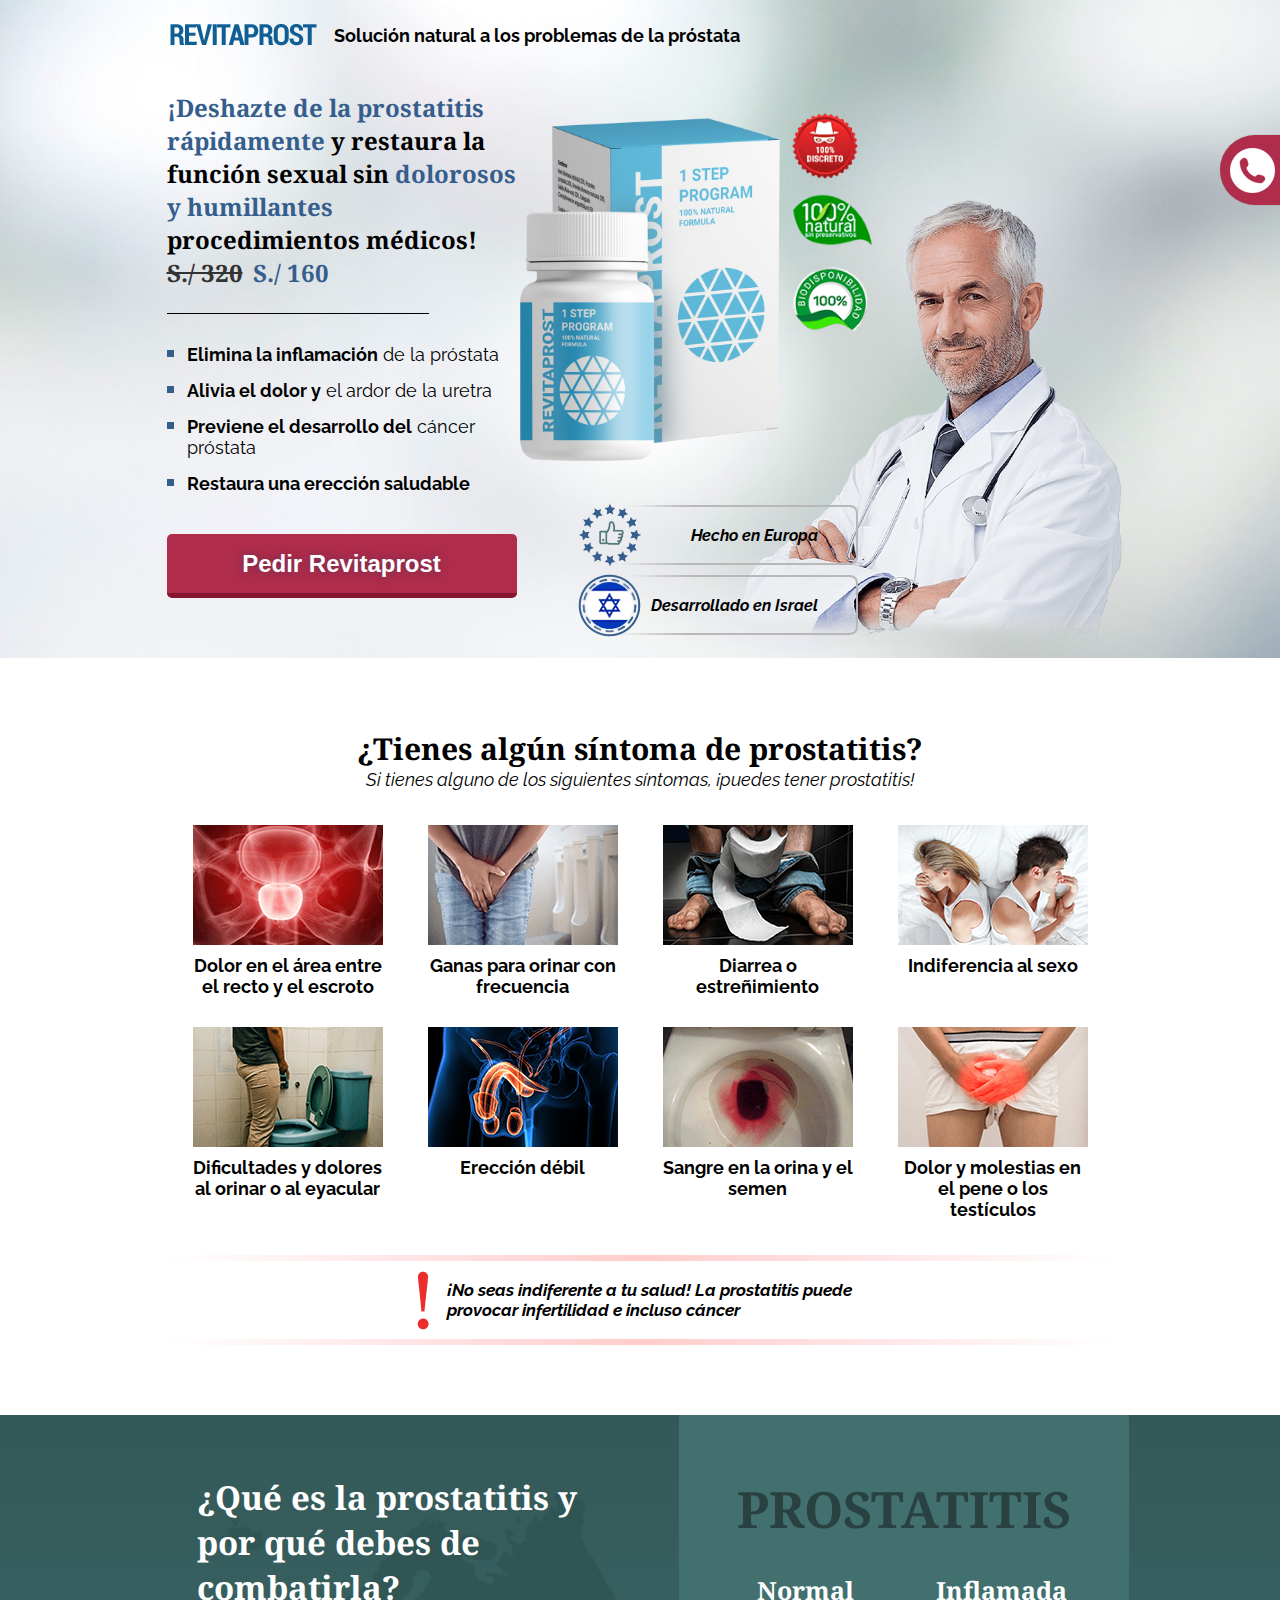
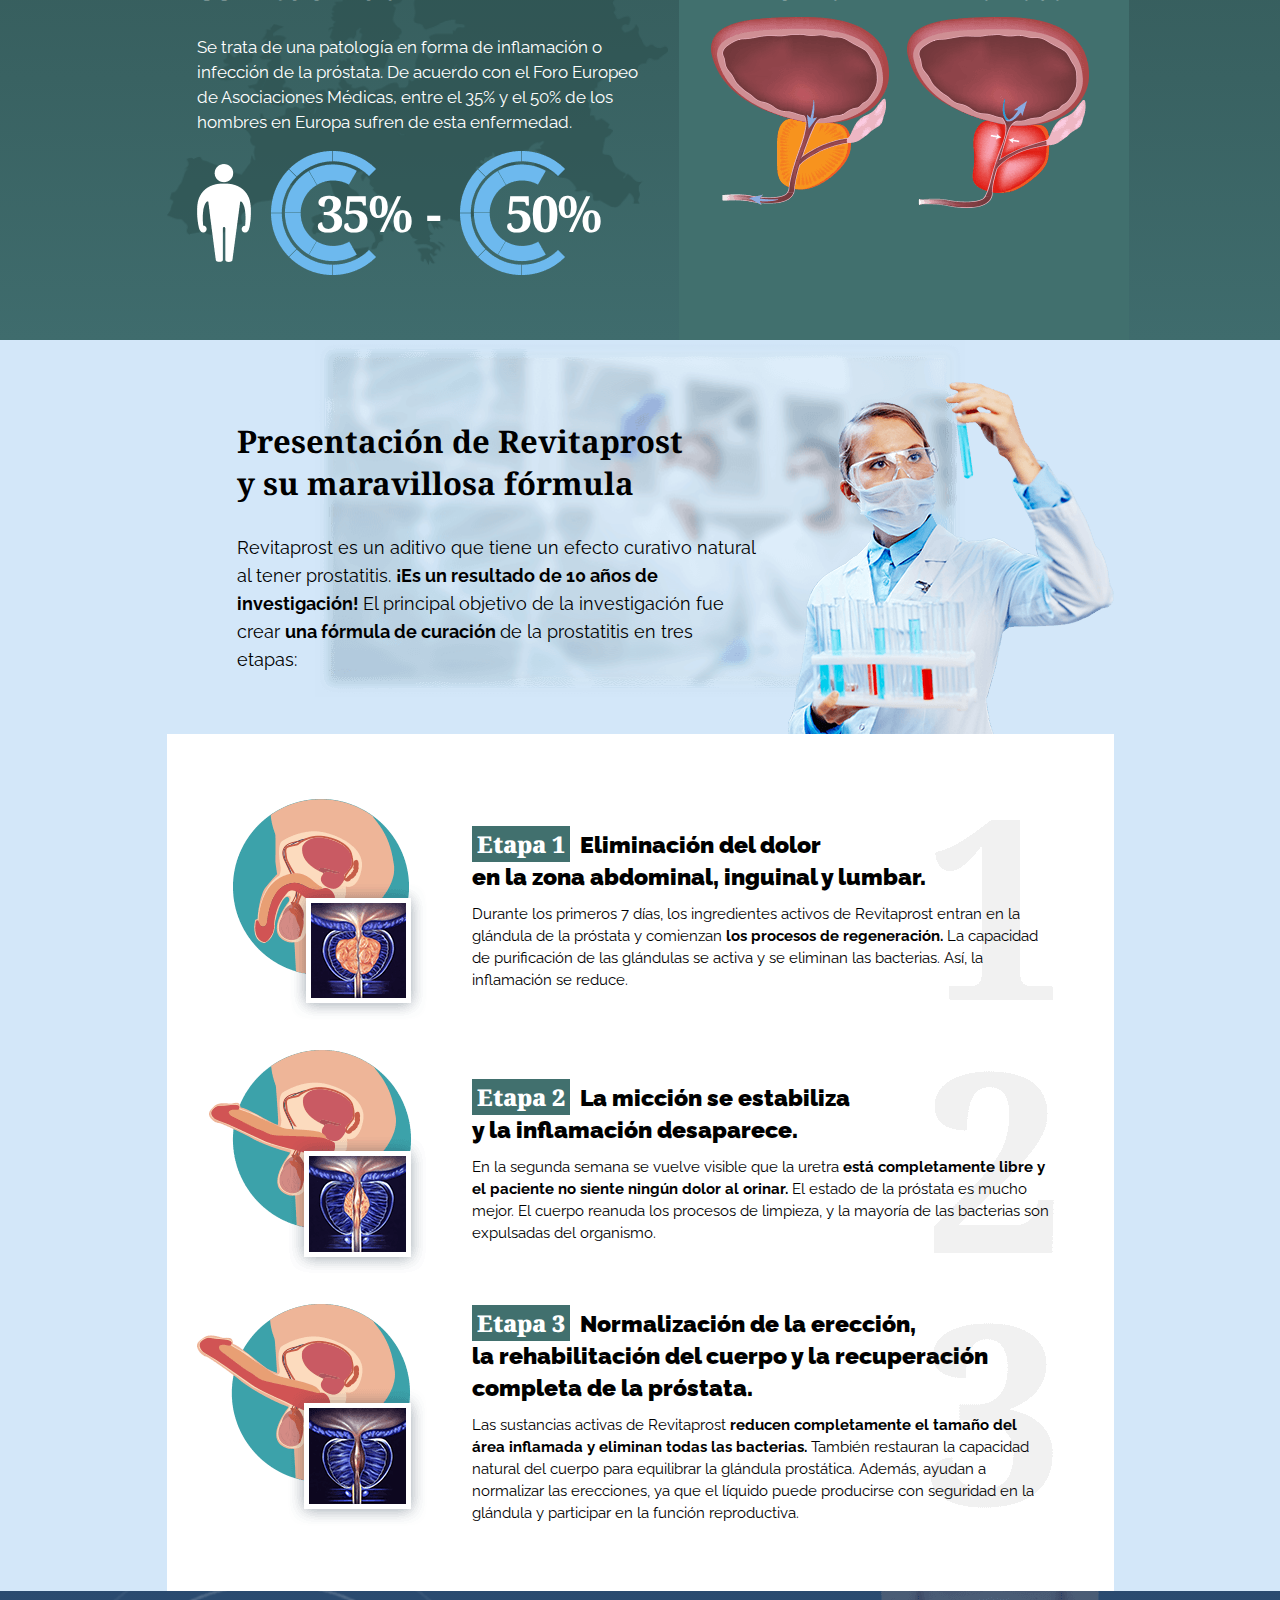
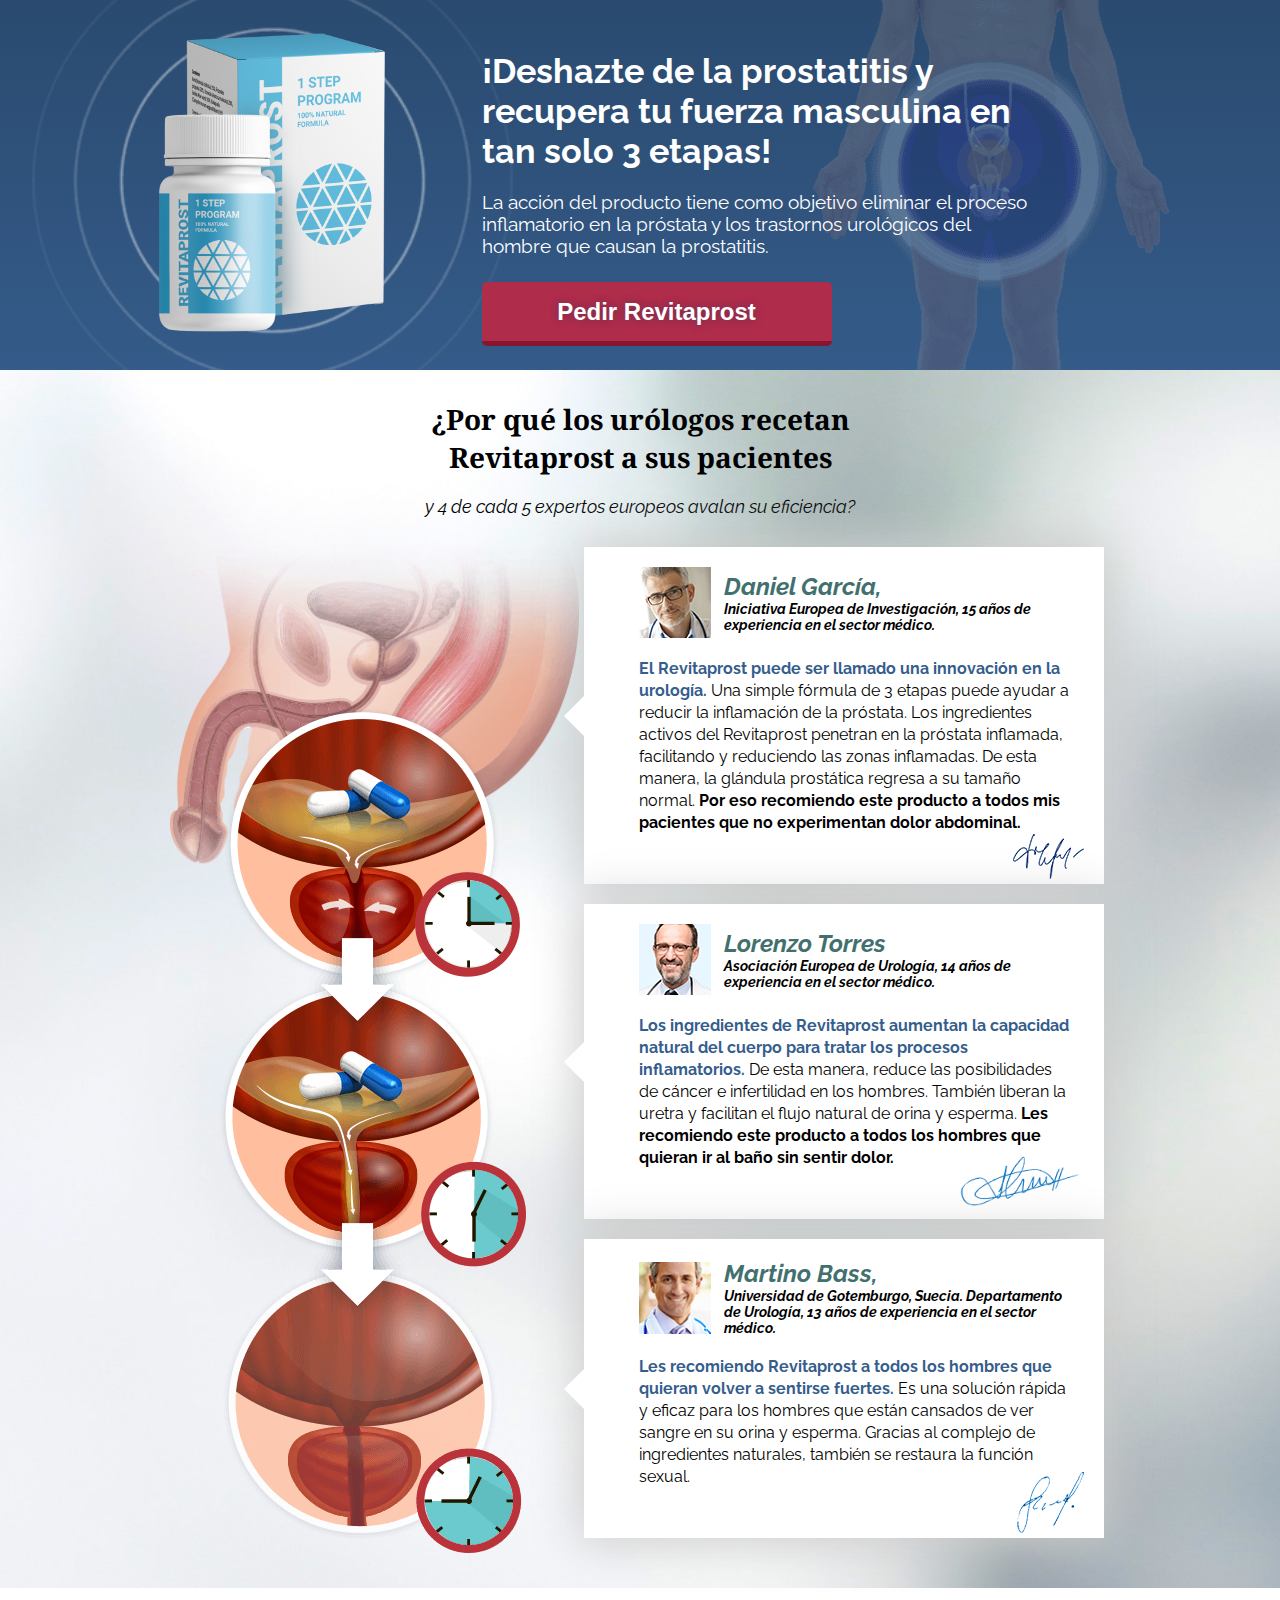
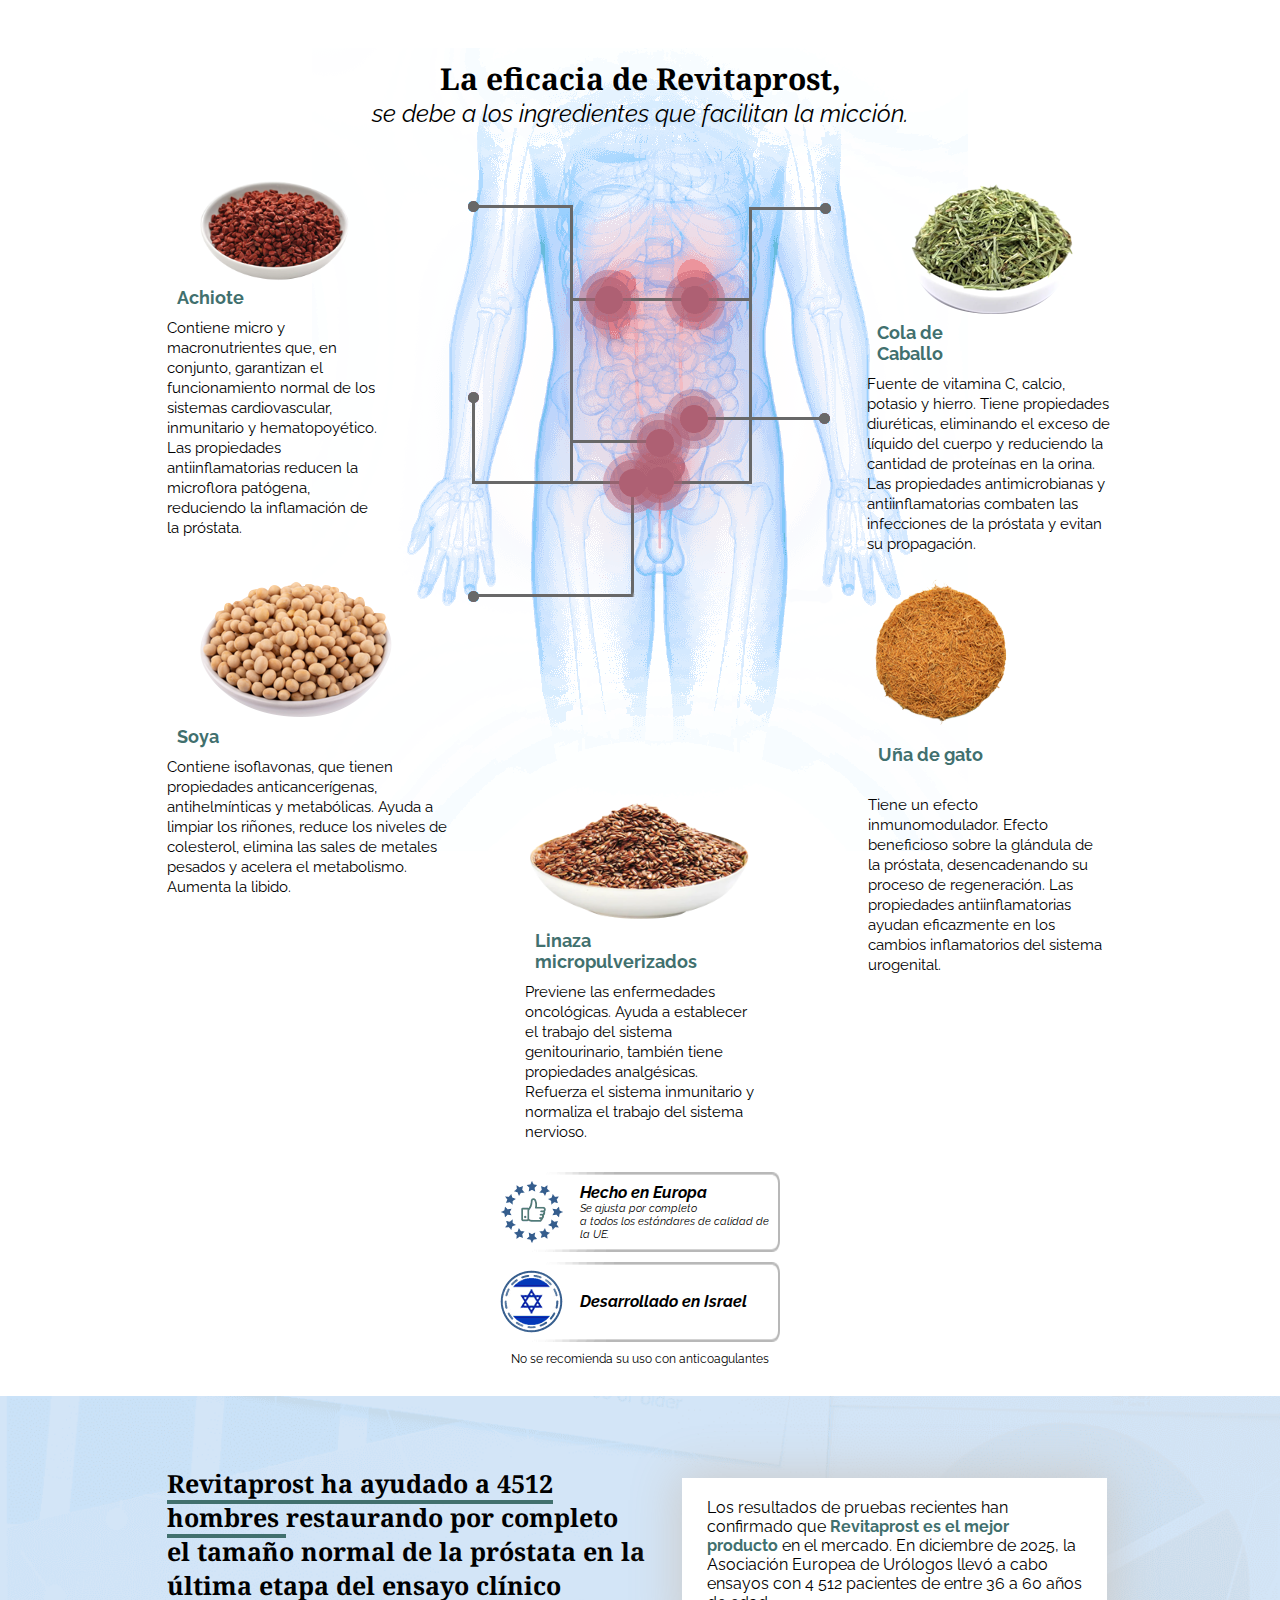
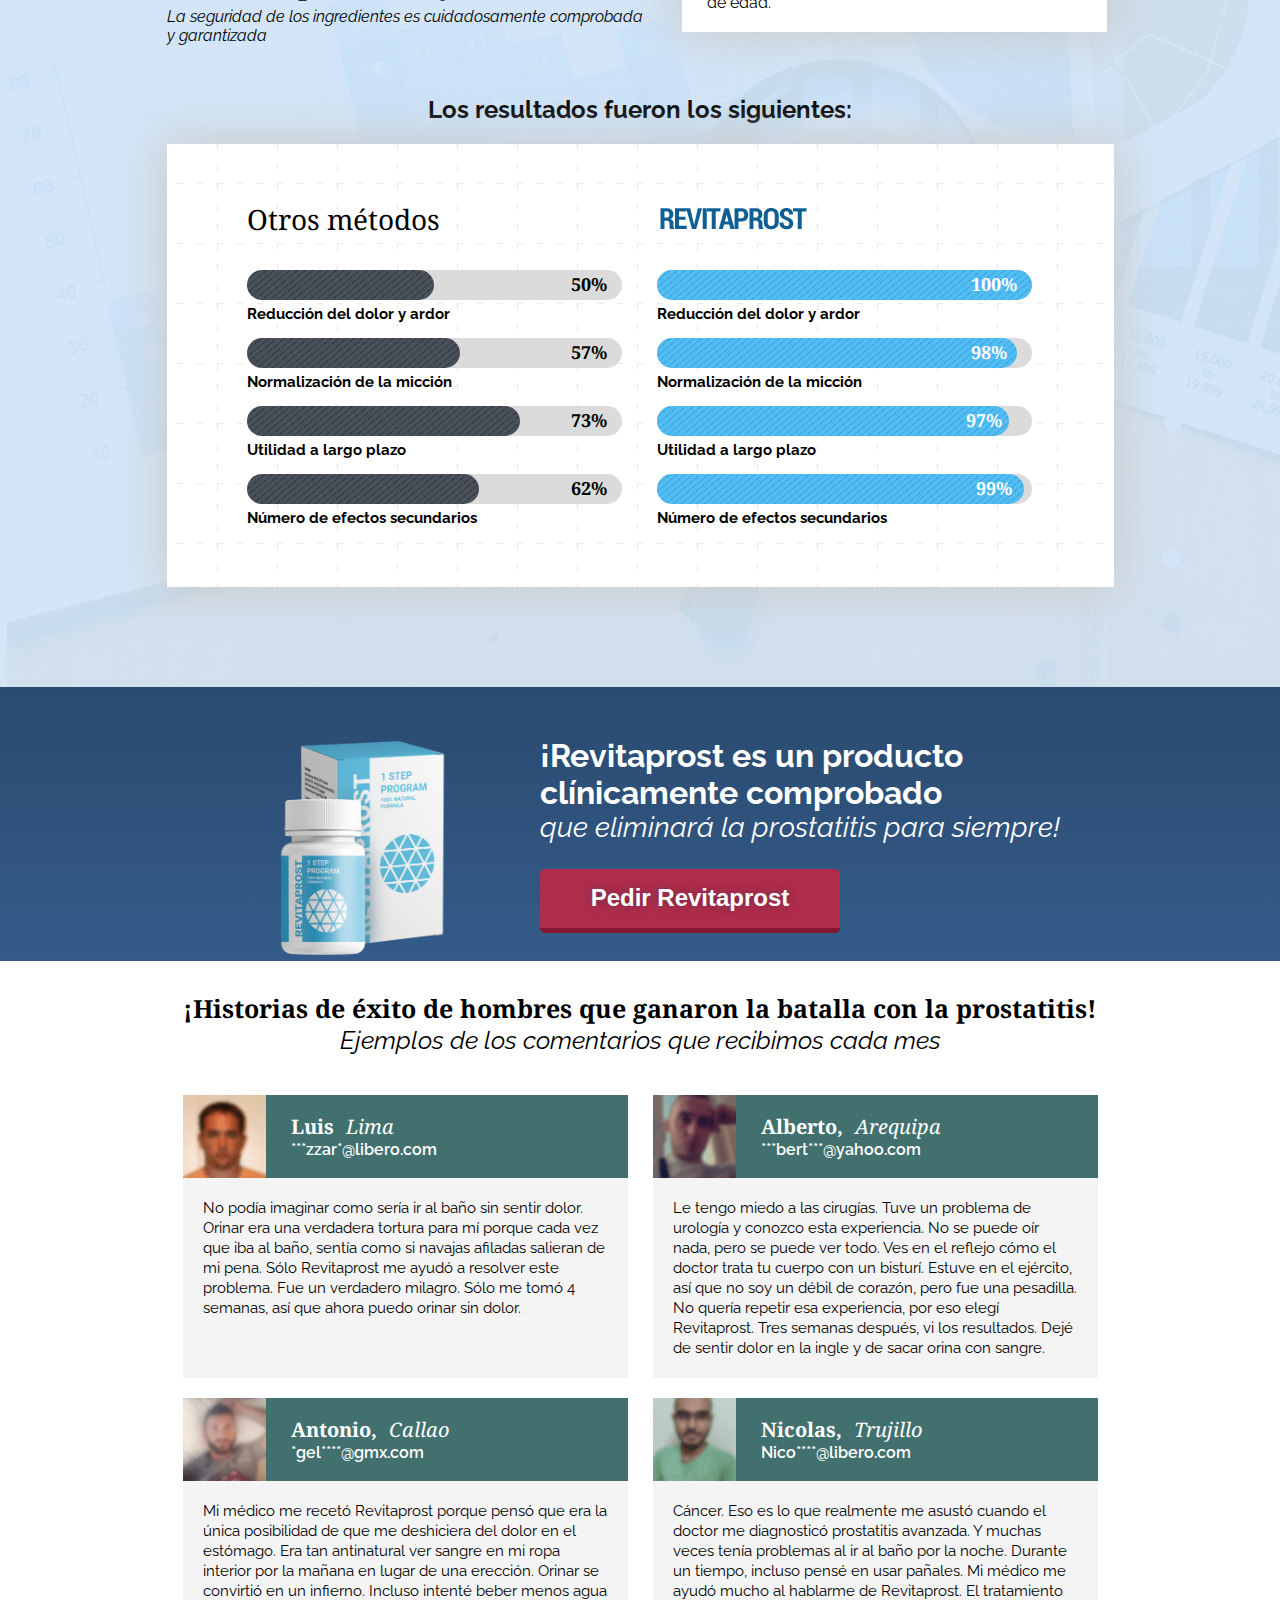
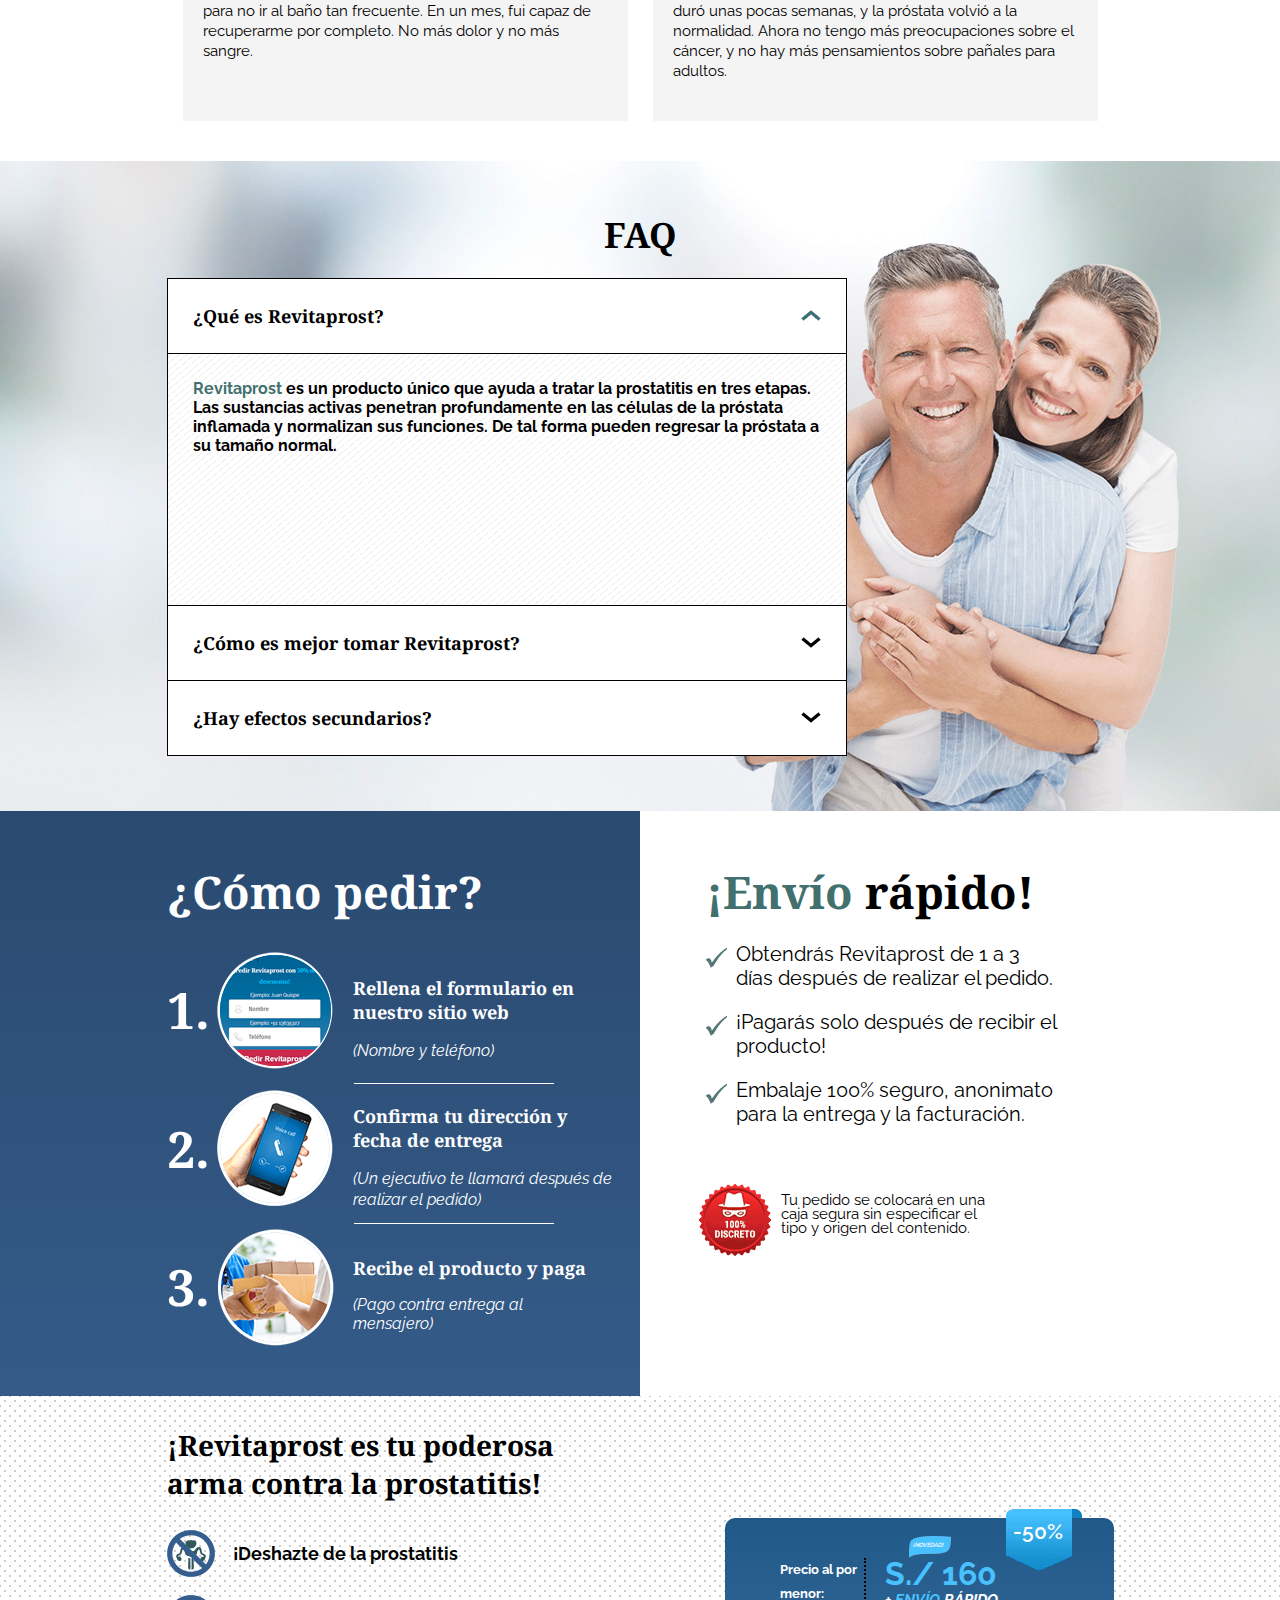
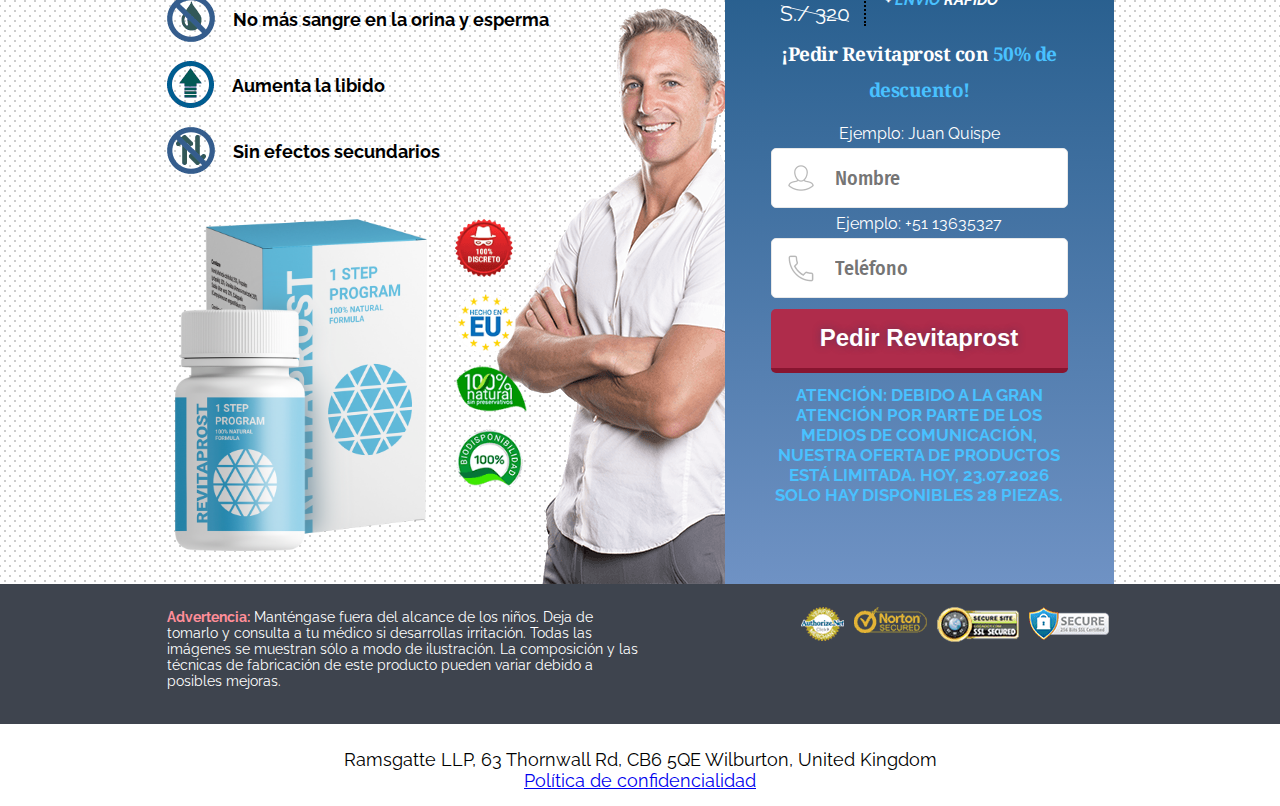
<file: index.html>
<!DOCTYPE html>
<html>

<head>

  <meta charset="utf-8">
  <meta name="viewport" content="initial-scale=1" id="viewport">
  <title>Revitaprost</title>
  <meta name="format-detection" content="telephone=no">
</head>

<body class="lang_it page_home page_cod">
  <div class="page_wrapper">
    <section class="greeting">
      <div class="wrapper">
        <div class="top_line"><img class="top_line__logo" src="img/logo.png" alt>
          <div class="top_line__description"> Solución natural a los problemas de la próstata</div>
        </div>
        <div class="title"><span> ¡Deshazte de la prostatitis rápidamente</span> y restaura la función sexual sin <span>
            dolorosos y humillantes</span><br> procedimientos médicos!<div class="price">
            <span class="old-price">S./ 320</span><span class="new-price">S./ 160</span>
          </div>
        </div>
        <ul class="list">
          <li><strong> Elimina la inflamación</strong> de la próstata</li>
          <li><strong> Alivia el dolor y</strong> el ardor de la uretra</li>
          <li><strong> Previene el desarrollo del</strong> cáncer próstata</li>
          <li><strong> Restaura una erección saludable</strong></li>
        </ul>
        <div class="product"><img src="img/offer2.png" alt style="max-width:80%">
          <ul class="icons">
            <div class="icon"></div>
            <div class="icon"></div>
            <div class="icon"></div>
          </ul>
          <div class="labels">
            <div class="europe"> Hecho en Europa</div>
            <div class="vegan"> Desarrollado en Israel</div>
          </div>
        </div>
        <a class="scroll_to_button button hide_on_mobile" href="#scroll_to_form">
          <button class="button_submit" type="submit"><span> Pedir Revitaprost</span></button>
        </a>
        <div class="show_on_mobile">
          <div class="form_top final__form">
            <div class="form_top__discount wv_discount"> -50%</div>
            <div class="form_top__price_container">
              <div class="form_top__price_old">
                <div class="form_top__price_old_label"> Precio al por menor:</div>
                <div class="form_top__price_old_value"><span class="wv_old-price">S./ 320</span><span
                    class="wv_currency"></span></div>
              </div>
              <div class="form_top__price_new">
                <div class="form_top__price_val"><span class="wv_new-price">S./ 160</span><span class="wv_currency"></span>
                  <div class="form_top__icon_new">¡Novedad!</div>
                </div>
                <div class="form_top__price_label"> + <span> ENVÍO</span> RÁPIDO</div>
              </div>
            </div>

            <div class="form_top__title"> ¡Pide con<span><span class="wv_discount"> 50%</span> de descuento!</span>
            </div>
            <form class="orderForm form wv_order-form" method="post" action>
              <label for> Ejemplo: Juan Quispe</label>
              <div class="form_top__field form_top__field-name">
                <input class="form_top__input wv_name" type="text" name="name" placeholder="Nombre" required>
              </div>
              <label for> Ejemplo: +51 13635327</label>
              <div class="form_top__field form_top__field-phone">
                <input class="form_top__input wv_phone" type="tel" name="phone" placeholder="Teléfono" required
                  maxlength="20">
              </div>
              <button class="submit_form button_submit" type="submit"><span class="big"> Pedir
                  Revitaprost</span></button>
              <div class="shields__block">
                <div class="free-delivery">
                  <div class="free-delivery-title"> Atención: Debido a la gran atención por parte de los medios de
                    comunicación, nuestra oferta de productos está limitada. Hoy, <span class="date"> 43788</span> solo
                    hay disponibles 28 piezas.</div>
                </div>
              </div>
            </form>
          </div>
        </div>
      </div>
    </section>
    <section class="symptoms">
      <div class="wrapper">
        <div class="title"> ¿Tienes algún síntoma de prostatitis?</div>
        <div class="subtitle"> Si tienes alguno de los siguientes síntomas, ¡puedes tener prostatitis! </div>
        <div class="slider_container">
          <div class="slider_symptoms">
            <div class="item">
              <div class="image"><img src="img/item_symptoms-1.png" alt></div>
              <div class="text"> Dolor en el área entre el recto y el escroto</div>
            </div>
            <div class="item">
              <div class="image"><img src="img/item_symptoms-2.png" alt></div>
              <div class="text"> Ganas para orinar con frecuencia</div>
            </div>
            <div class="item">
              <div class="image"><img src="img/item_symptoms-3.png" alt></div>
              <div class="text"> Diarrea o estreñimiento</div>
            </div>
            <div class="item">
              <div class="image"><img src="img/item_symptoms-4.png" alt></div>
              <div class="text"> Indiferencia al sexo</div>
            </div>
            <div class="item">
              <div class="image"><img src="img/item_symptoms-5.png" alt></div>
              <div class="text"> Dificultades y dolores al orinar o al eyacular</div>
            </div>
            <div class="item">
              <div class="image"><img src="img/item_symptoms-6.png" alt></div>
              <div class="text"> Erección débil</div>
            </div>
            <div class="item">
              <div class="image"><img src="img/item_symptoms-7.png" alt></div>
              <div class="text"> Sangre en la orina y el semen</div>
            </div>
            <div class="item">
              <div class="image"><img src="img/item_symptoms-8.png" alt></div>
              <div class="text"> Dolor y molestias en el pene o los testículos</div>
            </div>
          </div>
        </div>
        <div class="attention"> ¡No seas indiferente a tu salud! La prostatitis puede provocar infertilidad e incluso
          cáncer</div>
      </div>
    </section>
    <section class="why">
      <div class="wrapper">
        <div class="left_part">
          <div class="title"> ¿Qué es la prostatitis y por qué debes de combatirla?</div>
          <div class="text"> Se trata de una patología en forma de inflamación o infección de la próstata. De acuerdo
            con el Foro Europeo de Asociaciones Médicas, entre el 35% y el 50% de los hombres en Europa sufren de esta
            enfermedad. </div>
          <div class="icons">
            <div class="man"></div>
            <div class="diagramme first"> 35%</div> - <div class="diagramme second"> 50%</div>
          </div>
        </div>
        <div class="right_part">
          <div class="title"> PROSTATITIS</div>
          <div class="icons">
            <div class="normal"> Normal<img src="img/image_normal.png" alt></div>
            <div class="inflamed"> Inflamada<img src="img/image_inflamed.png" alt></div>
          </div>
        </div>
      </div>
    </section>
    <section class="formula">
      <div class="wrapper">
        <div class="top_part">
          <div class="title"> Presentación de Revitaprost y su maravillosa fórmula</div>
          <div class="image"><img class="hide_on_mobile" src="img/image_formula_top.png" alt><img class="show_on_mobile"
              src="img/image_formula_top_mobile.png" alt></div>
          <div class="text"> Revitaprost es un aditivo que tiene un efecto curativo natural al tener prostatitis.
            <strong> ¡Es un resultado de 10 años de investigación! </strong> El principal objetivo de la investigación
            fue crear <strong> una fórmula de curación </strong> de la prostatitis en tres etapas:</div>
        </div>
        <div class="bottom_part">
          <div class="slider_container">
            <div class="slider_formula">
              <div class="item">
                <div class="image"> <img src="img/image_formula-1.png" alt></div>
                <div class="text_part">
                  <div class="title"><span> Etapa 1</span> Eliminación del dolor <br> en la zona abdominal, inguinal y
                    lumbar. </div>
                  <div class="text"> Durante los primeros 7 días, los ingredientes activos de Revitaprost entran en la
                    glándula de la próstata y comienzan <strong> los procesos de regeneración. </strong> La capacidad de
                    purificación de las glándulas se activa y se eliminan las bacterias. Así, la inflamación se reduce.
                  </div>
                </div>
              </div>
              <div class="item">
                <div class="image"> <img src="img/image_formula-2.png" alt></div>
                <div class="text_part">
                  <div class="title"><span> Etapa 2</span> La micción se estabiliza<br> y la inflamación desaparece.
                  </div>
                  <div class="text"> En la segunda semana se vuelve visible que la uretra <strong> está completamente
                      libre y el paciente no siente ningún dolor al orinar. </strong> El estado de la próstata es mucho
                    mejor. El cuerpo reanuda los procesos de limpieza, y la mayoría de las bacterias son expulsadas del
                    organismo.</div>
                </div>
              </div>
              <div class="item">
                <div class="image"> <img src="img/image_formula-3.png" alt></div>
                <div class="text_part">
                  <div class="title"><span> Etapa 3</span> Normalización de la erección, <br> la rehabilitación del
                    cuerpo y la recuperación completa de la próstata.</div>
                  <div class="text"> Las sustancias activas de Revitaprost <strong> reducen completamente el tamaño del
                      área inflamada y eliminan todas las bacterias. </strong> También restauran la capacidad natural
                    del cuerpo para equilibrar la glándula prostática. Además, ayudan a normalizar las erecciones, ya
                    que el líquido puede producirse con seguridad en la glándula y participar en la función
                    reproductiva.</div>
                </div>
              </div>
            </div>
          </div>
        </div>
      </div>
    </section>
    <section class="eliminate">
      <div class="wrapper">
        <div class="title"> ¡Deshazte de la prostatitis y recupera tu fuerza masculina en tan solo 3 etapas!</div>
        <div class="product"><img src="img/offer2.png" alt style="max-width:50%"></div>
        <div class="text"> La acción del producto tiene como objetivo eliminar el proceso inflamatorio en la próstata y
          los trastornos urológicos del hombre que causan la prostatitis.</div><a class="scroll_to_button button"
          href="#scroll_to_form">
          <button class="button_submit" type="submit"><span> Pedir Revitaprost</span></button></a>
      </div>
    </section>
    <section class="experts">
      <div class="wrapper">
        <div class="title"> ¿Por qué los urólogos recetan Revitaprost a sus pacientes</div>
        <div class="subtitle"> y 4 de cada 5 expertos europeos avalan su eficiencia?</div>
        <div class="image_block">
          <div class="image"><img src="img/image_illustration-1.png" alt></div>
          <div class="image"><img src="img/image_illustration-2.png" alt></div>
          <div class="image"><img src="img/image_illustration-3.png" alt></div>
        </div>
        <div class="expert_block">
          <div class="expert">
            <div class="top_part">
              <div class="image"><img src="img/image_expert-1.png" alt></div>
              <div class="exeprt_name"><span> Daniel García,</span> Iniciativa Europea de Investigación, 15 años de
                experiencia en el sector médico.</div>
            </div>
            <div class="text"><span>
                El Revitaprost puede ser llamado una innovación en la urología. </span> Una simple fórmula de 3 etapas
              puede ayudar a reducir la inflamación de la próstata. Los ingredientes activos del Revitaprost penetran en
              la próstata inflamada, facilitando y reduciendo las zonas inflamadas. De esta manera, la glándula
              prostática regresa a su tamaño normal. <strong> Por eso recomiendo este producto a todos mis pacientes que
                no experimentan dolor abdominal.</strong></div>
          </div>
          <div class="expert">
            <div class="top_part">
              <div class="image"><img src="img/image_expert-2.png" alt></div>
              <div class="exeprt_name"><span> Lorenzo Torres</span> Asociación Europea de Urología, 14 años de
                experiencia en el sector médico.</div>
            </div>
            <div class="text"><span> Los ingredientes de Revitaprost aumentan la capacidad natural del cuerpo para
                tratar los procesos inflamatorios. </span> De esta manera, reduce las posibilidades de cáncer e
              infertilidad en los hombres. También liberan la uretra y facilitan el flujo natural de orina y esperma.
              <strong> Les recomiendo este producto a todos los hombres que quieran ir al baño sin sentir
                dolor.</strong></div>
          </div>
          <div class="expert">
            <div class="top_part">
              <div class="image"><img src="img/image_expert-3.png" alt></div>
              <div class="exeprt_name"><span> Martino Bass, </span> Universidad de Gotemburgo, Suecia. Departamento de
                Urología, 13 años de experiencia en el sector médico.</div>
            </div>
            <div class="text"><span> Les recomiendo Revitaprost a todos los hombres que quieran volver a sentirse
                fuertes. </span> Es una solución rápida y eficaz para los hombres que están cansados de ver sangre en su
              orina y esperma. Gracias al complejo de ingredientes naturales, también se restaura la función
              sexual.<strong></strong></div>
          </div>
        </div>
      </div>
    </section>
    <section class="ingredients">
      <div class="wrapper">
        <div class="title"> La eficacia de Revitaprost, </div>
        <div class="subtitle"> se debe a los ingredientes que facilitan la micción.</div>
        <div class="slider_container">
          <div class="slider_ingred">
            <div class="item item_first">
              <div class="top_part">
                <div class="image"><img src="img/image_ingred-1.png" alt></div>
                <div class="name"> Achiote</div>
              </div>
              <div class="text"> Contiene micro y macronutrientes que, en conjunto, garantizan el funcionamiento normal de los sistemas cardiovascular, inmunitario y hematopoyético. Las propiedades antiinflamatorias reducen la microflora patógena, reduciendo la inflamación de la próstata.</div>
            </div>
            <div class="item item_second">
              <div class="top_part">
                <div class="image"><img src="img/image_ingred-2.png" alt></div>
                <div class="name"> Cola de Caballo</div>
              </div>
              <div class="text"> Fuente de vitamina C, calcio, potasio y hierro. Tiene propiedades diuréticas, eliminando el exceso de líquido del cuerpo y reduciendo la cantidad de proteínas en la orina. Las propiedades antimicrobianas y antiinflamatorias combaten las infecciones de la próstata y evitan su propagación.</div>
            </div>
            <div class="item item_third">
              <div class="top_part">
                <div class="image"><img src="img/image_ingred-3.png" alt></div>
                <div class="name"> Soya</div>
              </div>
              <div class="text"> Contiene isoflavonas, que tienen propiedades anticancerígenas, antihelmínticas y metabólicas. Ayuda a limpiar los riñones, reduce los niveles de colesterol, elimina las sales de metales pesados y acelera el metabolismo. Aumenta la libido.</div>
            </div>
            <div class="item item_fourth">
              <div class="top_part">
                <div class="image"><img src="img/image_ingred-4.png" alt></div>
                <div class="name"> Uña de gato</div>
              </div>
              <div class="text"> Tiene un efecto inmunomodulador. Efecto beneficioso sobre la glándula de la próstata, desencadenando su proceso de regeneración. Las propiedades antiinflamatorias ayudan eficazmente en los cambios inflamatorios del sistema urogenital.</div>
            </div>
            <div class="item item_fifth">
              <div class="top_part">
                <div class="image"><img src="img/image_ingred-5.png" alt></div>
                <div class="name"> Linaza micropulverizados</div>
              </div>
              <div class="text"> Previene las enfermedades oncológicas. Ayuda a establecer el trabajo del sistema genitourinario, también tiene propiedades analgésicas. Refuerza el sistema inmunitario y normaliza el trabajo del sistema nervioso.</div>
            </div>
          </div>
        </div>
        <div class="labels">
          <div class="europe">
            <p> Hecho en Europa</p><span> Se ajusta por completo</span><span> a todos los estándares de calidad de la
              UE.</span>
          </div>
          <div class="vegan"> Desarrollado en Israel</div>
        </div>
        <div style="font-size: 12px; text-align: center"> No se recomienda su uso con anticoagulantes </div>
      </div>
    </section>
    <section class="results">
      <div class="wrapper">
        <div class="title_part">
          <div class="title"> <span> Revitaprost ha ayudado a 4512 hombres </span> restaurando por completo el tamaño
            normal de la próstata en la última etapa del ensayo clínico</div>
          <div class="subtitle"> La seguridad de los ingredientes es cuidadosamente comprobada y garantizada</div>
        </div>
        <div class="right_part"> Los resultados de pruebas recientes han confirmado que<span> Revitaprost es el mejor
            producto </span> en el mercado. En diciembre de <script>document.write(new Date().getFullYear() - 1)</script>, la Asociación Europea de Urólogos llevó a cabo ensayos
          con 4 512 pacientes de entre 36 a 60 años de edad.</div>
        <div class="result_title"> Los resultados fueron los siguientes:</div>
        <div class="result_table">
          <div class="item">
            <div class="item_title"> Otros métodos</div>
            <div class="item_items">
              <div class="item_item">
                <div class="item_diagramme"> <span> 50%</span></div>
                <div class="item_subtitle"> Reducción del dolor y ardor</div>
              </div>
              <div class="item_item">
                <div class="item_diagramme"> <span> 57%</span></div>
                <div class="item_subtitle"> Normalización de la micción</div>
              </div>
              <div class="item_item">
                <div class="item_diagramme"> <span> 73%</span></div>
                <div class="item_subtitle"> Utilidad a largo plazo</div>
              </div>
              <div class="item_item">
                <div class="item_diagramme"> <span> 62%</span></div>
                <div class="item_subtitle"> Número de efectos secundarios</div>
              </div>
            </div>
          </div>
          <div class="item">
            <div class="item_title"> <img src="img/logo.png" alt></div>
            <div class="item_items">
              <div class="item_item">
                <div class="item_diagramme"><span> 100%</span></div>
                <div class="item_subtitle"> Reducción del dolor y ardor</div>
              </div>
              <div class="item_item">
                <div class="item_diagramme"><span> 98%</span></div>
                <div class="item_subtitle"> Normalización de la micción</div>
              </div>
              <div class="item_item">
                <div class="item_diagramme"><span> 97%</span></div>
                <div class="item_subtitle"> Utilidad a largo plazo</div>
              </div>
              <div class="item_item">
                <div class="item_diagramme"><span> 99%</span></div>
                <div class="item_subtitle"> Número de efectos secundarios</div>
              </div>
            </div>
          </div>
        </div>
      </div>
    </section>
    <section class="bottom_section">
      <div class="wrapper">
        <div class="product hide_on_mobile"><img src="img/offer2.png" alt style="max-width:50%"></div>
        <div class="text_part">
          <div class="text"> ¡Revitaprost es un producto clínicamente comprobado<span> que eliminará la prostatitis para
              siempre!</span></div>
          <div class="product show_on_mobile"><img src="img/offer2.png" alt style="max-width:50%"></div><a
            class="scroll_to_button button" href="#scroll_to_form">
            <button class="button_submit" type="submit"><span> Pedir Revitaprost</span></button></a>
        </div>
      </div>
    </section>
    <section class="reviews">
      <div class="wrapper">
        <div class="title"> ¡Historias de éxito de hombres que ganaron la batalla con la prostatitis!</div>
        <div class="subtitle"> Ejemplos de los comentarios que recibimos cada mes</div>
        <div class="slider_container">
          <div class="slider_review">
            <div class="review">
              <div class="top_part">
                <div class="image"><img src="img/image_review-1.png" alt></div>
                <div class="review_name">
                  <div class="name"><span> Luis</span> Lima</div>
                  <div class="email"> ***zzar*@libero.com</div>
                </div>
              </div>
              <div class="text"> No podía imaginar como sería ir al baño sin sentir dolor. Orinar era una verdadera
                tortura para mí porque cada vez que iba al baño, sentía como si navajas afiladas salieran de mi pena.
                Sólo Revitaprost me ayudó a resolver este problema. Fue un verdadero milagro. Sólo me tomó 4 semanas,
                así que ahora puedo orinar sin dolor.</div>
            </div>
            <div class="review">
              <div class="top_part">
                <div class="image"><img src="img/image_review-2.png" alt></div>
                <div class="review_name">
                  <div class="name"><span> Alberto,</span> Arequipa</div>
                  <div class="email"> ***bert***@yahoo.com</div>
                </div>
              </div>
              <div class="text"> Le tengo miedo a las cirugías. Tuve un problema de urología y conozco esta experiencia.
                No se puede oír nada, pero se puede ver todo. Ves en el reflejo cómo el doctor trata tu cuerpo con un
                bisturí. Estuve en el ejército, así que no soy un débil de corazón, pero fue una pesadilla. No quería
                repetir esa experiencia, por eso elegí Revitaprost. Tres semanas después, vi los resultados. Dejé de
                sentir dolor en la ingle y de sacar orina con sangre. </div>
            </div>
            <div class="review">
              <div class="top_part">
                <div class="image"><img src="img/image_review-3.png" alt></div>
                <div class="review_name">
                  <div class="name"><span> Antonio,</span> Callao</div>
                  <div class="email"> *gel****@gmx.com</div>
                </div>
              </div>
              <div class="text"> Mi médico me recetó Revitaprost porque pensó que era la única posibilidad de que me
                deshiciera del dolor en el estómago. Era tan antinatural ver sangre en mi ropa interior por la mañana en
                lugar de una erección. Orinar se convirtió en un infierno. Incluso intenté beber menos agua para no ir
                al baño tan frecuente. En un mes, fui capaz de recuperarme por completo. No más dolor y no más sangre.
              </div>
            </div>
            <div class="review">
              <div class="top_part">
                <div class="image"><img src="img/image_review-4.png" alt></div>
                <div class="review_name">
                  <div class="name"><span> Nicolas,</span> Trujillo</div>
                  <div class="email"> Nico****@libero.com</div>
                </div>
              </div>
              <div class="text"> Cáncer. Eso es lo que realmente me asustó cuando el doctor me diagnosticó prostatitis
                avanzada. Y muchas veces tenía problemas al ir al baño por la noche. Durante un tiempo, incluso pensé en
                usar pañales. Mi médico me ayudó mucho al hablarme de Revitaprost. El tratamiento duró unas pocas
                semanas, y la próstata volvió a la normalidad. Ahora no tengo más preocupaciones sobre el cáncer, y no
                hay más pensamientos sobre pañales para adultos. </div>
            </div>
          </div>
        </div>
      </div>
    </section>
    <section class="faq">
      <div class="wrapper">
        <div class="image"><img src="img/image_faq.png" alt></div>
        <div class="title">FAQ</div>
        <div class="accordion_container">
          <div class="accordion">
            <div class="accordion_title"> ¿Qué es Revitaprost?</div>
            <div class="accordion_body"><span> Revitaprost </span> es un producto único que ayuda a tratar la
              prostatitis en tres etapas. Las sustancias activas penetran profundamente en las células de la próstata
              inflamada y normalizan sus funciones. De tal forma pueden regresar la próstata a su tamaño normal.</div>
          </div>
          <div class="accordion">
            <div class="accordion_title"> ¿Cómo es mejor tomar Revitaprost?</div>
            <div class="accordion_body">
              <div class="minimum">
                <div class="left_part"> El tratamiento mínimo<span> 21 días</span></div>
                <div class="right_part">
                  <ul class="list">
                    <li> Tomar una cápsula 3 veces al día antes de comer</li>
                    <li> Restaura la glándula prostática, normaliza la micción y elimina el dolor abdominal.</li>
                  </ul>
                </div>
              </div>
              <div class="optimal">
                <div class="left_part"> Tratamiento óptimo<span> 2 meses</span></div>
                <div class="right_part">
                  <ul class="list">
                    <li> Tomar una cápsula 3 veces al día antes de comer</li>
                    <li> Restaura la glándula prostática, normaliza la micción, elimina el dolor abdominal, aumenta la
                      libido, elimina la disfunción eréctil, mejora la espermatogénesis y la fertilidad.</li>
                  </ul>
                </div>
              </div>
            </div>
          </div>
          <div class="accordion">
            <div class="accordion_title"> ¿Hay efectos secundarios?</div>
            <div class="accordion_body"> Si no eres alérgico a los componentes del producto, entonces es completamente
              seguro. ¡Los ensayos clínicos han demostrado que<span> el producto no tiene efectos secundarios!</span>
            </div>
          </div>
        </div>
      </div>
    </section>
    <section class="delivery">
      <div class="back_left"></div>
      <div class="wrapper">
        <div class="left_part">
          <div class="content_part">
            <div class="title"> ¿Cómo pedir?</div>
            <div class="order_items">
              <div class="order_item">
                <div class="image"><img src="img/image_order_1.png" alt></div>
                <div class="text">
                  <p class="subtitle"> Rellena el formulario en nuestro sitio web</p><span> (Nombre y teléfono)</span>
                </div>
              </div>
              <div class="order_item">
                <div class="image"><img src="img/image_order_2.png" alt></div>
                <div class="text">
                  <p class="subtitle"> Confirma tu dirección y fecha de entrega</p><span> (Un ejecutivo te llamará
                    después de realizar el pedido)</span>
                </div>
              </div>
              <div class="order_item">
                <div class="image"><img src="img/image_order_3.png" alt></div>
                <div class="text">
                  <p class="subtitle"> Recibe el producto y paga</p><span> (Pago contra entrega al mensajero)</span>
                </div>
              </div>
            </div>
          </div>
          <div class="clear"></div>
        </div>
        <div class="right_part">
          <div class="subtitle"> <span> ¡Envío</span> rápido!</div>
          <ul class="list">
            <li> Obtendrás Revitaprost de 1 a 3 días después de realizar el pedido.</li>
            <li> ¡Pagarás solo después de recibir el producto!</li>
            <li> Embalaje 100% seguro, anonimato para la entrega y la facturación.</li>
          </ul>
          <!-- <div class="items">
            <div class="icon"></div>
            <div class="icon"></div>
            <div class="icon"></div>
            <div class="icon"></div>
            <div class="icon"></div>
            <div class="icon"></div>
            <div class="icon"></div>
          </div> -->
          <div class="country_part">
            <div class="discreet_part"> Tu pedido se colocará en una caja segura sin especificar el tipo y origen del
              contenido.<div class="discreet"></div>
            </div>
          </div>
        </div>
      </div>
    </section>
    <section class="final">
      <div class="wrapper">
        <div class="final__image"></div>
        <div class="final__colums">
          <div class="final__left">
            <div class="final__site_title"> ¡Revitaprost es tu poderosa arma contra la prostatitis!</div>
            <ul class="final__list">
              <li class="final__list__item"> <strong> ¡Deshazte de la prostatitis</strong></li>
              <li class="final__list__item"> <strong> No más sangre en la orina y esperma</strong></li>
              <li class="final__list__item"> <strong> Aumenta la libido</strong></li>
              <li class="final__list__item"> <strong> Sin efectos secundarios</strong></li>
            </ul>
            <div class="final__product"><img src="img/offer2.png" alt style="max-width:80%">
              <ul class="final__ser_list">
                <li class="final__ser_item"></li>
                <li class="final__ser_item"></li>
                <li class="final__ser_item"></li>
                <li class="final__ser_item"></li>
              </ul>
            </div>
          </div>
          <div class="final__right">
            <div class="form_top final__form">
              <div id="scroll_to_form"></div>
              <div class="form_top__discount wv_discount"> -50%</div>
              <div class="form_top__price_container">
                <div class="form_top__price_old">
                  <div class="form_top__price_old_label"> Precio al por menor:</div>
                  <div class="form_top__price_old_value"><span class="wv_old-price">S./ 320</span><span
                      class="wv_currency"></span></div>
                </div>
                <div class="form_top__price_new">
                  <div class="form_top__price_val"><span class="wv_new-price">S./ 160</span><span
                      class="wv_currency"></span>
                    <div class="form_top__icon_new">¡Novedad!</div>
                  </div>
                  <div class="form_top__price_label"> +<span> ENVÍO</span> RÁPIDO</div>
                </div>
              </div>

              <div class="form_top__title"> ¡Pedir Revitaprost con<span><span class="wv_discount"> 50%</span> de
                  descuento!</span></div>
              <form class="orderForm form wv_order-fotm" method="post" action>

                <label for> Ejemplo: Juan Quispe</label>
                <div class="form_top__field form_top__field-name">
                  <input class="form_top__input wv_name" type="text" name="name" placeholder="Nombre" required>
                </div>
                <label for> Ejemplo: +51 13635327</label>
                <div class="form_top__field form_top__field-phone">
                  <input class="form_top__input wv_phone" type="tel" name="phone" placeholder="Teléfono" required
                    maxlength="20">
                </div>
                <button class="submit_form button_submit" type="submit"><span class="big"> Pedir
                    Revitaprost</span></button>
                <div class="shields__block">
                  <div class="free-delivery">
                    <div class="free-delivery-title"> Atención: Debido a la gran atención por parte de los medios de
                      comunicación, nuestra oferta de productos está limitada. Hoy, <span class="date"> 43788</span>
                      solo hay disponibles 28 piezas.</div>
                  </div>
                </div>
              </form>
            </div>
          </div>
        </div>
      </div>
    </section>
    <footer class="footer">
      <div class="top_part">
        <div class="wrapper">
          <div class="footer_left">
            <div class="footer_warnings"><strong> Advertencia:</strong> Manténgase fuera del alcance de los niños. Deja
              de tomarlo y consulta a tu médico si desarrollas irritación. Todas las imágenes se muestran sólo a modo de
              ilustración. La composición y las técnicas de fabricación de este producto pueden variar debido a posibles
              mejoras.</div>
          </div>
          <div class="footer_right">
            <div class="logo_list"><span class="item_1"></span><span class="item_2"></span><span
                class="item_3"></span><span class="item_4"></span></div>
          </div>
        </div>
      </div>
    </footer>
  </div>

  <p style="text-align: center; display: block; margin-top: 10px; padding: 15px; box-sizing: border-box;">
    Ramsgatte LLP, 63 Thornwall Rd, CB6 5QE Wilburton, United Kingdom<br><a href="policy_es.html" target="_blank">
      Política de confidencialidad</a></p>




  <div class="feedback">
    <img src="img/i-phone.png" alt>
  </div>
  <div class="popup-window hidden">
    <div class="close-popup"></div>
    <form method="POST" action>
      <label for="name2"> Ejemplo: Juan Quispe</label>
      <input id="name2" type="text" name="name" placeholder="Nombre" required>
      <label for="phone2"> Ejemplo: +51 13635327</label>
      <input id="phone2" type="tel" name="phone" placeholder="Teléfono" required>
      <button type="submit"> Pedir</button>
    </form>
  </div>

  <link rel="stylesheet" href="css/app.css">

  <script src="js/jquery.min.js"></script>
  <script src="js/date.js"></script>
  <script src="js/jquery.bxslider.min.js"></script>
  <script src="js/main.js"></script>
  <script src="https://cdn.ldrock.com/additionals.js?geo=ES"></script>

  <style>
    .feedback {
      width: 75px;
      height: 70px;
      position: fixed;
      right: -15px;
      top: 15%;
      display: flex;
      align-items: center;
      background-color: #af2c4b;
      padding-left: 10px;
      border-top-left-radius: 35px;
      border-bottom-left-radius: 35px;
      cursor: pointer;
      z-index: 1000;
      box-shadow: 0px 0px 1px rgba(0, 0, 0, 0.3);
      transition: all .5s;
    }

    .feedback:hover {
      right: 0;
    }

    .popup-window {
      font-family: inherit;
      width: 300px;
      position: fixed;
      right: 0%;
      top: 12%;
      padding: 35px 10px;
      background: #fff;
      border-radius: 5px;
      z-index: 2000;
      box-shadow: 0 0 2px rgba(0, 0, 0, 0.5);
    }

    .hidden {
      right: -100%;
    }

    .popup-window form {
      width: 100%;
      min-height: auto;
      padding: 0;
      background: inherit;
      box-shadow: none;
    }

    .popup-window label {
      display: block;
      margin-bottom: 5px;
      font-size: 14px;
      color: #333;
      text-transform: uppercase;
    }

    .popup-window input {
      box-sizing: border-box;
      width: 100%;
      height: auto;
      margin-bottom: 10px;
      padding: 10px;
      border: none;
      font-family: inherit;
      font-size: 16px;
      margin-bottom: 15px;
      border: 1px solid #333;
    }

    .popup-window button {
      width: 100%;
      padding: 10px;
      border: none;
      border-radius: 5px;
      background: #af2c4b;
      color: #fff;
      cursor: pointer;
      font-family: inherit;
      font-size: 16px;
      font-weight: bold;
      text-transform: uppercase;
      margin-top: 15px;
      border-radius: 20px;
    }

    .close-popup {
      position: absolute;
      right: 10px;
      top: 5px;
      width: 27px;
      height: 27px;
      background-color: #fff;
      cursor: pointer;
    }

    .close-popup:before {
      content: "";
      background: #333;
      width: 20px;
      height: 1px;
      position: absolute;
      top: 13px;
      left: 4px;
      transform: rotate(-45deg);
    }

    .close-popup:after {
      content: "";
      background: #333;
      width: 20px;
      height: 1px;
      position: absolute;
      top: 13px;
      left: 4px;
      transform: rotate(45deg);
    }

    @media (max-width: 480px) {
      .feedback {
        width: 60px;
        height: 40px;
        padding-left: 7px;
      }

      .feedback img {
        max-width: 30px;
      }
    }
  </style>

</body><!--    Feedback-->

</html>
</file>
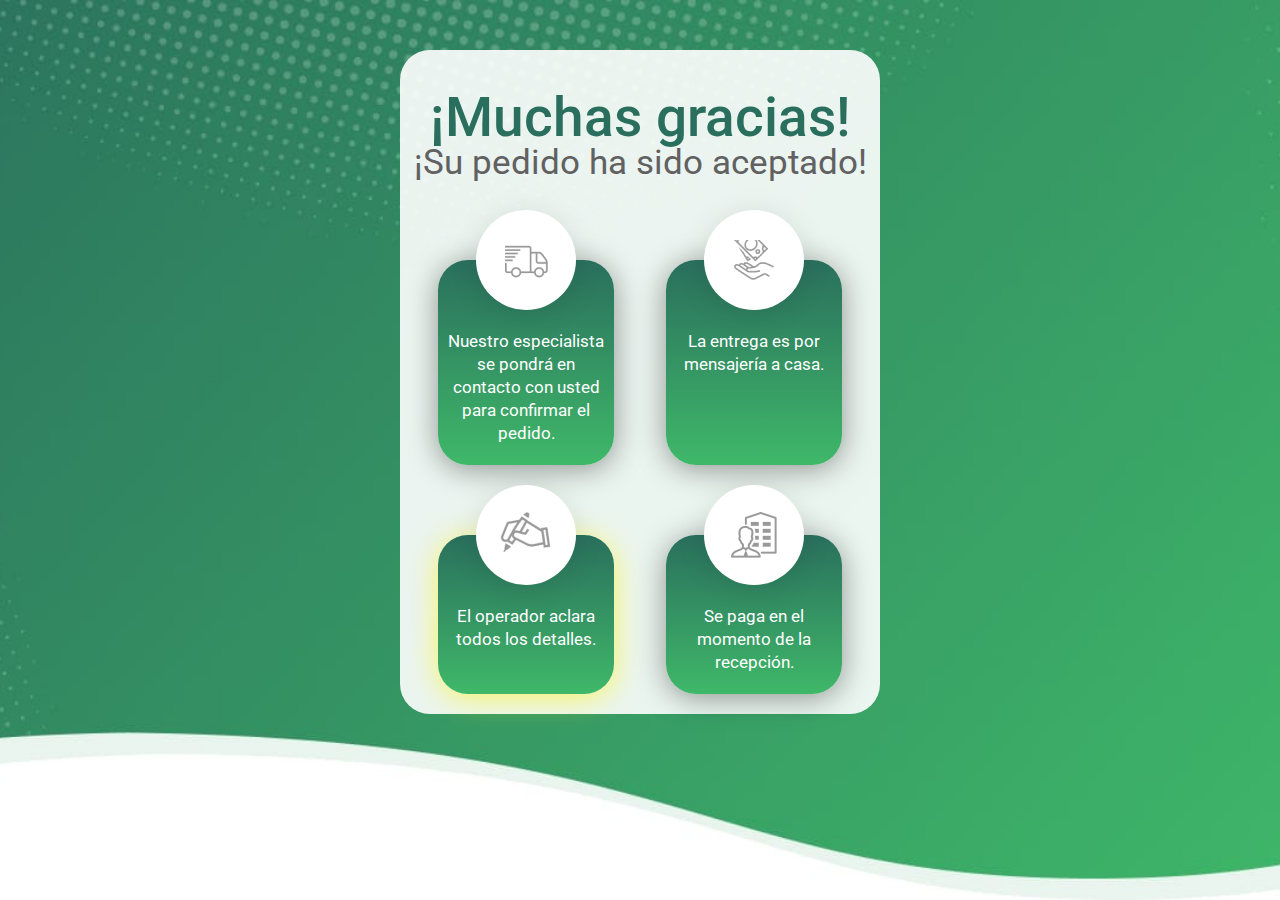
<file: confirm.html>
<!DOCTYPE html>
<html>

<head>
    <meta charset="UTF-8">
    <meta name="description" content="¡Muchas gracias!">
    <title>¡Muchas gracias!</title>
    <meta name="viewport" content="width=480">
    <style>
        @import url("https://fonts.googleapis.com/css?family=Roboto:400,500,900|Ubuntu:300,400,500&display=swap&subset=cyrillic");

        body {
            margin: 0;
            box-sizing: border-box;
        }

        *>* {
            box-sizing: inherit;
        }

        .header-container,
        .main-container {
            width: 480px;
            margin: 0 auto;
            font-family: "Ubuntu", Arial, sans-serif;
            font-weight: 400;
        }

        h1,
        h2,
        h3 {
            font-weight: normal;
            margin: 0;
        }

        ul {
            list-style-type: none;
            text-align: left;
        }

        .main-wrapper {
            background-image: url("[data-uri]");
            background-size: 100%;
            background-position: center top;
            background-repeat: no-repeat;
            padding-top: 50px;
        }

        .header-container {
            background: rgba(255, 255, 255, 0.9);
            text-align: center;
            padding: 40px 0px 0px;
            border-radius: 30px;
        }

        .header-container h1 {
            font-family: "Roboto", Arial, sans-serif;
            font-weight: 500;
            font-size: 55px;
            line-height: 55px;
            color: #2A6F5D;
        }

        .header-container h2 {
            font-family: "Roboto", Arial, sans-serif;
            font-size: 35px;
            line-height: 35px;
            color: #616161;
            margin-bottom: 50px;
        }

        .header-container h3 {
            font-family: "Roboto", Arial, sans-serif;
            font-weight: 900;
            font-size: 40px;
            line-height: 50px;
            width: 100%;
            padding: 10px;
            position: relative;
        }

        .header-container h3::before {
            content: "";
            display: block;
            width: 100%;
            height: 100%;
            background: #FFFA7A;
            border-radius: 30px;
            top: 0;
            left: 0;
            position: absolute;
            border-radius: 30px;
            z-index: 0;
        }

        .header-container h3 span {
            position: relative;
            z-index: 1;
            color: #000;
            text-transform: uppercase;
            opacity: 0.5;
            background-blend-mode: overlay;
        }

        .orderDetails {
            padding: 30px 38px;
            padding-bottom: 0;
            margin-bottom: 30px;
            display: -webkit-flex;
            display: -moz-flex;
            display: -ms-flex;
            display: -o-flex;
            display: flex;
            flex-wrap: wrap;
            justify-content: space-between;
        }

        .orderDetails-item {
            flex-basis: 176px;
            padding: 20px 10px;
            padding-top: 70px;
            margin-bottom: 70px;
            background: linear-gradient(180deg, #2A6F5D 0%, #3FB869 100%);
            border-radius: 30px;
            box-shadow: 0px 4px 30px rgba(0, 0, 0, 0.4);
            text-align: center;
            position: relative;
        }

        .orderDetails-item span {
            font-family: "Roboto", Arial, sans-serif;
            font-weight: 400;
            align-self: center;
            font-size: 17px;
            line-height: 23px;
            color: #fff;
        }

        .orderDetails-item::before {
            position: absolute;
            content: "";
            display: block;
            border-radius: 50%;
            background-color: #fff;
            box-shadow: 0px 4px 30px rgba(0, 0, 0, 0.1);
            top: 0;
            left: 50%;
            transform: translate(-50%, -50%);
            width: 100px;
            height: 100px;
            z-index: 1;
        }

        .orderDetails-item::after {
            position: absolute;
            content: "";
            display: block;
            top: 0;
            left: 50%;
            transform: translate(-50%, -50%);
            width: 100px;
            height: 100px;
            z-index: 2;
            background-position: center center;
            background-repeat: no-repeat;
        }

        .orderDetails-item:nth-of-type(1)::after {
            background-image: url("[data-uri]");
        }

        .orderDetails-item:nth-of-type(2)::after {
            background-image: url("[data-uri]");
        }

        .orderDetails-item:nth-of-type(3) {
            box-shadow: 0px 4px 30px rgba(255, 245, 0, 0.59);
            margin-bottom: 20px;
        }

        .orderDetails-item:nth-of-type(3)::after {
            background-image: url("[data-uri]");
        }

        .orderDetails-item:nth-of-type(4) {
            margin-bottom: 20px;
        }

        .orderDetails-item:nth-of-type(4)::after {
            background-image: url("[data-uri]");
        }

        .main-container {
            text-align: center;
            padding-top: 20px;
        }

        .main-container h2 {
            font-family: "Ubuntu", Arial, sans-serif;
            font-weight: 500;
            font-size: 40px;
            line-height: 50px;
            background: rgba(112, 70, 155, 0.5);
            color: #fff;
            border-radius: 30px;
            text-transform: uppercase;
            margin-bottom: 15px;
            text-shadow: 0px 4px 5px rgba(0, 0, 0, 0.15);
            padding: 20px 0;
        }

        .offerCard {
            background: #fff;
            box-shadow: 6px 7px 10px rgba(0, 0, 0, 0.16);
            padding: 20px 15px;
            text-align: center;
            margin-bottom: 20px;
            border-radius: 30px;
        }

        .offerCard h3 {
            font-family: "Roboto", Arial, sans-serif;
            font-weight: 400;
            font-size: 30px;
            line-height: 30px;
            color: #000;
            max-width: 350px;
            margin: 0 auto;
            margin-bottom: 25px;
        }

        .offerCard img {
            max-width: 285px;
            width: 65%;
        }

        .offerCard p {
            font-family: "Ubuntu", Arial, sans-serif;
            font-weight: 300;
            font-size: 23px;
            line-height: 30px;
            color: #000;
            text-align: left;
            margin-bottom: 0px;
        }

        .offerCard p span {
            font-family: "Ubuntu", Arial, sans-serif;
            font-weight: 500;
        }

        .offerCard-price {
            display: -webkit-flex;
            display: -moz-flex;
            display: -ms-flex;
            display: -o-flex;
            display: flex;
            justify-content: space-between;
            padding: 0 20px;
        }

        .offerCard-newPrice {
            font-family: "Ubuntu", Arial, sans-serif;
            font-weight: 500;
            font-size: 60px;
            line-height: 60px;
            color: #2A6F5D;
        }

        .offerCard-oldPrice {
            font-family: "Ubuntu", Arial, sans-serif;
            font-weight: 400;
            font-size: 45px;
            line-height: 60px;
            color: #C4C4C4;
            position: relative;
        }

        .offerCard-oldPrice::after {
            content: "";
            display: block;
            width: 120%;
            height: 3px;
            background-color: #C4C4C4;
            position: absolute;
            left: 50%;
            top: 50%;
            transform: translate(-50%, -50%);
        }

        html,
        body,
        .main-wrapper {
            height: 100%;
        }

        .main-wrapper {
            -webkit-background-size: cover;
            background-size: cover;
        }

        @media (max-width: 480px) {

            header,
            body {
                max-width: 480px;
                width: 480px;
            }

            .main-wrapper {
                background-size: 415%;
            }
        }
    </style>
</head>

<body>

    <div class="main-wrapper">

        <section class="header-container">
            <h1>¡Muchas gracias!</h1>
            <h2>¡Su pedido ha sido aceptado!</h2>
            <ul class="orderDetails">
                <li class="orderDetails-item"><span>Nuestro especialista se pondrá en contacto con usted para confirmar
                        el pedido.</span></li>
                <li class="orderDetails-item"><span>La entrega es por mensajería a casa.</span></li>
                <li class="orderDetails-item"><span>El operador aclara todos los detalles.</span></li>
                <li class="orderDetails-item"><span>Se paga en el momento de la recepción.</span></li>
            </ul>

        </section>

    </div>
</body>

</html>
</file>
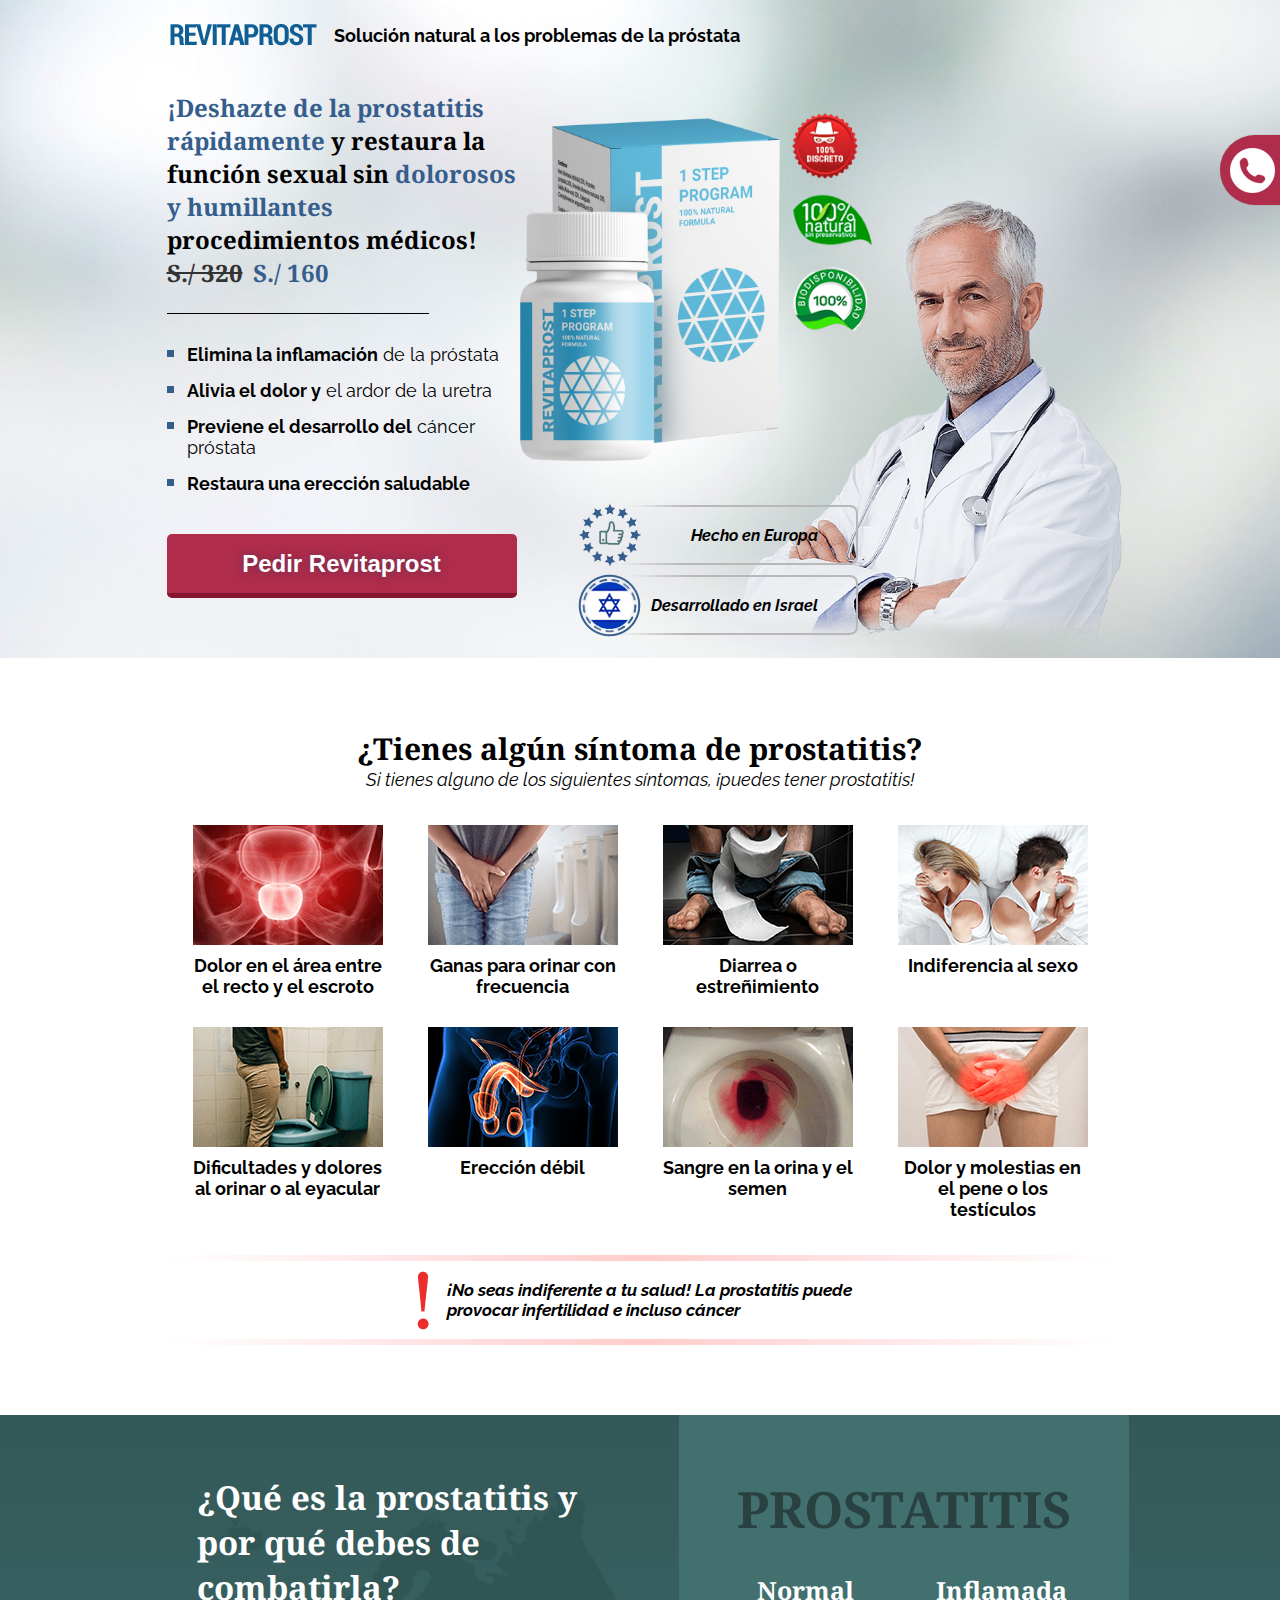
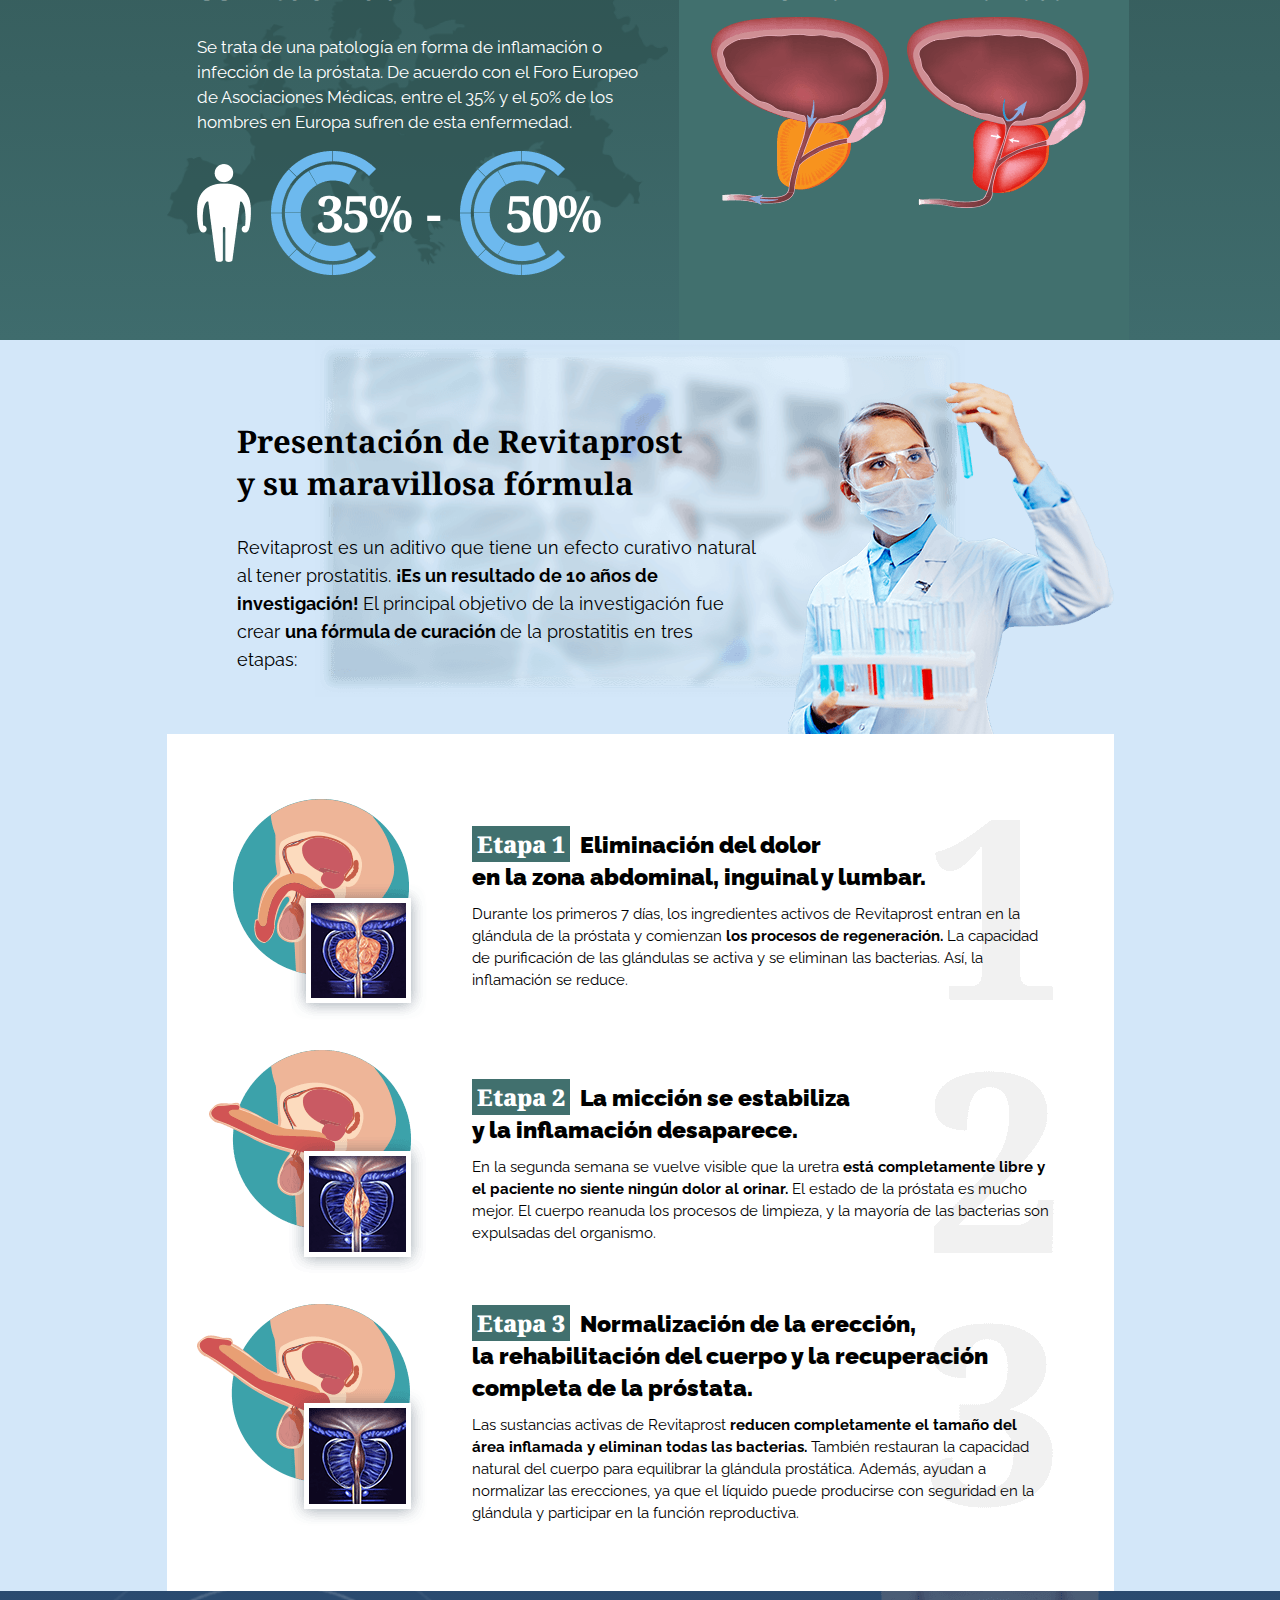
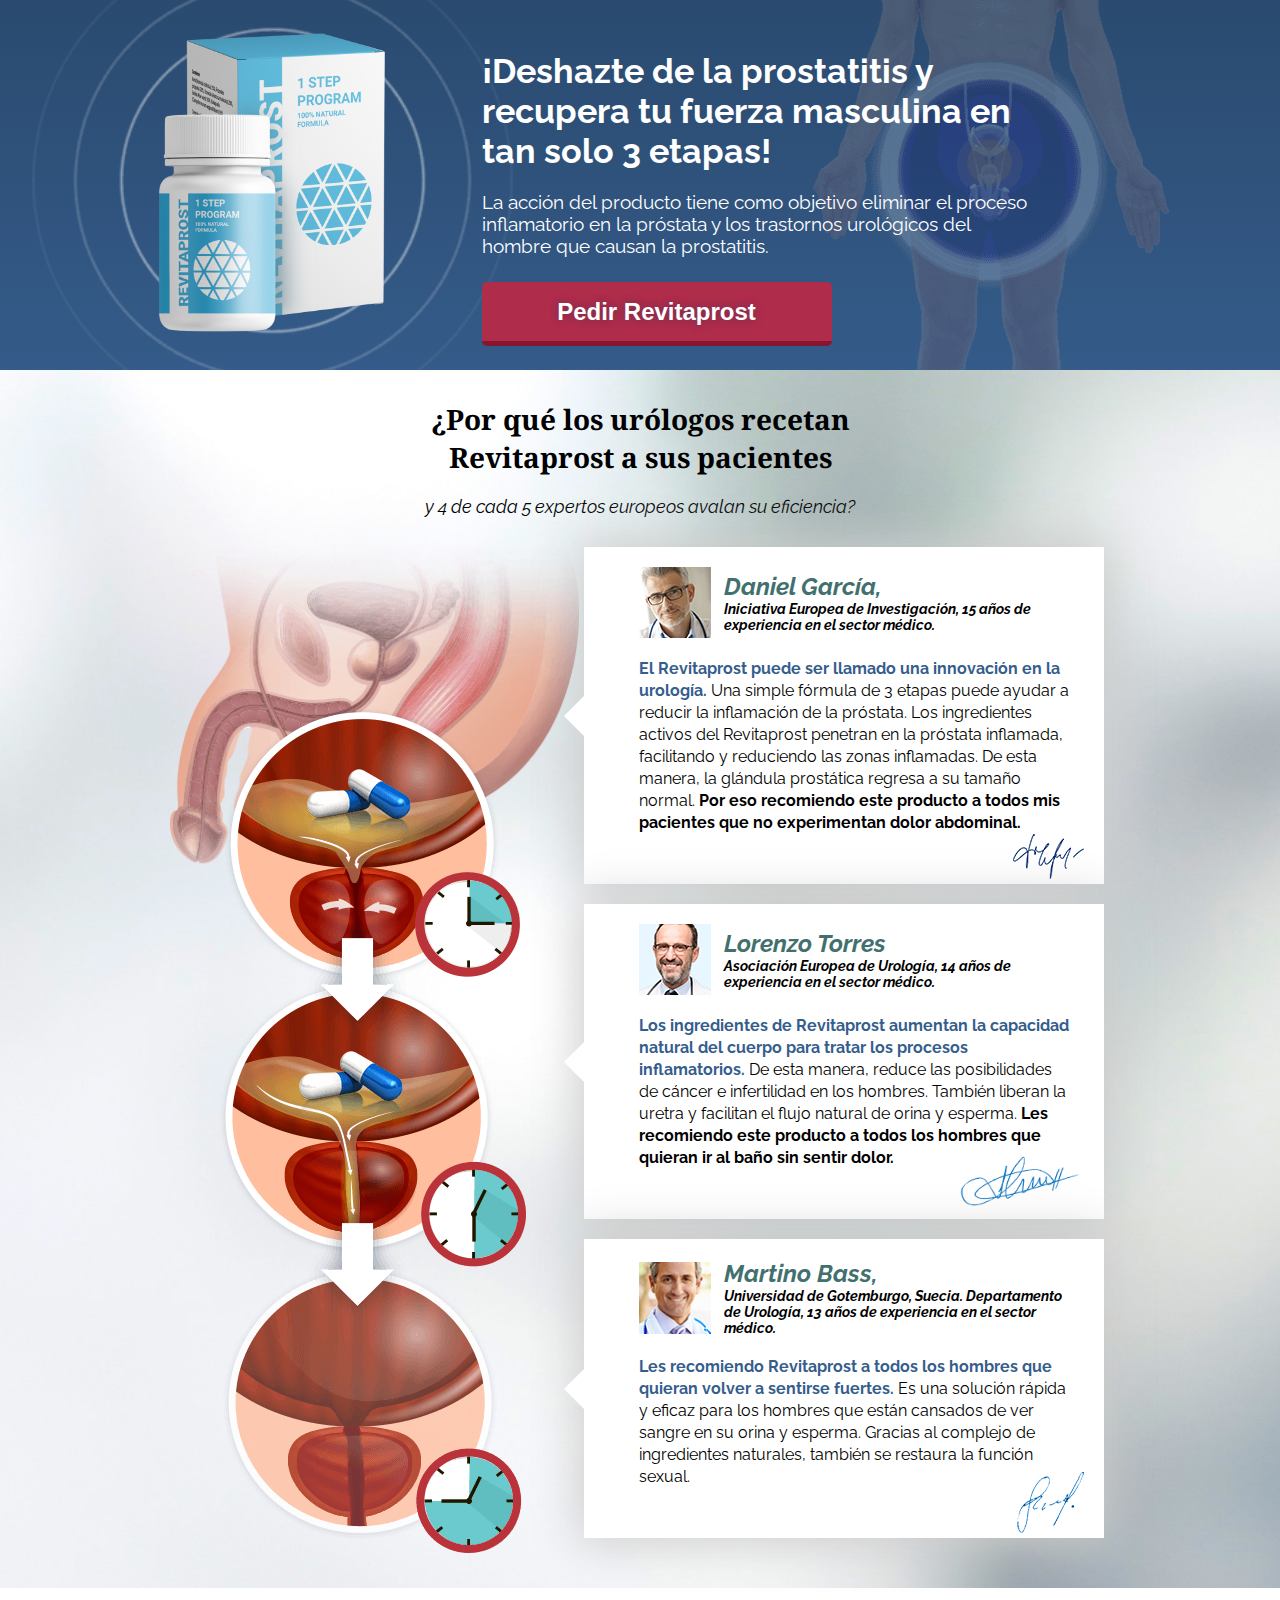
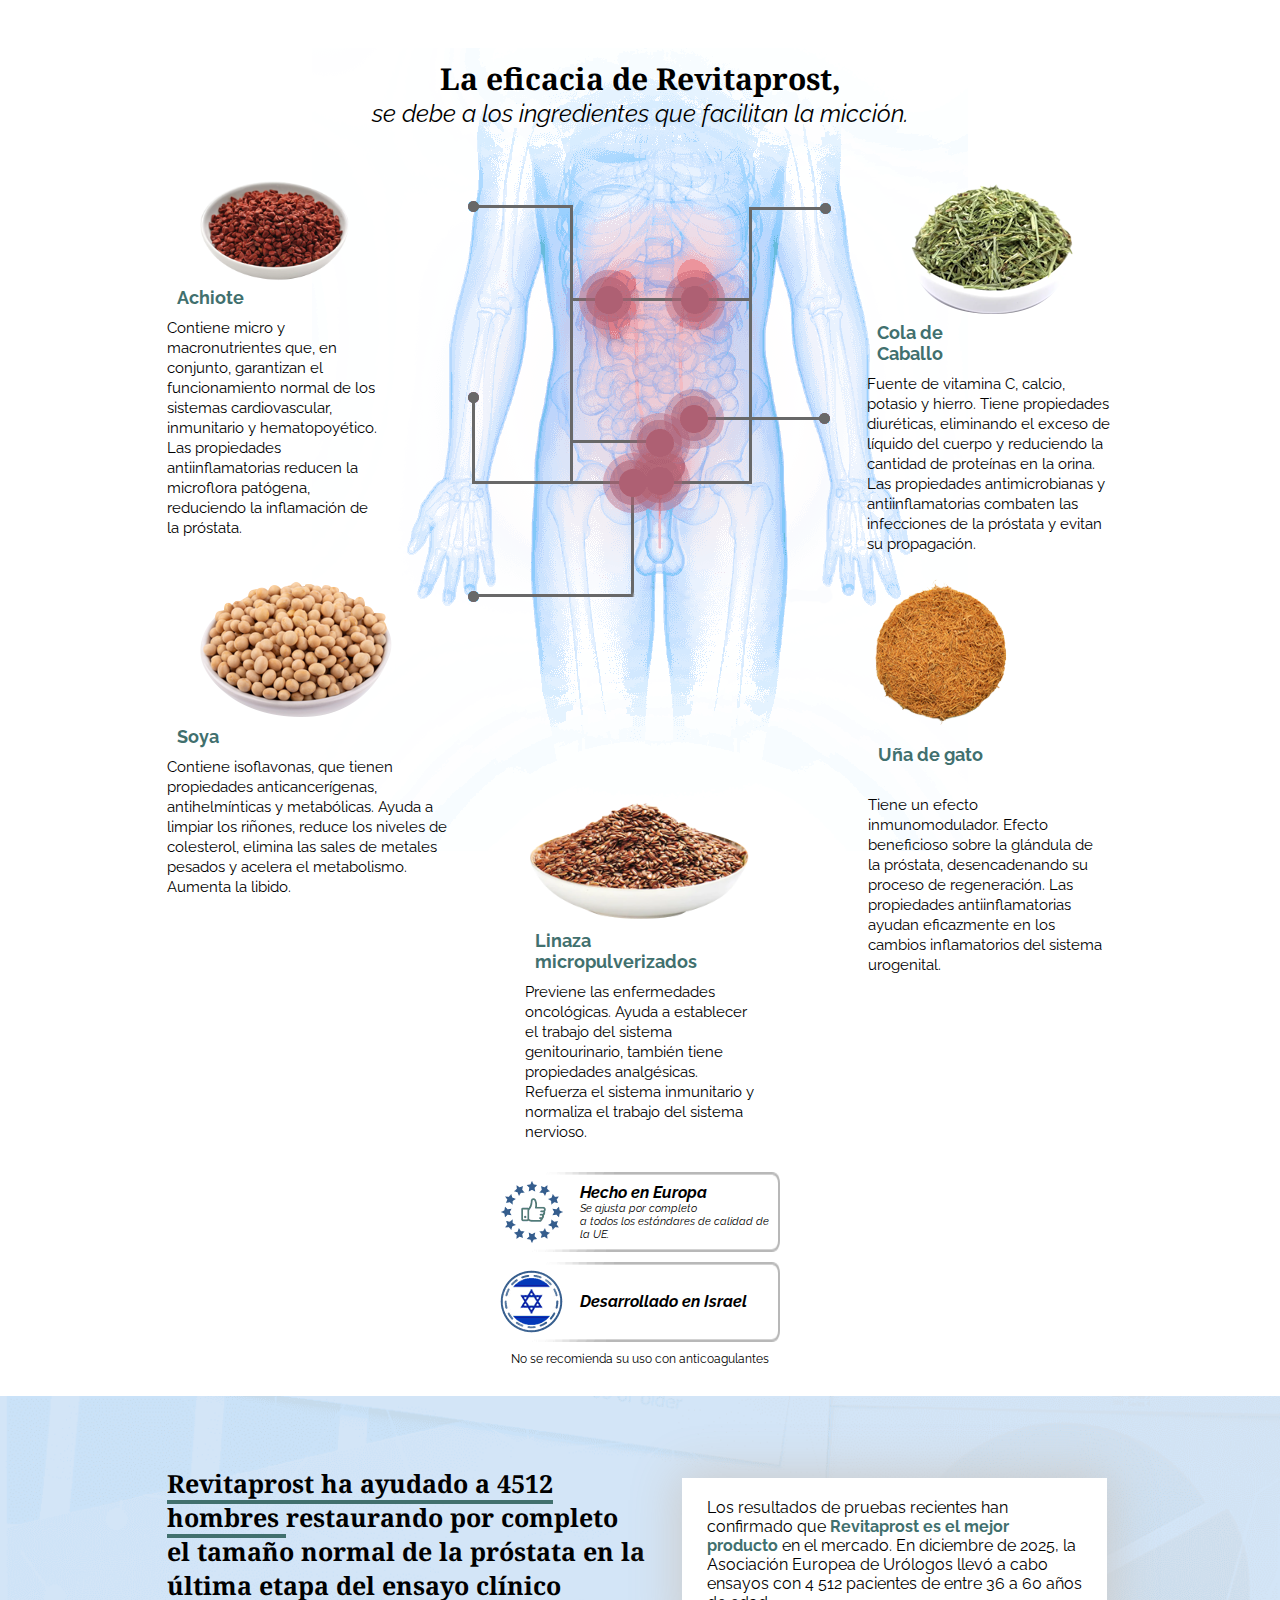
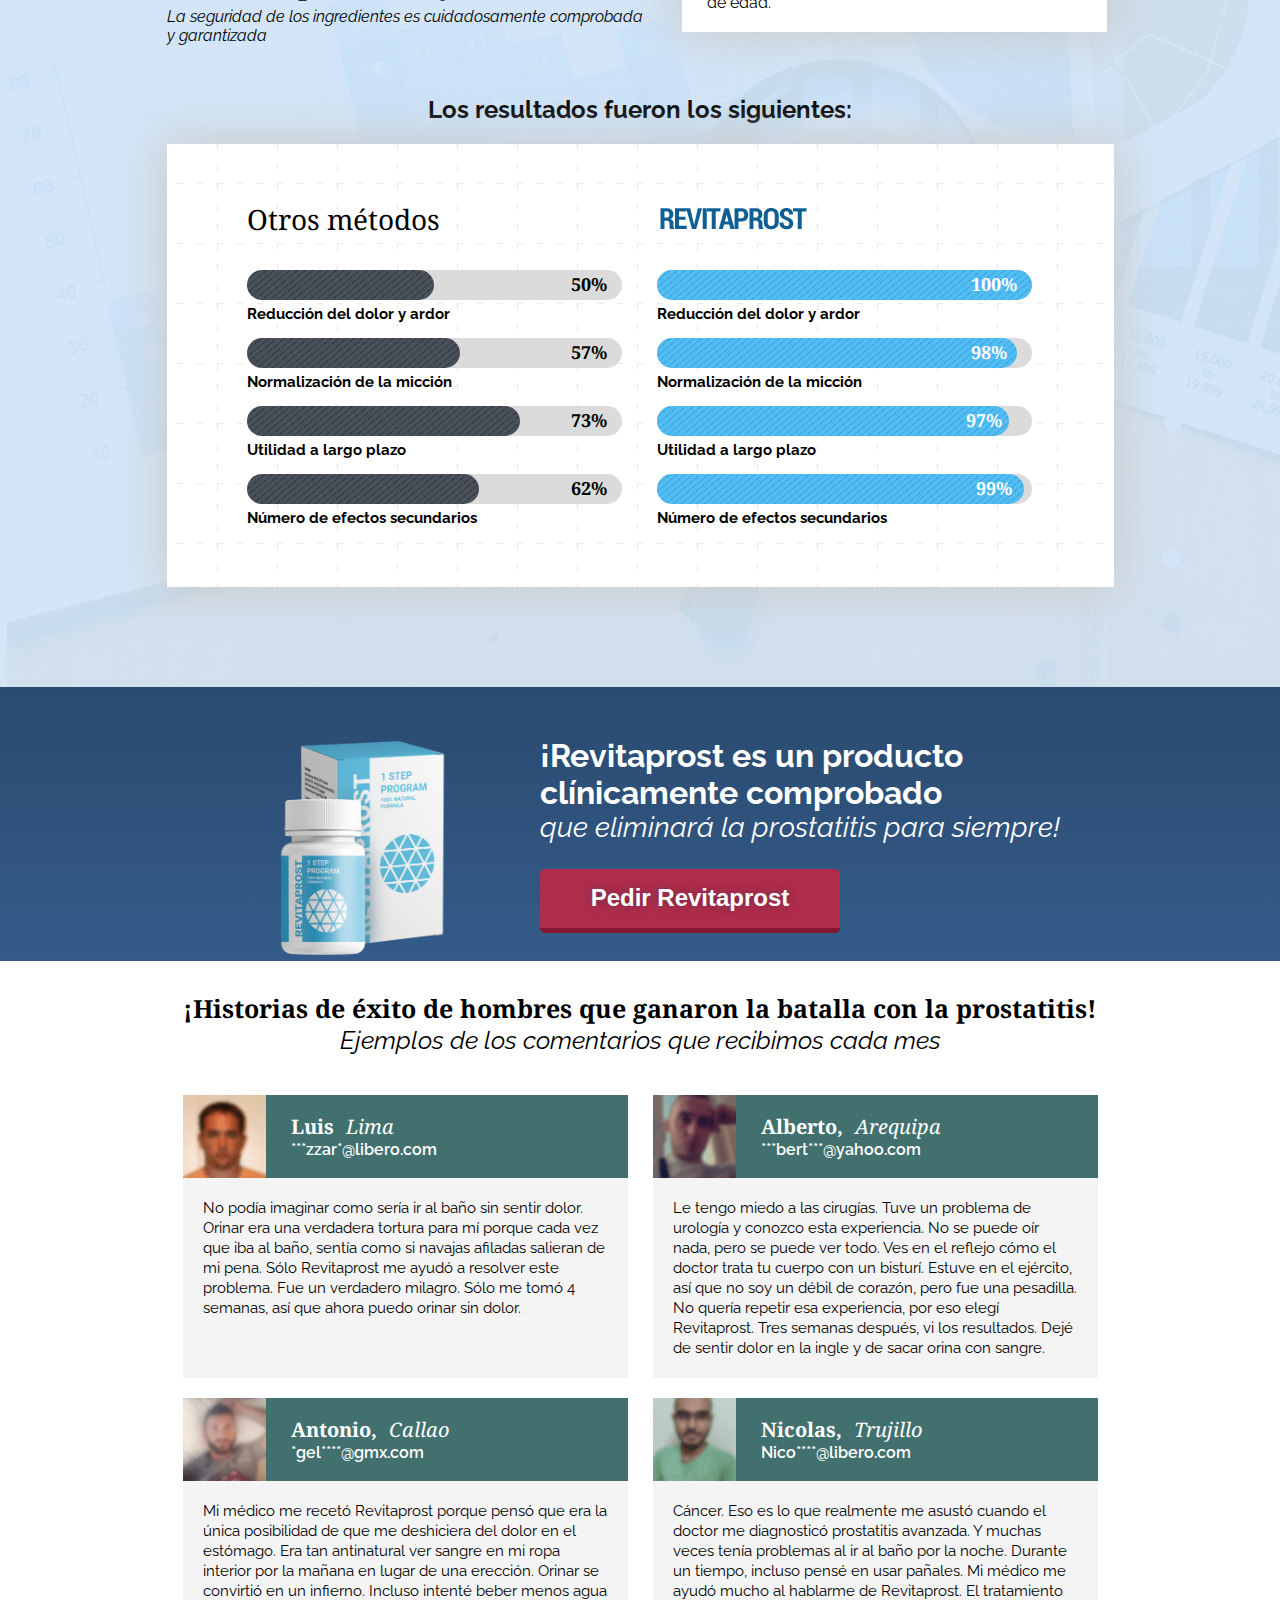
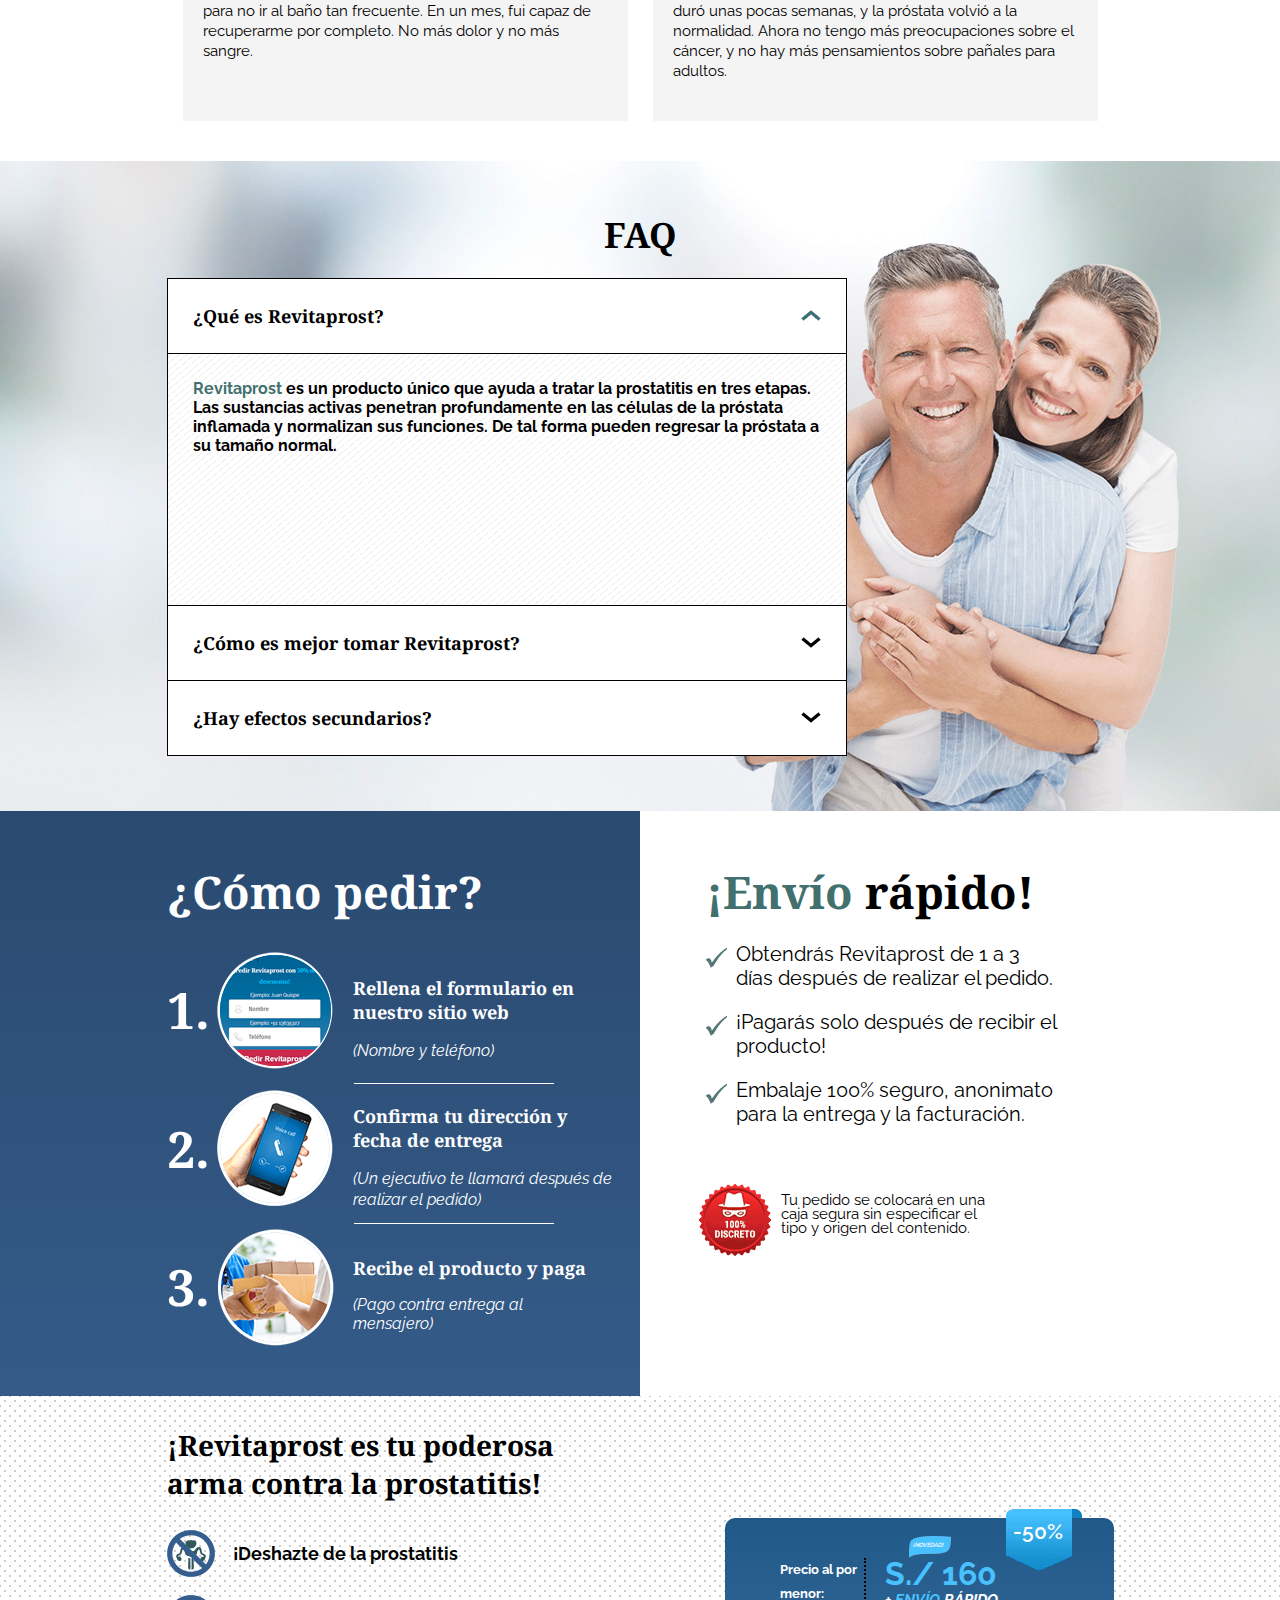
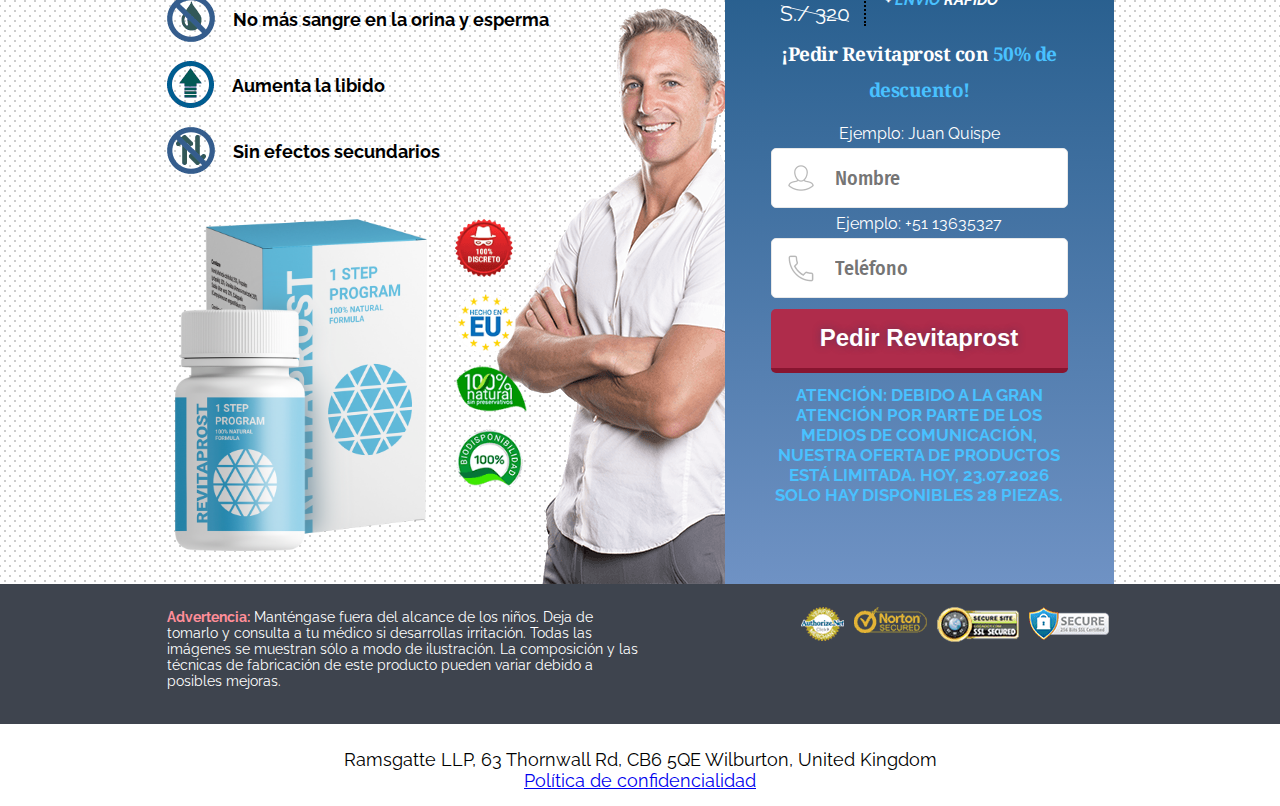
<file: landing.html>
<!DOCTYPE html>
<html>

<head>

  <meta charset="utf-8">
  <meta name="viewport" content="initial-scale=1" id="viewport">
  <title>Revitaprost</title>
  <meta name="format-detection" content="telephone=no">
</head>

<body class="lang_it page_home page_cod">
  <div class="page_wrapper">
    <section class="greeting">
      <div class="wrapper">
        <div class="top_line"><img class="top_line__logo" src="img/logo.png" alt>
          <div class="top_line__description"> Solución natural a los problemas de la próstata</div>
        </div>
        <div class="title"><span> ¡Deshazte de la prostatitis rápidamente</span> y restaura la función sexual sin <span>
            dolorosos y humillantes</span><br> procedimientos médicos!<div class="price">
            <span class="old-price">S./ 320</span><span class="new-price">S./ 160</span>
          </div>
        </div>
        <ul class="list">
          <li><strong> Elimina la inflamación</strong> de la próstata</li>
          <li><strong> Alivia el dolor y</strong> el ardor de la uretra</li>
          <li><strong> Previene el desarrollo del</strong> cáncer próstata</li>
          <li><strong> Restaura una erección saludable</strong></li>
        </ul>
        <div class="product"><img src="img/offer2.png" alt style="max-width:80%">
          <ul class="icons">
            <div class="icon"></div>
            <div class="icon"></div>
            <div class="icon"></div>
          </ul>
          <div class="labels">
            <div class="europe"> Hecho en Europa</div>
            <div class="vegan"> Desarrollado en Israel</div>
          </div>
        </div>
        <a class="scroll_to_button button hide_on_mobile" href="#scroll_to_form">
          <button class="button_submit" type="submit"><span> Pedir Revitaprost</span></button>
        </a>
        <div class="show_on_mobile">
          <div class="form_top final__form">
            <div class="form_top__discount wv_discount"> -50%</div>
            <div class="form_top__price_container">
              <div class="form_top__price_old">
                <div class="form_top__price_old_label"> Precio al por menor:</div>
                <div class="form_top__price_old_value"><span class="wv_old-price">S./ 320</span><span
                    class="wv_currency"></span></div>
              </div>
              <div class="form_top__price_new">
                <div class="form_top__price_val"><span class="wv_new-price">S./ 160</span><span class="wv_currency"></span>
                  <div class="form_top__icon_new">¡Novedad!</div>
                </div>
                <div class="form_top__price_label"> + <span> ENVÍO</span> RÁPIDO</div>
              </div>
            </div>

            <div class="form_top__title"> ¡Pide con<span><span class="wv_discount"> 50%</span> de descuento!</span>
            </div>
            <form class="orderForm form wv_order-form" method="post" action>
              <label for> Ejemplo: Juan Quispe</label>
              <div class="form_top__field form_top__field-name">
                <input class="form_top__input wv_name" type="text" name="name" placeholder="Nombre" required>
              </div>
              <label for> Ejemplo: +51 13635327</label>
              <div class="form_top__field form_top__field-phone">
                <input class="form_top__input wv_phone" type="tel" name="phone" placeholder="Teléfono" required
                  maxlength="20">
              </div>
              <button class="submit_form button_submit" type="submit"><span class="big"> Pedir
                  Revitaprost</span></button>
              <div class="shields__block">
                <div class="free-delivery">
                  <div class="free-delivery-title"> Atención: Debido a la gran atención por parte de los medios de
                    comunicación, nuestra oferta de productos está limitada. Hoy, <span class="date"> 43788</span> solo
                    hay disponibles 28 piezas.</div>
                </div>
              </div>
            </form>
          </div>
        </div>
      </div>
    </section>
    <section class="symptoms">
      <div class="wrapper">
        <div class="title"> ¿Tienes algún síntoma de prostatitis?</div>
        <div class="subtitle"> Si tienes alguno de los siguientes síntomas, ¡puedes tener prostatitis! </div>
        <div class="slider_container">
          <div class="slider_symptoms">
            <div class="item">
              <div class="image"><img src="img/item_symptoms-1.png" alt></div>
              <div class="text"> Dolor en el área entre el recto y el escroto</div>
            </div>
            <div class="item">
              <div class="image"><img src="img/item_symptoms-2.png" alt></div>
              <div class="text"> Ganas para orinar con frecuencia</div>
            </div>
            <div class="item">
              <div class="image"><img src="img/item_symptoms-3.png" alt></div>
              <div class="text"> Diarrea o estreñimiento</div>
            </div>
            <div class="item">
              <div class="image"><img src="img/item_symptoms-4.png" alt></div>
              <div class="text"> Indiferencia al sexo</div>
            </div>
            <div class="item">
              <div class="image"><img src="img/item_symptoms-5.png" alt></div>
              <div class="text"> Dificultades y dolores al orinar o al eyacular</div>
            </div>
            <div class="item">
              <div class="image"><img src="img/item_symptoms-6.png" alt></div>
              <div class="text"> Erección débil</div>
            </div>
            <div class="item">
              <div class="image"><img src="img/item_symptoms-7.png" alt></div>
              <div class="text"> Sangre en la orina y el semen</div>
            </div>
            <div class="item">
              <div class="image"><img src="img/item_symptoms-8.png" alt></div>
              <div class="text"> Dolor y molestias en el pene o los testículos</div>
            </div>
          </div>
        </div>
        <div class="attention"> ¡No seas indiferente a tu salud! La prostatitis puede provocar infertilidad e incluso
          cáncer</div>
      </div>
    </section>
    <section class="why">
      <div class="wrapper">
        <div class="left_part">
          <div class="title"> ¿Qué es la prostatitis y por qué debes de combatirla?</div>
          <div class="text"> Se trata de una patología en forma de inflamación o infección de la próstata. De acuerdo
            con el Foro Europeo de Asociaciones Médicas, entre el 35% y el 50% de los hombres en Europa sufren de esta
            enfermedad. </div>
          <div class="icons">
            <div class="man"></div>
            <div class="diagramme first"> 35%</div> - <div class="diagramme second"> 50%</div>
          </div>
        </div>
        <div class="right_part">
          <div class="title"> PROSTATITIS</div>
          <div class="icons">
            <div class="normal"> Normal<img src="img/image_normal.png" alt></div>
            <div class="inflamed"> Inflamada<img src="img/image_inflamed.png" alt></div>
          </div>
        </div>
      </div>
    </section>
    <section class="formula">
      <div class="wrapper">
        <div class="top_part">
          <div class="title"> Presentación de Revitaprost y su maravillosa fórmula</div>
          <div class="image"><img class="hide_on_mobile" src="img/image_formula_top.png" alt><img class="show_on_mobile"
              src="img/image_formula_top_mobile.png" alt></div>
          <div class="text"> Revitaprost es un aditivo que tiene un efecto curativo natural al tener prostatitis.
            <strong> ¡Es un resultado de 10 años de investigación! </strong> El principal objetivo de la investigación
            fue crear <strong> una fórmula de curación </strong> de la prostatitis en tres etapas:</div>
        </div>
        <div class="bottom_part">
          <div class="slider_container">
            <div class="slider_formula">
              <div class="item">
                <div class="image"> <img src="img/image_formula-1.png" alt></div>
                <div class="text_part">
                  <div class="title"><span> Etapa 1</span> Eliminación del dolor <br> en la zona abdominal, inguinal y
                    lumbar. </div>
                  <div class="text"> Durante los primeros 7 días, los ingredientes activos de Revitaprost entran en la
                    glándula de la próstata y comienzan <strong> los procesos de regeneración. </strong> La capacidad de
                    purificación de las glándulas se activa y se eliminan las bacterias. Así, la inflamación se reduce.
                  </div>
                </div>
              </div>
              <div class="item">
                <div class="image"> <img src="img/image_formula-2.png" alt></div>
                <div class="text_part">
                  <div class="title"><span> Etapa 2</span> La micción se estabiliza<br> y la inflamación desaparece.
                  </div>
                  <div class="text"> En la segunda semana se vuelve visible que la uretra <strong> está completamente
                      libre y el paciente no siente ningún dolor al orinar. </strong> El estado de la próstata es mucho
                    mejor. El cuerpo reanuda los procesos de limpieza, y la mayoría de las bacterias son expulsadas del
                    organismo.</div>
                </div>
              </div>
              <div class="item">
                <div class="image"> <img src="img/image_formula-3.png" alt></div>
                <div class="text_part">
                  <div class="title"><span> Etapa 3</span> Normalización de la erección, <br> la rehabilitación del
                    cuerpo y la recuperación completa de la próstata.</div>
                  <div class="text"> Las sustancias activas de Revitaprost <strong> reducen completamente el tamaño del
                      área inflamada y eliminan todas las bacterias. </strong> También restauran la capacidad natural
                    del cuerpo para equilibrar la glándula prostática. Además, ayudan a normalizar las erecciones, ya
                    que el líquido puede producirse con seguridad en la glándula y participar en la función
                    reproductiva.</div>
                </div>
              </div>
            </div>
          </div>
        </div>
      </div>
    </section>
    <section class="eliminate">
      <div class="wrapper">
        <div class="title"> ¡Deshazte de la prostatitis y recupera tu fuerza masculina en tan solo 3 etapas!</div>
        <div class="product"><img src="img/offer2.png" alt style="max-width:50%"></div>
        <div class="text"> La acción del producto tiene como objetivo eliminar el proceso inflamatorio en la próstata y
          los trastornos urológicos del hombre que causan la prostatitis.</div><a class="scroll_to_button button"
          href="#scroll_to_form">
          <button class="button_submit" type="submit"><span> Pedir Revitaprost</span></button></a>
      </div>
    </section>
    <section class="experts">
      <div class="wrapper">
        <div class="title"> ¿Por qué los urólogos recetan Revitaprost a sus pacientes</div>
        <div class="subtitle"> y 4 de cada 5 expertos europeos avalan su eficiencia?</div>
        <div class="image_block">
          <div class="image"><img src="img/image_illustration-1.png" alt></div>
          <div class="image"><img src="img/image_illustration-2.png" alt></div>
          <div class="image"><img src="img/image_illustration-3.png" alt></div>
        </div>
        <div class="expert_block">
          <div class="expert">
            <div class="top_part">
              <div class="image"><img src="img/image_expert-1.png" alt></div>
              <div class="exeprt_name"><span> Daniel García,</span> Iniciativa Europea de Investigación, 15 años de
                experiencia en el sector médico.</div>
            </div>
            <div class="text"><span>
                El Revitaprost puede ser llamado una innovación en la urología. </span> Una simple fórmula de 3 etapas
              puede ayudar a reducir la inflamación de la próstata. Los ingredientes activos del Revitaprost penetran en
              la próstata inflamada, facilitando y reduciendo las zonas inflamadas. De esta manera, la glándula
              prostática regresa a su tamaño normal. <strong> Por eso recomiendo este producto a todos mis pacientes que
                no experimentan dolor abdominal.</strong></div>
          </div>
          <div class="expert">
            <div class="top_part">
              <div class="image"><img src="img/image_expert-2.png" alt></div>
              <div class="exeprt_name"><span> Lorenzo Torres</span> Asociación Europea de Urología, 14 años de
                experiencia en el sector médico.</div>
            </div>
            <div class="text"><span> Los ingredientes de Revitaprost aumentan la capacidad natural del cuerpo para
                tratar los procesos inflamatorios. </span> De esta manera, reduce las posibilidades de cáncer e
              infertilidad en los hombres. También liberan la uretra y facilitan el flujo natural de orina y esperma.
              <strong> Les recomiendo este producto a todos los hombres que quieran ir al baño sin sentir
                dolor.</strong></div>
          </div>
          <div class="expert">
            <div class="top_part">
              <div class="image"><img src="img/image_expert-3.png" alt></div>
              <div class="exeprt_name"><span> Martino Bass, </span> Universidad de Gotemburgo, Suecia. Departamento de
                Urología, 13 años de experiencia en el sector médico.</div>
            </div>
            <div class="text"><span> Les recomiendo Revitaprost a todos los hombres que quieran volver a sentirse
                fuertes. </span> Es una solución rápida y eficaz para los hombres que están cansados de ver sangre en su
              orina y esperma. Gracias al complejo de ingredientes naturales, también se restaura la función
              sexual.<strong></strong></div>
          </div>
        </div>
      </div>
    </section>
    <section class="ingredients">
      <div class="wrapper">
        <div class="title"> La eficacia de Revitaprost, </div>
        <div class="subtitle"> se debe a los ingredientes que facilitan la micción.</div>
        <div class="slider_container">
          <div class="slider_ingred">
            <div class="item item_first">
              <div class="top_part">
                <div class="image"><img src="img/image_ingred-1.png" alt></div>
                <div class="name"> Achiote</div>
              </div>
              <div class="text"> Contiene micro y macronutrientes que, en conjunto, garantizan el funcionamiento normal de los sistemas cardiovascular, inmunitario y hematopoyético. Las propiedades antiinflamatorias reducen la microflora patógena, reduciendo la inflamación de la próstata.</div>
            </div>
            <div class="item item_second">
              <div class="top_part">
                <div class="image"><img src="img/image_ingred-2.png" alt></div>
                <div class="name"> Cola de Caballo</div>
              </div>
              <div class="text"> Fuente de vitamina C, calcio, potasio y hierro. Tiene propiedades diuréticas, eliminando el exceso de líquido del cuerpo y reduciendo la cantidad de proteínas en la orina. Las propiedades antimicrobianas y antiinflamatorias combaten las infecciones de la próstata y evitan su propagación.</div>
            </div>
            <div class="item item_third">
              <div class="top_part">
                <div class="image"><img src="img/image_ingred-3.png" alt></div>
                <div class="name"> Soya</div>
              </div>
              <div class="text"> Contiene isoflavonas, que tienen propiedades anticancerígenas, antihelmínticas y metabólicas. Ayuda a limpiar los riñones, reduce los niveles de colesterol, elimina las sales de metales pesados y acelera el metabolismo. Aumenta la libido.</div>
            </div>
            <div class="item item_fourth">
              <div class="top_part">
                <div class="image"><img src="img/image_ingred-4.png" alt></div>
                <div class="name"> Uña de gato</div>
              </div>
              <div class="text"> Tiene un efecto inmunomodulador. Efecto beneficioso sobre la glándula de la próstata, desencadenando su proceso de regeneración. Las propiedades antiinflamatorias ayudan eficazmente en los cambios inflamatorios del sistema urogenital.</div>
            </div>
            <div class="item item_fifth">
              <div class="top_part">
                <div class="image"><img src="img/image_ingred-5.png" alt></div>
                <div class="name"> Linaza micropulverizados</div>
              </div>
              <div class="text"> Previene las enfermedades oncológicas. Ayuda a establecer el trabajo del sistema genitourinario, también tiene propiedades analgésicas. Refuerza el sistema inmunitario y normaliza el trabajo del sistema nervioso.</div>
            </div>
          </div>
        </div>
        <div class="labels">
          <div class="europe">
            <p> Hecho en Europa</p><span> Se ajusta por completo</span><span> a todos los estándares de calidad de la
              UE.</span>
          </div>
          <div class="vegan"> Desarrollado en Israel</div>
        </div>
        <div style="font-size: 12px; text-align: center"> No se recomienda su uso con anticoagulantes </div>
      </div>
    </section>
    <section class="results">
      <div class="wrapper">
        <div class="title_part">
          <div class="title"> <span> Revitaprost ha ayudado a 4512 hombres </span> restaurando por completo el tamaño
            normal de la próstata en la última etapa del ensayo clínico</div>
          <div class="subtitle"> La seguridad de los ingredientes es cuidadosamente comprobada y garantizada</div>
        </div>
        <div class="right_part"> Los resultados de pruebas recientes han confirmado que<span> Revitaprost es el mejor
            producto </span> en el mercado. En diciembre de <script>document.write(new Date().getFullYear() - 1)</script>, la Asociación Europea de Urólogos llevó a cabo ensayos
          con 4 512 pacientes de entre 36 a 60 años de edad.</div>
        <div class="result_title"> Los resultados fueron los siguientes:</div>
        <div class="result_table">
          <div class="item">
            <div class="item_title"> Otros métodos</div>
            <div class="item_items">
              <div class="item_item">
                <div class="item_diagramme"> <span> 50%</span></div>
                <div class="item_subtitle"> Reducción del dolor y ardor</div>
              </div>
              <div class="item_item">
                <div class="item_diagramme"> <span> 57%</span></div>
                <div class="item_subtitle"> Normalización de la micción</div>
              </div>
              <div class="item_item">
                <div class="item_diagramme"> <span> 73%</span></div>
                <div class="item_subtitle"> Utilidad a largo plazo</div>
              </div>
              <div class="item_item">
                <div class="item_diagramme"> <span> 62%</span></div>
                <div class="item_subtitle"> Número de efectos secundarios</div>
              </div>
            </div>
          </div>
          <div class="item">
            <div class="item_title"> <img src="img/logo.png" alt></div>
            <div class="item_items">
              <div class="item_item">
                <div class="item_diagramme"><span> 100%</span></div>
                <div class="item_subtitle"> Reducción del dolor y ardor</div>
              </div>
              <div class="item_item">
                <div class="item_diagramme"><span> 98%</span></div>
                <div class="item_subtitle"> Normalización de la micción</div>
              </div>
              <div class="item_item">
                <div class="item_diagramme"><span> 97%</span></div>
                <div class="item_subtitle"> Utilidad a largo plazo</div>
              </div>
              <div class="item_item">
                <div class="item_diagramme"><span> 99%</span></div>
                <div class="item_subtitle"> Número de efectos secundarios</div>
              </div>
            </div>
          </div>
        </div>
      </div>
    </section>
    <section class="bottom_section">
      <div class="wrapper">
        <div class="product hide_on_mobile"><img src="img/offer2.png" alt style="max-width:50%"></div>
        <div class="text_part">
          <div class="text"> ¡Revitaprost es un producto clínicamente comprobado<span> que eliminará la prostatitis para
              siempre!</span></div>
          <div class="product show_on_mobile"><img src="img/offer2.png" alt style="max-width:50%"></div><a
            class="scroll_to_button button" href="#scroll_to_form">
            <button class="button_submit" type="submit"><span> Pedir Revitaprost</span></button></a>
        </div>
      </div>
    </section>
    <section class="reviews">
      <div class="wrapper">
        <div class="title"> ¡Historias de éxito de hombres que ganaron la batalla con la prostatitis!</div>
        <div class="subtitle"> Ejemplos de los comentarios que recibimos cada mes</div>
        <div class="slider_container">
          <div class="slider_review">
            <div class="review">
              <div class="top_part">
                <div class="image"><img src="img/image_review-1.png" alt></div>
                <div class="review_name">
                  <div class="name"><span> Luis</span> Lima</div>
                  <div class="email"> ***zzar*@libero.com</div>
                </div>
              </div>
              <div class="text"> No podía imaginar como sería ir al baño sin sentir dolor. Orinar era una verdadera
                tortura para mí porque cada vez que iba al baño, sentía como si navajas afiladas salieran de mi pena.
                Sólo Revitaprost me ayudó a resolver este problema. Fue un verdadero milagro. Sólo me tomó 4 semanas,
                así que ahora puedo orinar sin dolor.</div>
            </div>
            <div class="review">
              <div class="top_part">
                <div class="image"><img src="img/image_review-2.png" alt></div>
                <div class="review_name">
                  <div class="name"><span> Alberto,</span> Arequipa</div>
                  <div class="email"> ***bert***@yahoo.com</div>
                </div>
              </div>
              <div class="text"> Le tengo miedo a las cirugías. Tuve un problema de urología y conozco esta experiencia.
                No se puede oír nada, pero se puede ver todo. Ves en el reflejo cómo el doctor trata tu cuerpo con un
                bisturí. Estuve en el ejército, así que no soy un débil de corazón, pero fue una pesadilla. No quería
                repetir esa experiencia, por eso elegí Revitaprost. Tres semanas después, vi los resultados. Dejé de
                sentir dolor en la ingle y de sacar orina con sangre. </div>
            </div>
            <div class="review">
              <div class="top_part">
                <div class="image"><img src="img/image_review-3.png" alt></div>
                <div class="review_name">
                  <div class="name"><span> Antonio,</span> Callao</div>
                  <div class="email"> *gel****@gmx.com</div>
                </div>
              </div>
              <div class="text"> Mi médico me recetó Revitaprost porque pensó que era la única posibilidad de que me
                deshiciera del dolor en el estómago. Era tan antinatural ver sangre en mi ropa interior por la mañana en
                lugar de una erección. Orinar se convirtió en un infierno. Incluso intenté beber menos agua para no ir
                al baño tan frecuente. En un mes, fui capaz de recuperarme por completo. No más dolor y no más sangre.
              </div>
            </div>
            <div class="review">
              <div class="top_part">
                <div class="image"><img src="img/image_review-4.png" alt></div>
                <div class="review_name">
                  <div class="name"><span> Nicolas,</span> Trujillo</div>
                  <div class="email"> Nico****@libero.com</div>
                </div>
              </div>
              <div class="text"> Cáncer. Eso es lo que realmente me asustó cuando el doctor me diagnosticó prostatitis
                avanzada. Y muchas veces tenía problemas al ir al baño por la noche. Durante un tiempo, incluso pensé en
                usar pañales. Mi médico me ayudó mucho al hablarme de Revitaprost. El tratamiento duró unas pocas
                semanas, y la próstata volvió a la normalidad. Ahora no tengo más preocupaciones sobre el cáncer, y no
                hay más pensamientos sobre pañales para adultos. </div>
            </div>
          </div>
        </div>
      </div>
    </section>
    <section class="faq">
      <div class="wrapper">
        <div class="image"><img src="img/image_faq.png" alt></div>
        <div class="title">FAQ</div>
        <div class="accordion_container">
          <div class="accordion">
            <div class="accordion_title"> ¿Qué es Revitaprost?</div>
            <div class="accordion_body"><span> Revitaprost </span> es un producto único que ayuda a tratar la
              prostatitis en tres etapas. Las sustancias activas penetran profundamente en las células de la próstata
              inflamada y normalizan sus funciones. De tal forma pueden regresar la próstata a su tamaño normal.</div>
          </div>
          <div class="accordion">
            <div class="accordion_title"> ¿Cómo es mejor tomar Revitaprost?</div>
            <div class="accordion_body">
              <div class="minimum">
                <div class="left_part"> El tratamiento mínimo<span> 21 días</span></div>
                <div class="right_part">
                  <ul class="list">
                    <li> Tomar una cápsula 3 veces al día antes de comer</li>
                    <li> Restaura la glándula prostática, normaliza la micción y elimina el dolor abdominal.</li>
                  </ul>
                </div>
              </div>
              <div class="optimal">
                <div class="left_part"> Tratamiento óptimo<span> 2 meses</span></div>
                <div class="right_part">
                  <ul class="list">
                    <li> Tomar una cápsula 3 veces al día antes de comer</li>
                    <li> Restaura la glándula prostática, normaliza la micción, elimina el dolor abdominal, aumenta la
                      libido, elimina la disfunción eréctil, mejora la espermatogénesis y la fertilidad.</li>
                  </ul>
                </div>
              </div>
            </div>
          </div>
          <div class="accordion">
            <div class="accordion_title"> ¿Hay efectos secundarios?</div>
            <div class="accordion_body"> Si no eres alérgico a los componentes del producto, entonces es completamente
              seguro. ¡Los ensayos clínicos han demostrado que<span> el producto no tiene efectos secundarios!</span>
            </div>
          </div>
        </div>
      </div>
    </section>
    <section class="delivery">
      <div class="back_left"></div>
      <div class="wrapper">
        <div class="left_part">
          <div class="content_part">
            <div class="title"> ¿Cómo pedir?</div>
            <div class="order_items">
              <div class="order_item">
                <div class="image"><img src="img/image_order_1.png" alt></div>
                <div class="text">
                  <p class="subtitle"> Rellena el formulario en nuestro sitio web</p><span> (Nombre y teléfono)</span>
                </div>
              </div>
              <div class="order_item">
                <div class="image"><img src="img/image_order_2.png" alt></div>
                <div class="text">
                  <p class="subtitle"> Confirma tu dirección y fecha de entrega</p><span> (Un ejecutivo te llamará
                    después de realizar el pedido)</span>
                </div>
              </div>
              <div class="order_item">
                <div class="image"><img src="img/image_order_3.png" alt></div>
                <div class="text">
                  <p class="subtitle"> Recibe el producto y paga</p><span> (Pago contra entrega al mensajero)</span>
                </div>
              </div>
            </div>
          </div>
          <div class="clear"></div>
        </div>
        <div class="right_part">
          <div class="subtitle"> <span> ¡Envío</span> rápido!</div>
          <ul class="list">
            <li> Obtendrás Revitaprost de 1 a 3 días después de realizar el pedido.</li>
            <li> ¡Pagarás solo después de recibir el producto!</li>
            <li> Embalaje 100% seguro, anonimato para la entrega y la facturación.</li>
          </ul>
          <!-- <div class="items">
            <div class="icon"></div>
            <div class="icon"></div>
            <div class="icon"></div>
            <div class="icon"></div>
            <div class="icon"></div>
            <div class="icon"></div>
            <div class="icon"></div>
          </div> -->
          <div class="country_part">
            <div class="discreet_part"> Tu pedido se colocará en una caja segura sin especificar el tipo y origen del
              contenido.<div class="discreet"></div>
            </div>
          </div>
        </div>
      </div>
    </section>
    <section class="final">
      <div class="wrapper">
        <div class="final__image"></div>
        <div class="final__colums">
          <div class="final__left">
            <div class="final__site_title"> ¡Revitaprost es tu poderosa arma contra la prostatitis!</div>
            <ul class="final__list">
              <li class="final__list__item"> <strong> ¡Deshazte de la prostatitis</strong></li>
              <li class="final__list__item"> <strong> No más sangre en la orina y esperma</strong></li>
              <li class="final__list__item"> <strong> Aumenta la libido</strong></li>
              <li class="final__list__item"> <strong> Sin efectos secundarios</strong></li>
            </ul>
            <div class="final__product"><img src="img/offer2.png" alt style="max-width:80%">
              <ul class="final__ser_list">
                <li class="final__ser_item"></li>
                <li class="final__ser_item"></li>
                <li class="final__ser_item"></li>
                <li class="final__ser_item"></li>
              </ul>
            </div>
          </div>
          <div class="final__right">
            <div class="form_top final__form">
              <div id="scroll_to_form"></div>
              <div class="form_top__discount wv_discount"> -50%</div>
              <div class="form_top__price_container">
                <div class="form_top__price_old">
                  <div class="form_top__price_old_label"> Precio al por menor:</div>
                  <div class="form_top__price_old_value"><span class="wv_old-price">S./ 320</span><span
                      class="wv_currency"></span></div>
                </div>
                <div class="form_top__price_new">
                  <div class="form_top__price_val"><span class="wv_new-price">S./ 160</span><span
                      class="wv_currency"></span>
                    <div class="form_top__icon_new">¡Novedad!</div>
                  </div>
                  <div class="form_top__price_label"> +<span> ENVÍO</span> RÁPIDO</div>
                </div>
              </div>

              <div class="form_top__title"> ¡Pedir Revitaprost con<span><span class="wv_discount"> 50%</span> de
                  descuento!</span></div>
              <form class="orderForm form wv_order-fotm" method="post" action>

                <label for> Ejemplo: Juan Quispe</label>
                <div class="form_top__field form_top__field-name">
                  <input class="form_top__input wv_name" type="text" name="name" placeholder="Nombre" required>
                </div>
                <label for> Ejemplo: +51 13635327</label>
                <div class="form_top__field form_top__field-phone">
                  <input class="form_top__input wv_phone" type="tel" name="phone" placeholder="Teléfono" required
                    maxlength="20">
                </div>
                <button class="submit_form button_submit" type="submit"><span class="big"> Pedir
                    Revitaprost</span></button>
                <div class="shields__block">
                  <div class="free-delivery">
                    <div class="free-delivery-title"> Atención: Debido a la gran atención por parte de los medios de
                      comunicación, nuestra oferta de productos está limitada. Hoy, <span class="date"> 43788</span>
                      solo hay disponibles 28 piezas.</div>
                  </div>
                </div>
              </form>
            </div>
          </div>
        </div>
      </div>
    </section>
    <footer class="footer">
      <div class="top_part">
        <div class="wrapper">
          <div class="footer_left">
            <div class="footer_warnings"><strong> Advertencia:</strong> Manténgase fuera del alcance de los niños. Deja
              de tomarlo y consulta a tu médico si desarrollas irritación. Todas las imágenes se muestran sólo a modo de
              ilustración. La composición y las técnicas de fabricación de este producto pueden variar debido a posibles
              mejoras.</div>
          </div>
          <div class="footer_right">
            <div class="logo_list"><span class="item_1"></span><span class="item_2"></span><span
                class="item_3"></span><span class="item_4"></span></div>
          </div>
        </div>
      </div>
    </footer>
  </div>

  <p style="text-align: center; display: block; margin-top: 10px; padding: 15px; box-sizing: border-box;">
    Ramsgatte LLP, 63 Thornwall Rd, CB6 5QE Wilburton, United Kingdom<br><a href="policy_es.html" target="_blank">
      Política de confidencialidad</a></p>




  <div class="feedback">
    <img src="img/i-phone.png" alt>
  </div>
  <div class="popup-window hidden">
    <div class="close-popup"></div>
    <form method="POST" action>
      <label for="name2"> Ejemplo: Juan Quispe</label>
      <input id="name2" type="text" name="name" placeholder="Nombre" required>
      <label for="phone2"> Ejemplo: +51 13635327</label>
      <input id="phone2" type="tel" name="phone" placeholder="Teléfono" required>
      <button type="submit"> Pedir</button>
    </form>
  </div>

  <link rel="stylesheet" href="css/app.css">

  <script src="js/jquery.min.js"></script>
  <script src="js/date.js"></script>
  <script src="js/jquery.bxslider.min.js"></script>
  <script src="js/main.js"></script>
  <script src="https://cdn.ldrock.com/additionals.js?geo=ES"></script>

  <style>
    .feedback {
      width: 75px;
      height: 70px;
      position: fixed;
      right: -15px;
      top: 15%;
      display: flex;
      align-items: center;
      background-color: #af2c4b;
      padding-left: 10px;
      border-top-left-radius: 35px;
      border-bottom-left-radius: 35px;
      cursor: pointer;
      z-index: 1000;
      box-shadow: 0px 0px 1px rgba(0, 0, 0, 0.3);
      transition: all .5s;
    }

    .feedback:hover {
      right: 0;
    }

    .popup-window {
      font-family: inherit;
      width: 300px;
      position: fixed;
      right: 0%;
      top: 12%;
      padding: 35px 10px;
      background: #fff;
      border-radius: 5px;
      z-index: 2000;
      box-shadow: 0 0 2px rgba(0, 0, 0, 0.5);
    }

    .hidden {
      right: -100%;
    }

    .popup-window form {
      width: 100%;
      min-height: auto;
      padding: 0;
      background: inherit;
      box-shadow: none;
    }

    .popup-window label {
      display: block;
      margin-bottom: 5px;
      font-size: 14px;
      color: #333;
      text-transform: uppercase;
    }

    .popup-window input {
      box-sizing: border-box;
      width: 100%;
      height: auto;
      margin-bottom: 10px;
      padding: 10px;
      border: none;
      font-family: inherit;
      font-size: 16px;
      margin-bottom: 15px;
      border: 1px solid #333;
    }

    .popup-window button {
      width: 100%;
      padding: 10px;
      border: none;
      border-radius: 5px;
      background: #af2c4b;
      color: #fff;
      cursor: pointer;
      font-family: inherit;
      font-size: 16px;
      font-weight: bold;
      text-transform: uppercase;
      margin-top: 15px;
      border-radius: 20px;
    }

    .close-popup {
      position: absolute;
      right: 10px;
      top: 5px;
      width: 27px;
      height: 27px;
      background-color: #fff;
      cursor: pointer;
    }

    .close-popup:before {
      content: "";
      background: #333;
      width: 20px;
      height: 1px;
      position: absolute;
      top: 13px;
      left: 4px;
      transform: rotate(-45deg);
    }

    .close-popup:after {
      content: "";
      background: #333;
      width: 20px;
      height: 1px;
      position: absolute;
      top: 13px;
      left: 4px;
      transform: rotate(45deg);
    }

    @media (max-width: 480px) {
      .feedback {
        width: 60px;
        height: 40px;
        padding-left: 7px;
      }

      .feedback img {
        max-width: 30px;
      }
    }
  </style>

</body><!--    Feedback-->

</html>
</file>
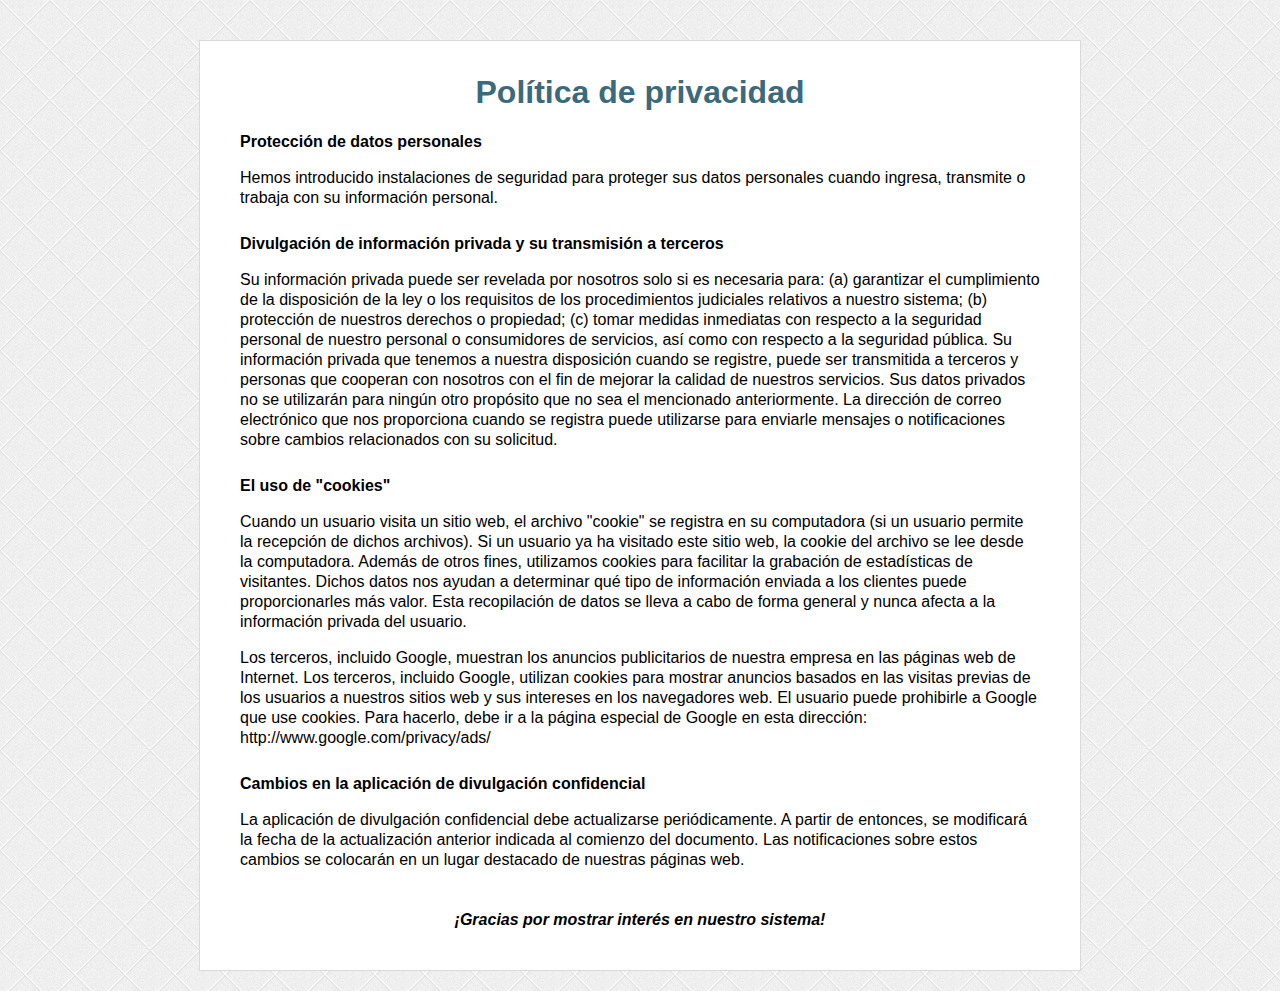
<file: policy_es.html>
<!DOCTYPE html>
<!-- saved from url=(0051)http://princess.pruduct4sport.com/ro/policy_en.html -->
<html lang="ru"><head><meta http-equiv="Content-Type" content="text/html; charset=UTF-8">
	
	<title>Política de privacidad</title>
<style type="text/css">.jlhlebbhengjlhmcjebbkambaekglhkf {top: 0px; left: 0px;min-width: 30px;max-width: 300px;font-size: 13px;font-family: arial, helvetica, sans-serif;opacity: .93;padding:0px;position:absolute;display:block;z-index: 999997;font-style: normal;font-variant: normal;font-weight: normal;}#jlhlebbhengjlhmcjebbkambaekglhkf_up{text-align: center;padding:0px;margin: 0px;}#jlhlebbhengjlhmcjebbkambaekglhkf_cont{background-color: #729FCF;font-family: arial, helvetica, sans-serif-webkit-box-shadow: #729FCF 0px 0px 2px;color: #FFFFFF;padding:7px;-webkit-border-radius: 5px;}#jlhlebbhengjlhmcjebbkambaekglhkf_down{text-align: center;padding:0px;margin: 0px;}</style></head>
<body>
	<footer class="block_more_info">
		<style scoped="">
body, html{
	min-height: 100%;
	margin:0px;
	padding: 0px;
	background: url('[data-uri]');
}
body{
	padding-top: 40px;
}
.block_more_info{
	width: 800px;
	margin: 0px auto 20px;
	background: #fff;
	font-family: Arial;
	padding: 20px 40px 40px 40px;
	border: 1px solid #DADADA;
	line-height: 20px;
}
.block_more_info h1{
	color: #3B6A7C;
	margin-bottom: 30px;
	text-align: center;
}
.s1{
	font-style: italic;
	text-align: center;
	margin: 40px 0 0 0;
	font-weight: bold;
}
h2{
	font-size: 16px;
	margin-top: 26px;
}
		</style>
		<h1>Política de privacidad</h1>

		<h2>Protección de datos personales </h2>
		<p>Hemos introducido instalaciones de seguridad para proteger sus datos personales cuando ingresa, transmite o trabaja con su información personal. </p>

		<h2>Divulgación de información privada y su transmisión a terceros</h2>
		<p>Su información privada puede ser revelada por nosotros solo si es necesaria para: (a) garantizar el cumplimiento de la disposición de la ley o los requisitos de los procedimientos judiciales relativos a nuestro sistema; (b) protección de nuestros derechos o propiedad; (c) tomar medidas inmediatas con respecto a la seguridad personal de nuestro personal o consumidores de servicios, así como con respecto a la seguridad pública. Su información privada que tenemos a nuestra disposición cuando se registre, puede ser transmitida a terceros y personas que cooperan con nosotros con el fin de mejorar la calidad de nuestros servicios. Sus datos privados no se utilizarán para ningún otro propósito que no sea el mencionado anteriormente. La dirección de correo electrónico que nos proporciona cuando se registra puede utilizarse para enviarle mensajes o notificaciones sobre cambios relacionados con su solicitud. </p>
		<h2>El uso de "cookies"</h2>
		<p>Cuando un usuario visita un sitio web, el archivo "cookie" se registra en su computadora (si un usuario permite la recepción de dichos archivos). Si un usuario ya ha visitado este sitio web, la cookie del archivo se lee desde la computadora. Además de otros fines, utilizamos cookies para facilitar la grabación de estadísticas de visitantes. Dichos datos nos ayudan a determinar qué tipo de información enviada a los clientes puede proporcionarles más valor. Esta recopilación de datos se lleva a cabo de forma general y nunca afecta a la información privada del usuario.</p>
		<p>Los terceros, incluido Google, muestran los anuncios publicitarios de nuestra empresa en las páginas web de Internet. Los terceros, incluido Google, utilizan cookies para mostrar anuncios basados en las visitas previas de los usuarios a nuestros sitios web y sus intereses en los navegadores web. El usuario puede prohibirle a Google que use cookies. Para hacerlo, debe ir a la página especial de Google en esta dirección: http://www.google.com/privacy/ads/</p>

		<h2>Cambios en la aplicación de divulgación confidencial </h2>
		<p>La aplicación de divulgación confidencial debe actualizarse periódicamente. A partir de entonces, se modificará la fecha de la actualización anterior indicada al comienzo del documento. Las notificaciones sobre estos cambios se colocarán en un lugar destacado de nuestras páginas web.</p>
		<p class="s1">¡Gracias por mostrar interés en nuestro sistema!</p>
	</footer>



</body></html>
</file>
<file: css/app.css>
@import url('https://fonts.googleapis.com/css?family=Fira+Sans+Condensed:400,500|Noto+Serif:400,400i,700,700i|Open+Sans:400,700|Raleway&display=swap&subset=latin-ext');
.clear,.clear:after{
    clear:both
}
a:active,a:focus,a:hover,input{
    outline:0
}
blockquote,body,dl,figure,form,h1,h2,h3,h4,h5,h6,li,menu,ol,p,pre,ul{
    margin:0
}
li,nav ol,nav ul,ul{
    list-style:none
}
input:-webkit-autofill{
    -webkit-box-shadow:inset 0 0 0 50px #fff!important;
    -webkit-text-fill-color:#999!important;
    color:#999!important
}
article,aside,details,figcaption,figure,footer,header,hgroup,main,nav,section,summary{
    display:block
}
audio,canvas,video{
    display:inline;
    zoom:1
}
audio:not([controls]){
    display:none;
    height:0
}
[hidden]{
    display:none
}
html{
    -ms-text-size-adjust:100%;
    -webkit-text-size-adjust:100%;
    font-size:100%
}
h1,h2,h3,h4,h5,h6{
    font-size:14px
}
abbr[title]{
    border-bottom:1px dotted
}
b,strong{
    font-weight:700
}
dfn{
    font-style:italic
}
hr{
    box-sizing:content-box;
    height:0
}
mark{
    background:#ff0;
    color:#000
}
code,kbd,pre,samp{
    font-family:monospace,serif;
    font-size:14px
}
pre{
    white-space:pre-wrap;
    word-wrap:break-word
}
q{
    quotes:none
}
q:after,q:before{
    content:none
}
.clear:after,.clear:before{
    content:" ";
    display:table
}
small{
    font-size:80%
}
sub,sup{
    font-size:75%;
    line-height:0;
    vertical-align:baseline;
    position:relative
}
sup{
    top:0
}
dd{
    margin:0 0 0 40px
}
menu,ol,ul{
    padding:0 0 0 40px
}
img{
    -ms-interpolation-mode:bicubic;
    border:0;
    vertical-align:middle
}
svg:not(:root){
    overflow:hidden
}
fieldset{
    border:1px solid silver;
    margin:0 2px;
    padding:0
}
legend{
    border:0;
    margin-left:-7px;
    padding:0;
    white-space:normal
}
button,input,select,textarea{
    font-size:100%;
    margin:0;
    vertical-align:middle
}
button,input{
    line-height:normal
}
button,select{
    text-transform:none
}
button,html input[type=button],input[type=reset],input[type=submit]{
    -webkit-appearance:button;
    cursor:pointer;
    overflow:visible
}
button[disabled],html input[disabled]{
    cursor:default
}
input[type=checkbox],input[type=radio]{
    box-sizing:border-box;
    height:13px;
    padding:0;
    width:13px
}
input[type=search]{
    -moz-box-sizing:content-box;
    -webkit-appearance:textfield;
    box-sizing:content-box
}
input[type=search]::-webkit-search-cancel-button,input[type=search]::-webkit-search-decoration{
    -webkit-appearance:none
}
button::-moz-focus-inner,input::-moz-focus-inner{
    border:0;
    padding:0
}
textarea{
    overflow:auto;
    vertical-align:top
}
.popup,body.scroll_lock{
    left:0;
    top:0;
    overflow-x:hidden
}
table{
    border-collapse:collapse;
    border-spacing:0
}
*,:after,:before{
    box-sizing:border-box
}
li,ul{
    padding:0
}
.container,.container-fluid{
    margin-right:auto;
    margin-left:auto;
    width:100%
}
.disable-hover,.disable-hover *{
    pointer-events:none!important
}
@-ms-viewport{
    width:device-width
}
.responsive{
    width:100%;
    height:auto
}
html{
    box-sizing:border-box;
    -ms-overflow-style:scrollbar
}
.text-justify{
    text-align:justify!important
}
.text-nowrap{
    white-space:nowrap!important
}
.text-truncate{
    overflow:hidden;
    text-overflow:ellipsis;
    white-space:nowrap
}
.text-left{
    text-align:left!important
}
.text-right{
    text-align:right!important
}
.text-center{
    text-align:center!important
}
.container{
    padding-left:0;
    padding-right:0;
    min-width:320px;
    max-width:540px;
    z-index:0;
    position:relative
}
.container-fluid{
    padding-right:15px;
    padding-left:15px
}
.no-gutters>.col,.no-gutters>[class*=col-],.no-paddings{
    padding-right:0;
    padding-left:0
}
.row{
    display:-ms-flexbox;
    display:flex;
    -ms-flex-wrap:wrap;
    flex-wrap:wrap;
    margin-right:-15px;
    margin-left:-15px
}
.no-gutters{
    margin-right:0;
    margin-left:0
}
.col,.col-1,.col-10,.col-11,.col-12,.col-2,.col-3,.col-4,.col-5,.col-6,.col-7,.col-8,.col-9,.col-auto,.col-lg,.col-lg-1,.col-lg-10,.col-lg-11,.col-lg-12,.col-lg-2,.col-lg-3,.col-lg-4,.col-lg-5,.col-lg-6,.col-lg-7,.col-lg-8,.col-lg-9,.col-lg-auto,.col-md,.col-md-1,.col-md-10,.col-md-11,.col-md-12,.col-md-2,.col-md-3,.col-md-4,.col-md-5,.col-md-6,.col-md-7,.col-md-8,.col-md-9,.col-md-auto,.col-sm,.col-sm-1,.col-sm-10,.col-sm-11,.col-sm-12,.col-sm-2,.col-sm-3,.col-sm-4,.col-sm-5,.col-sm-6,.col-sm-7,.col-sm-8,.col-sm-9,.col-sm-auto,.col-xl,.col-xl-1,.col-xl-10,.col-xl-11,.col-xl-12,.col-xl-2,.col-xl-3,.col-xl-4,.col-xl-5,.col-xl-6,.col-xl-7,.col-xl-8,.col-xl-9,.col-xl-auto{
    position:relative;
    width:100%;
    min-height:1px;
    padding-right:15px;
    padding-left:15px
}
.col{
    -ms-flex-preferred-size:0;
    flex-basis:0;
    -ms-flex-positive:1;
    flex-grow:1;
    max-width:100%
}
.col-auto{
    -ms-flex:0 0 auto;
    flex:0 0 auto;
    width:auto;
    max-width:none
}
.col-1{
    -ms-flex:0 0 8.333333%;
    flex:0 0 8.333333%;
    max-width:8.333333%
}
.col-2{
    -ms-flex:0 0 16.666667%;
    flex:0 0 16.666667%;
    max-width:16.666667%
}
.col-3{
    -ms-flex:0 0 25%;
    flex:0 0 25%;
    max-width:25%
}
.col-4{
    -ms-flex:0 0 33.333333%;
    flex:0 0 33.333333%;
    max-width:33.333333%
}
.col-5{
    -ms-flex:0 0 41.666667%;
    flex:0 0 41.666667%;
    max-width:41.666667%
}
.col-6{
    -ms-flex:0 0 50%;
    flex:0 0 50%;
    max-width:50%
}
.col-7{
    -ms-flex:0 0 58.333333%;
    flex:0 0 58.333333%;
    max-width:58.333333%
}
.col-8{
    -ms-flex:0 0 66.666667%;
    flex:0 0 66.666667%;
    max-width:66.666667%
}
.col-9{
    -ms-flex:0 0 75%;
    flex:0 0 75%;
    max-width:75%
}
.col-10{
    -ms-flex:0 0 83.333333%;
    flex:0 0 83.333333%;
    max-width:83.333333%
}
.col-11{
    -ms-flex:0 0 91.666667%;
    flex:0 0 91.666667%;
    max-width:91.666667%
}
.col-12{
    -ms-flex:0 0 100%;
    flex:0 0 100%;
    max-width:100%
}
.order-1{
    -ms-flex-order:1;
    order:1
}
.order-2{
    -ms-flex-order:2;
    order:2
}
.order-3{
    -ms-flex-order:3;
    order:3
}
.order-4{
    -ms-flex-order:4;
    order:4
}
.order-5{
    -ms-flex-order:5;
    order:5
}
.order-6{
    -ms-flex-order:6;
    order:6
}
.order-7{
    -ms-flex-order:7;
    order:7
}
.order-8{
    -ms-flex-order:8;
    order:8
}
.order-9{
    -ms-flex-order:9;
    order:9
}
.order-10{
    -ms-flex-order:10;
    order:10
}
.order-11{
    -ms-flex-order:11;
    order:11
}
.order-12{
    -ms-flex-order:12;
    order:12
}
.flex-row{
    -ms-flex-direction:row!important;
    flex-direction:row!important
}
.flex-column{
    -ms-flex-direction:column!important;
    flex-direction:column!important
}
.flex-row-reverse{
    -ms-flex-direction:row-reverse!important;
    flex-direction:row-reverse!important
}
.flex-column-reverse{
    -ms-flex-direction:column-reverse!important;
    flex-direction:column-reverse!important
}
.flex-wrap{
    -ms-flex-wrap:wrap!important;
    flex-wrap:wrap!important
}
.flex-nowrap{
    -ms-flex-wrap:nowrap!important;
    flex-wrap:nowrap!important
}
.flex-wrap-reverse{
    -ms-flex-wrap:wrap-reverse!important;
    flex-wrap:wrap-reverse!important
}
.justify-content-start{
    -ms-flex-pack:start!important;
    justify-content:flex-start!important
}
.justify-content-end{
    -ms-flex-pack:end!important;
    justify-content:flex-end!important
}
.justify-content-center{
    -ms-flex-pack:center!important;
    justify-content:center!important
}
.justify-content-between{
    -ms-flex-pack:justify!important;
    justify-content:space-between!important
}
.justify-content-around{
    -ms-flex-pack:distribute!important;
    justify-content:space-around!important
}
.align-items-start{
    -ms-flex-align:start!important;
    align-items:flex-start!important
}
.align-items-end{
    -ms-flex-align:end!important;
    align-items:flex-end!important
}
.align-items-center{
    -ms-flex-align:center!important;
    align-items:center!important
}
.align-items-baseline{
    -ms-flex-align:baseline!important;
    align-items:baseline!important
}
.align-items-stretch{
    -ms-flex-align:stretch!important;
    align-items:stretch!important
}
.align-content-start{
    -ms-flex-line-pack:start!important;
    align-content:flex-start!important
}
.align-content-end{
    -ms-flex-line-pack:end!important;
    align-content:flex-end!important
}
.align-content-center{
    -ms-flex-line-pack:center!important;
    align-content:center!important
}
.align-content-between{
    -ms-flex-line-pack:justify!important;
    align-content:space-between!important
}
.align-content-around{
    -ms-flex-line-pack:distribute!important;
    align-content:space-around!important
}
.align-content-stretch{
    -ms-flex-line-pack:stretch!important;
    align-content:stretch!important
}
.align-self-auto{
    -ms-flex-item-align:auto!important;
    -ms-grid-row-align:auto!important;
    align-self:auto!important
}
.align-self-start{
    -ms-flex-item-align:start!important;
    align-self:flex-start!important
}
.align-self-end{
    -ms-flex-item-align:end!important;
    align-self:flex-end!important
}
.align-self-center{
    -ms-flex-item-align:center!important;
    -ms-grid-row-align:center!important;
    align-self:center!important
}
.align-self-baseline{
    -ms-flex-item-align:baseline!important;
    align-self:baseline!important
}
.align-self-stretch{
    -ms-flex-item-align:stretch!important;
    -ms-grid-row-align:stretch!important;
    align-self:stretch!important
}
body.scroll_lock{
    position:fixed;
    width:100%;
    height:100%;
    padding-right:17px;
    -webkit-tap-highlight-color:none
}
.flex_on_mobile,.show_on_mobile,.show_on_xs{
    display:none!important
}
footer{
    padding-top:50px;
    padding-bottom:100px;
    background:#e6e6e6
}
.fixed_buysafe,.fixed_doctor{
    background-image:url(../img/sprite.png);
    bottom:0;
    z-index:7;
    position:fixed
}
footer .copyright{
    font-size:12px;
    text-align:left;
    line-height:16px;
    color:#7c7c7c
}
footer .copyright a{
    color:inherit;
    text-decoration:none
}
footer .copyright a:hover{
    text-decoration:underline
}
.popup .popup_container .close_btn,.popup .popup_container .scroll_container a:hover,a.button{
    text-decoration:none
}
footer .copyright .group br{
    display:none
}
.fixed_buysafe{
    background-position:-114px -226px;
    width:156px;
    height:61px;
    left:0
}
.fixed_doctor{
    background-position:0 -115px;
    width:203px;
    height:109px;
    right:0
}
.popup{
    position:fixed;
    width:100%;
    height:100%;
    z-index:9999;
    background:rgba(0,0,0,.7);
    display:-ms-flexbox;
    display:flex;
    display:none;
    -ms-flex-align:center;
    align-items:center;
    overflow-y:auto
}
.popup.step_link .popup_container{
    background:0 0;
    padding:0
}
.popup.step_link .popup_container img{
    width:100%;
    height:auto
}
.popup#page_contact,.popup#page_privacy_cod,.popup#page_terms{
    display:none
}
.popup#page_contact .popup_container .scroll_container p,.popup#page_privacy_cod .popup_container .scroll_container p,.popup#page_terms .popup_container .scroll_container p{
    margin-top:0;
    font-size:15px;
    margin-bottom:15px
}
.popup#page_contact .popup_container .scroll_container h4,.popup#page_privacy_cod .popup_container .scroll_container h4,.popup#page_terms .popup_container .scroll_container h4{
    color:#8b8b8d;
    font-size:18px;
    line-height:25px;
    font-weight:700;
    font-style:italic
}
.popup#page_contact .popup_container .scroll_container table,.popup#page_privacy_cod .popup_container .scroll_container table,.popup#page_terms .popup_container .scroll_container table{
    margin-bottom:15px
}
.popup#page_contact .popup_container .scroll_container table td,.popup#page_contact .popup_container .scroll_container table th,.popup#page_privacy_cod .popup_container .scroll_container table td,.popup#page_privacy_cod .popup_container .scroll_container table th,.popup#page_terms .popup_container .scroll_container table td,.popup#page_terms .popup_container .scroll_container table th{
    border:1px solid #666;
    padding:5px
}
.popup#page_contact .popup_container .scroll_container li,.popup#page_privacy_cod .popup_container .scroll_container li,.popup#page_terms .popup_container .scroll_container li{
    display:block
}
.popup#doctor{
    padding-left:33px;
    padding-right:33px
}
.popup#doctor .popup_container{
    background-image:linear-gradient(to top,#fff 0,#6e7690 71%,#333e63 100%);
    border-radius:10px
}
.popup#doctor .popup_container .doctor_sertificate{
    position:relative;
    margin-top:-9px;
    box-shadow:0 1px 3px rgba(0,0,0,.15),inset 0 2px 0 #fff,inset 0 0 5px #fff
}
.popup#doctor .popup_container .doctor_sertificate .bg{
    position:absolute;
    top:-5px;
    width:98%;
    left:.5%;
    z-index:1;
    height:100%;
    -ms-transform:skewY(-.3deg);
    transform:skewY(-.3deg);
    background-color:#fbfbfb;
    background-image:linear-gradient(to top,transparent 0,transparent 100%);
    border:1px solid rgba(0,0,0,.1);
    box-shadow:0 1px 3px rgba(0,0,0,.15),inset 0 2px 0 #fff,inset 0 0 5px #fff
}
.popup#doctor .popup_container .doctor_sertificate .text{
    font-size:18px;
    background-color:#fff;
    font-weight:400;
    color:#4f4f4f;
    border:1px solid rgba(0,0,0,.1);
    box-shadow:0 1px 3px rgba(0,0,0,.15),inset 0 2px 0 #fff,inset 0 0 5px #fff;
    margin-bottom:-10px;
    position:relative;
    z-index:2;
    padding:50px 60px 65px
}
.popup#doctor .popup_container .doctor_sertificate .text:after{
    content:'';
    position:absolute;
    right:5px;
    bottom:5px;
    background-image:url(../img/sprite.png);
    background-position:0 0;
    width:227px;
    height:113px
}
.popup#doctor .popup_container .doctor_sertificate .text:before{
    content:'';
    position:absolute;
    left:10px;
    top:-12px;
    background-image:url(../img/sprite.png);
    background-position:-541px 0;
    width:42px;
    height:60px
}
.popup#doctor .popup_container .doctor_sertificate .text h4{
    text-align:center;
    font-size:24px;
    margin-bottom:18px;
    color:#4f4f4f
}
.popup#doctor .popup_container .doctor_sertificate .text small{
    display:block;
    font-size:14px;
}
.popup#doctor .doctor_head{
    display:-ms-flexbox;
    display:flex;
    -ms-flex-pack:end;
    justify-content:flex-end;
    min-height:99px;
    position:relative;
    margin-top:-10px;
    padding-right:20px
}
.popup#doctor .doctor_head:before{
    content:'';
    position:absolute;
    left:-33px;
    top:0;
    background-image:url(../img/sprite.png);
    background-position:-229px 0;
    width:227px;
    height:87px
}
.popup#doctor .doctor_head .logo_list{
    display:-ms-flexbox;
    display:flex;
    -ms-flex-align:center;
    align-items:center
}
.popup#doctor .doctor_head .logo_list span{
    margin-left:7px
}
.popup#doctor .doctor_head .logo_list span.item_1{
    background-image:url(../img/sprite.png);
    background-position:-96px -369px;
    width:94px;
    height:76px
}
.popup#doctor .doctor_head .logo_list span.item_2{
    background-image:url(../img/sprite.png);
    background-position:-458px 0;
    width:81px;
    height:83px
}
.popup#doctor .doctor_head .logo_list span.item_3{
    background-image:url(../img/sprite.png);
    background-position:0 -454px;
    width:87px;
    height:77px
}
.popup#doctor .doctor_head .doctor_image{
    background-image:url(../img/sprite.png);
    background-position:0 -226px;
    width:112px;
    height:141px;
    height:119px;
    margin-top:-20px
}
.popup#doctor .scroll_container{
    padding-left:0;
    padding-right:0;
    margin-top:0;
    padding-bottom:0;
    overflow:hidden;
    background:0 0;
    box-shadow:none
}
.popup#doctor .container_name{
    display:-ms-flexbox;
    display:flex;
    -ms-flex-pack:justify;
    justify-content:space-between;
    -ms-flex-align:center;
    align-items:center
}
.popup#doctor .container_name .name{
    -ms-flex:1 1 auto;
    flex:1 1 auto;
    padding-right:10px;
    display:-ms-flexbox;
    display:flex;
    -ms-flex-align:center;
    align-items:center;
    padding-top:4px
}
.popup#doctor .container_name .name strong{
    margin-right:30px;
    font-size:24px;
    margin-top:-3px
}
.popup#doctor .container_name .close_btn{
    -ms-flex:0 0 auto;
    flex:0 0 auto
}
.popup#step_1{
    display:none
}
.popup .close_container{
    position:fixed;
    left:0;
    top:0;
    width:100%;
    min-height:100%;
    z-index:2;
    cursor:pointer
}
.popup .popup_container{
    max-width:775px;
    background:#fff;
    transition:.5s all;
    position:relative;
    margin:auto;
    z-index:3;
    border-radius:10px;
    min-width:290px;
    padding:10px 10px 12px
}
.popup .popup_container .close{
    position:absolute;
    right:12px;
    top:12px;
    background-image:url(../img/sprite.png);
    background-position:-564px -144px;
    width:18px;
    height:18px;
    cursor:pointer;
    z-index:5
}
.popup .popup_container .close_btn{
    height:24px;
    background:#f9f9f9;
    background:-webkit-gradient(left top,left bottom,color-stop(0,#f9f9f9),color-stop(100%,#e8e8e8));
    background:linear-gradient(to bottom,#f9f9f9 0,#e8e8e8 100%);
    filter:progid:DXImageTransform.Microsoft.gradient( startColorstr='#f9f9f9', endColorstr='#e8e8e8', GradientType=0 );
    border:1px solid rgba(171,180,190,.5);
    box-shadow:0 1px 0 rgba(0,0,0,.15),inset 0 0 0 2px rgba(255,255,255,.45);
    text-shadow:0 1px 1px #fff;
    color:#666;
    font-size:14px;
    font-weight:400;
    float:right;
    display:-ms-inline-flexbox;
    display:inline-flex;
    -ms-flex-align:center;
    align-items:center;
    -ms-flex-pack:center;
    justify-content:center;
    padding-left:14px;
    padding-right:14px;
    border-radius:20px;
    padding-top:1px
}
.popup .popup_container .close_btn:before{
    content:'';
    margin-right:5px;
    margin-top:-1px;
    background-image:url(../img/sprite.png);
    background-position:-564px -144px;
    width:18px;
    height:18px
}
.popup .popup_container .title{
    text-transform:uppercase;
    color:#8b8b8d;
    margin-bottom:15px;
    display:-ms-flexbox;
    display:flex;
    -ms-flex-align:center;
    align-items:center;
    padding-left:10px;
    font-size:16px;
    padding-right:15px;
    padding-top:2px;
    font-style:italic
}
.popup .popup_container .title strong{
    color:#2169a6;
    font-size:24px;
    margin-right:12px;
    margin-top:-2px;
    font-style:normal
}
.popup .popup_container .scroll_container{
    background-color:#F7F7F7;
    border-radius:3px;
    max-height:465px;
    overflow:auto;
    box-shadow:0 0 3px rgba(0,0,0,.34);
    font-size:14px;
    color:#4f4f4f;
    margin-bottom:10px;
    padding:15px 10px
}
.popup .popup_container .scroll_container .phone{
    background-color:#fff;
    background-image:linear-gradient(to top,#f7f7f7 0,rgba(255,255,255,.69) 100%,rgba(255,255,255,.69) 100%);
    border:1px solid rgba(122,163,209,.33);
    box-shadow:0 1px 1px 0 rgba(0,0,0,.4);
    border-radius:3px;
    padding-left:3px;
    padding-right:4px;
    text-decoration:none;
    color:#3a3a3a;
    display:-ms-inline-flexbox;
    display:inline-flex;
    font-weight:400;
    font-size:14px;
    height:18px;
    line-height:16px;
    margin-left:5px;
    margin-top:1px;
    padding-top:1px
}
.popup .popup_container .scroll_container .phone span{
    font-weight:700;
    margin-right:7px;
    height:100%;
    display:-ms-flexbox;
    display:flex;
    -ms-flex-align:center;
    align-items:center;
    -ms-flex-pack:center;
    justify-content:center
}
.popup .popup_container .scroll_container .phone span:before{
    content:'';
    margin-right:4px;
    background-image:url(../img/sprite.png);
    background-position:-541px -166px;
    width:19px;
    height:13px
}
.popup .popup_container .scroll_container a{
    color:#0e19ff
}
.popup .popup_container .scroll_container h4{
    color:#8b8b8d;
    margin-bottom:12px;
    font-weight:700;
    font-size:18px;
    text-transform:uppercase
}
.popup .popup_container .scroll_container h5{
    color:#8b8b8d;
    font-size:18px;
    line-height:25px;
    font-weight:600;
    text-align:center
}
.popup .popup_container .scroll_container h5 strong{
    color:#000
}
.popup .popup_container .scroll_container ul{
    margin-top:10px;
    margin-bottom:10px;
    font-weight:400;
    padding-left:12px
}
.popup .popup_container .scroll_container ul li{
    margin-bottom:10px;
    display:-ms-flexbox;
    display:flex
}
.popup .popup_container .scroll_container ul li:before{
    content:'';
    display:inline-block;
    vertical-align:top;
    width:4px;
    height:4px;
    border-radius:10px;
    margin-top:6px;
    margin-right:6px;
    border:1px solid #44474f
}
.popup .popup_container .scroll_container ul li:last-child{
    margin-bottom:0
}
.popup .popup_container .scroll_container p{
    margin-bottom:20px
}
.popup .popup_container .scroll_container p.regular{
    font-weight:400
}
.popup .popup_container .scroll_container p:last-child{
    margin-bottom:0
}
.offer_final .offer_border .bg{
    bottom:auto;
    top:0
}
.top_line .tv_logo_container .tv_logo,body.cart_tablet .top_line .tv_logo_container .tv_logo{
    display:block;
    filter:grayscale(100%)
}
.page_thanks .discount_popup__agree .discount_popup__agree__label{
    color:#000!important
}
.page_thanks .discount_popup__agree .discount_popup__agree__error,.page_thanks .error_container .error{
    color:red!important
}
.page_thanks .footer_warnings{
    margin-bottom:18px
}
.page_thanks.cart_tablet footer .col-lg-6{
    -ms-flex:0 0 41.666667%;
    flex:0 0 41.666667%;
    max-width:41.666667%
}
.bootstrap-select.btn-group:not(.input-group-btn),.bootstrap-select.btn-group[class*=col-],.extend_1{
    float:none;
    margin-left:0
}
.extend_2,.form-group-lg .bootstrap-select.btn-group.form-control .dropdown-toggle,.form-group-sm .bootstrap-select.btn-group.form-control .dropdown-toggle{
    height:100%;
    font-size:inherit;
    line-height:inherit;
    border-radius:inherit
}
select.bs-select-hidden,select.selectpicker{
    display:none!important
}
.bootstrap-select>select{
    position:absolute!important;
    bottom:0;
    left:0;
    display:block!important;
    width:0!important;
    height:100%!important;
    padding:0!important;
    opacity:0!important;
    border:none
}
.bootstrap-select>select.mobile-device{
    top:0;
    left:0;
    display:block!important;
    width:100%!important;
    z-index:2
}
.bootstrap-select.fit-width{
    width:auto!important
}
.bootstrap-select.form-control{
    margin-bottom:0;
    padding:0;
    border:none
}
.bootstrap-select.form-control:not([class*=col-]){
    width:100%
}
.bootstrap-select.form-control.input-group-btn{
    z-index:auto
}
.bootstrap-select.form-control.input-group-btn:not(:first-child):not(:last-child)>.btn{
    border-radius:0
}
.bootstrap-select.btn-group.dropdown-menu-right{
    float:right
}
.bootstrap-select.btn-group.disabled{
    cursor:not-allowed
}
.bootstrap-select.btn-group.disabled:focus{
    outline:0!important
}
.bootstrap-select.btn-group.bs-container{
    position:absolute;
    height:0!important;
    padding:0!important
}
.bootstrap-select.btn-group.bs-container .dropdown-menu{
    z-index:1060
}
.bootstrap-select.btn-group .dropdown-toggle .filter-option{
    overflow:hidden;
    width:100%;
    text-align:left
}
.bootstrap-select.btn-group .dropdown-toggle .caret{
    position:absolute;
    top:50%;
    right:12px;
    margin-top:-2px;
    vertical-align:middle
}
.bootstrap-select.btn-group .dropdown-menu{
    min-width:100%;
    box-sizing:border-box
}
.bootstrap-select.btn-group .dropdown-menu.inner{
    position:static;
    float:none;
    border:0;
    padding:0;
    margin:0;
    border-radius:0;
    box-shadow:none
}
.bootstrap-select.btn-group .dropdown-menu li{
    position:relative
}
.bootstrap-select.btn-group .dropdown-menu li a{
    cursor:pointer;
    -webkit-user-select:none;
    -moz-user-select:none;
    -ms-user-select:none;
    user-select:none
}
.bootstrap-select.btn-group .dropdown-menu li.disabled a,.bootstrap-select.btn-group>.disabled{
    cursor:not-allowed
}
.bootstrap-select.btn-group .dropdown-menu li a.opt{
    position:relative;
    padding-left:2.25em
}
.bootstrap-select.btn-group .dropdown-menu li a span.check-mark{
    display:none
}
.bootstrap-select.btn-group .dropdown-menu li a span.text{
    display:inline-block
}
.bootstrap-select.btn-group .dropdown-menu li small{
    padding-left:.5em
}
.bootstrap-select.btn-group .dropdown-menu li.active small{
    color:#fff
}
.bootstrap-select.btn-group .dropdown-menu .notify{
    position:absolute;
    bottom:5px;
    width:96%;
    margin:0 2%;
    min-height:26px;
    padding:3px 5px;
    background:#f5f5f5;
    border:1px solid #e3e3e3;
    box-shadow:inset 0 1px 1px rgba(0,0,0,.05);
    pointer-events:none;
    opacity:.9;
    box-sizing:border-box
}
.bootstrap-select.btn-group .no-results{
    padding:3px;
    background:#f5f5f5;
    margin:0 5px;
    white-space:nowrap
}
.form-group .bootstrap-select.btn-group,.form-horizontal .bootstrap-select.btn-group,.form-inline .bootstrap-select.btn-group,.form_top .bs-caret,.form_top .bs-caret span{
    margin-bottom:0
}
.bootstrap-select.btn-group>.disabled:focus{
    outline:0!important
}
.form_top .bootstrap-select>.dropdown-toggle:focus,.submit_form:focus,a.button .button_submit:focus{
    outline:0
}
.bootstrap-select.btn-group.fit-width .dropdown-toggle .filter-option{
    position:static
}
.bootstrap-select.btn-group.fit-width .dropdown-toggle .caret{
    position:static;
    top:auto;
    margin-top:-1px
}
.bootstrap-select.btn-group.show-tick .dropdown-menu li.selected a span.check-mark{
    position:absolute;
    display:inline-block;
    right:15px;
    margin-top:5px
}
.bootstrap-select.btn-group.show-tick .dropdown-menu li a span.text{
    margin-right:34px
}
.bootstrap-select.btn-group[class*=col-].dropdown-menu-right{
    float:right
}
.bootstrap-select.btn-group[class*=col-] .dropdown-toggle{
    width:100%
}
.bootstrap-select.show-menu-arrow .dropdown-toggle:before{
    content:'';
    border-left:7px solid transparent;
    border-right:7px solid transparent;
    border-bottom:7px solid rgba(204,204,204,.2);
    position:absolute;
    bottom:-4px;
    left:9px;
    display:none
}
.bootstrap-select.show-menu-arrow .dropdown-toggle:after{
    content:'';
    border-left:6px solid transparent;
    border-right:6px solid transparent;
    border-bottom:6px solid #fff;
    position:absolute;
    bottom:-4px;
    left:10px;
    display:none
}
.bootstrap-select.show-menu-arrow.open>.dropdown-toggle{
    z-index:1061
}
.bootstrap-select.show-menu-arrow.open>.dropdown-toggle:after,.bootstrap-select.show-menu-arrow.open>.dropdown-toggle:before{
    display:block
}
.bootstrap-select.show-menu-arrow.dropup .dropdown-toggle:before{
    bottom:auto;
    top:-3px;
    border-top:7px solid rgba(204,204,204,.2);
    border-bottom:0
}
.bootstrap-select.show-menu-arrow.dropup .dropdown-toggle:after{
    bottom:auto;
    top:-3px;
    border-top:6px solid #fff;
    border-bottom:0
}
.bootstrap-select.show-menu-arrow.pull-right .dropdown-toggle:before{
    right:12px;
    left:auto
}
.bootstrap-select.show-menu-arrow.pull-right .dropdown-toggle:after{
    right:13px;
    left:auto
}
.bootstrap-select>.dropdown-toggle{
    width:100%;
    padding-right:33px;
    z-index:1
}
.bs-searchbox{
    padding:4px 8px
}
.bs-searchbox .form-control{
    margin-bottom:0;
    width:100%;
    float:none
}
.bs-searchbox+.bs-actionsbox{
    padding:0 8px 4px
}
.bs-actionsbox,.bs-donebutton{
    padding:4px 8px;
    box-sizing:border-box
}
.bs-actionsbox{
    width:100%
}
.bs-actionsbox .btn-group button{
    width:50%
}
.bs-donebutton .btn-group button,.form-inline .bootstrap-select.btn-group .form-control{
    width:100%
}
.bs-donebutton{
    float:left;
    width:100%
}
.error .bootstrap-select .dropdown-toggle,.has-error .bootstrap-select .dropdown-toggle{
    border-color:#b94a48
}
.row .bootstrap-select.btn-group[class*=col-].dropdown-menu-right{
    float:right
}
.form-group-lg .bootstrap-select.btn-group.form-control,.form-group-sm .bootstrap-select.btn-group.form-control{
    padding:0
}
.form_top .bs-caret{
    display:block;
    width:16px;
    height:9px;
    background:url(data:image/png;
    base64,iVBORw0KGgoAAAANSUhEUgAAABAAAAAJCAMAAAAM9FwAAAAABGdBTUEAALGPC/[base64]///99NKznAAAAIHRSTlMAJnoKeSdwvm8Do8EPxQGXyRCQyxXTiBx81Nx7eHdUVfcA88cAAAABYktHRCHEbA0WAAAACXBIWXMAAAsSAAALEgHS3X78AAAAWElEQVQI11WMVw6AIABDq7hFUAT36P1PaVTieF/tS1oEocCDiGIkTB8jUmbIC5by7rJikQNKs75MU1OrMyjD1gLW0Si/7ehs79i97wPHiTM+LOSKH9vuwwFTfASv0FdgPQAAAABJRU5ErkJggg==) no-repeat;
    margin-left:5px
}
.form_top .bootstrap-select{
    position:relative;
    margin-bottom:6px
}
.form_top .bootstrap-select>.dropdown-toggle{
    height:60px;
    border-radius:5px;
    color:#263a53;
    font-family:"Open Sans", Arial, sans-serif;
    font-size:16px;
    font-weight:700;
    line-height:24px;
    width:100%;
    border:1px solid #e8e8e8;
    display:-ms-flexbox;
    display:flex;
    -ms-flex-align:center;
    align-items:center;
    background:url(../img/icon_form_country.png) 19px 12px no-repeat
}
.form_top .bootstrap-select>.dropdown-toggle .filter-option{
    white-space:nowrap;
    padding-left:60px;
    margin-bottom:2px
}
.form_top .bootstrap-select>.dropdown-menu{
    position:absolute;
    background:#fff;
    z-index:20;
    overflow:auto;
    display:none
}
.form_top .bootstrap-select>.dropdown-menu ul li{
    border:1px solid #ddd;
    border-bottom:0
}
.form_top .bootstrap-select>.dropdown-menu ul li:last-child{
    border-bottom:1px solid #ddd
}
.form_top .bootstrap-select>.dropdown-menu ul li.disabled a{
    color:#d9d9d9
}
.form_top .bootstrap-select>.dropdown-menu ul li a{
    display:block;
    color:#100919;
    font-family:"Noto Serif",serif;
    font-weight:700;
    padding:7px 10px 7px 20px
}
.form_top .bootstrap-select>.dropdown-menu ul li a span{
    margin-bottom:0
}
.form_top .bootstrap-select>.dropdown-menu ul li:hover{
    background:#3986FE;
    color:#d9d9d9
}
.form_top .bootstrap-select>.dropdown-menu ul li:hover a{
    color:#fff
}
.form_top .bootstrap-select.open>.dropdown-toggle{
    border-radius:5px 5px 0 0
}
.form_top .bootstrap-select.open>.dropdown-toggle .bs-caret{
    -ms-transform:rotate(180deg);
    transform:rotate(180deg)
}
.form_top .bootstrap-select.open>.dropdown-menu{
    display:block;
    border-radius:0 0 5px 5px
}
.wrapper{
    max-width:977px;
    margin:0 auto;
    padding-left:15px;
    padding-right:15px;
    min-width:305px
}
body{
    font-family:'Raleway',sans-serif;
    color:#000;
    font-size:18px
}
img{
    height:auto;
    max-width:100%
}
.clear{
    zoom:1;
    float:none;
    display:block
}
.page_wrapper{
    overflow:hidden
}
.page_wrapper .warning_block{
    background-color:#fff;
    color:#000;
    border-top:1px solid rgba(0,0,0,.2);
    position: fixed;
    bottom: 0;
    left: 0;
    right: 0;
    width: 100%;
    z-index: 50000;
}
.page_wrapper .warning_block .warning{
    position:relative;
    padding-top:10px;
    padding-bottom:13px;
    padding-right:30px;
    display:-ms-flexbox;
    display:flex;
    -ms-flex-align:center;
    align-items:center;
    font-size:18px;
    line-height: 1.2;
}
.page_wrapper .warning_block .warning i{
    color:#fd0a2d;
    font-style:normal
}
.page_wrapper .warning_block .warning span{
    color:#fd0a2d;
    text-transform:uppercase
}
.page_wrapper .warning_block .warning:before{
    content:'';
    display:block;
    background-image:url(../img/sprite.png);
    background-position:-541px -118px;
    width:30px;
    height:24px;
    -ms-flex:0 0 auto;
    flex:0 0 auto;
    margin-right:15px
}
.page_wrapper .warning_block .warning .close{
    cursor:pointer;
    position:absolute;
    right:10px;
    top:15px;
    -ms-transform:scale(.8);
    transform:scale(.8);
    background-image:url(../img/sprite.png);
    background-position:-564px -144px;
    width:18px;
    height:18px
}
.submit_form,a.button .button_submit{
    height:64px;
    z-index:10;
    text-shadow:0 0 9px rgba(18,56,92,.41);
    font-size:24px;
    font-weight:700;
    line-height:1em;
    max-width:350px;
    margin-top:5px;
    position:relative;
    width:100%;
    color:#fff
}
a.button .button_submit{
    border-radius:5px;
    background-color:#af2c4b;
    border:none;
    border-bottom:5px solid #881530
}
a.button .button_submit:hover{
    background-color:#c83154;
    border-bottom:5px solid #881530
}
a.button .button_submit:active{
    border-top:5px solid #c83154;
    border-bottom:0
}
.shields__block {
      display: flex;
      flex-direction: column;
      align-items: center;
}
.form__shield-img {
  width: 90%;
  margin-top: 10px;
}
.form__shield-text {
  margin-top: 10px;
  font-size: 14px;
  color: #fff;
  text-align: center;
}
.submit_form{
    border-radius:5px;
    background-color:#af2c4b;
    border:none;
    border-bottom:5px solid #881530
}
.submit_form:hover{
    background-color:#c83154;
    border-bottom:5px solid #881530
}
.submit_form:active{
    border-top:5px solid #c83154;
    border-bottom:0
}
.bx-wrapper{
    position:relative
}
.bx-wrapper .bx-controls-direction{
    position:absolute;
    top:60px;
    width:100%
}
.bx-wrapper .bx-controls-direction a{
    text-indent:100%;
    white-space:nowrap;
    overflow:hidden;
    top:0;
    position:absolute;
    display:block;
    background-image:url(../img/sprite.png);
    background-position:-541px -86px;
    width:30px;
    height:30px
}
.bx-wrapper .bx-controls-direction .bx-prev{
    left:0
}
.bx-wrapper .bx-controls-direction .bx-next{
    right:0;
    -ms-transform:scale(-1);
    transform:scale(-1)
}
.list{
    padding:10px 0;
    margin:10px 0;
    max-width:350px
}
.list li{
    margin:15px 0;
    position:relative;
    padding-left:20px;
    font-size:18px
}
.list li:before{
    content:'';
    display:block;
    position:absolute;
    left:0;
    top:6px;
    width:7px;
    height:7px;
    background:#355e8d
}
.form_top{
    width:389px;
    background-color:#3b5c8b;
    background-image:linear-gradient(to bottom,#205988,#6f92c4);
    border-top-right-radius:10px;
    border-top-left-radius:10px;
    position:relative;
    padding:40px 46px 67px
}
.form_top .discount_popup__agree .discount_popup__agree__label a{
    color:#fff
}
.form_top .bootstrap-select{
    background:#dedede
}
.form_top__discount{
    position:absolute;
    right:32px;
    top:-9px;
    color:#fff;
    font-size:21px;
    font-weight:600;
    text-transform:uppercase;
    text-align:center;
    padding-right:12px;
    padding-top:10px;
    background-image:url(../img/sprite.png);
    background-position:-458px -338px;
    width:76px;
    height:62px
}
.form_top__field-name:before,.form_top__field-phone:before{
    width:26px;
    top:17px;
    left:17px;
    content:''
}
.form_top__title{
    font-size:22px;
    font-weight:700;
    line-height:36px;
    color:#fff;
    letter-spacing:-.5px;
    text-align:center;
    margin-bottom:16px;
    font-family:"Noto Serif",serif
}
.form_top__title span{
    color:#49c1ff
}
.form_top__field{
    margin-bottom:6px
}
.form_top__field-name{
    position:relative
}
.form_top__field-name:before{
    height:26px;
    position:absolute;
    background:url(../img/icon_form_user.png) no-repeat
}
.form_top__field-phone{
    position:relative
}
.form_top__field-phone:before{
    height:27px;
    position:absolute;
    background:url(../img/icon_form_phone.png) no-repeat
}
.form_top__input{
    height:60px;
    border-radius:5px;
    border:1px solid #e8e8e8;
    width:100%;
    color:#000;
    font-size:20px;
    font-weight:500;
    line-height:24px;
    font-family:'Fira Sans Condensed',sans-serif;
    padding-left:63px
}
.greeting .title,.symptoms .title,.why .left_part .title{
    font-family:"Noto Serif",serif
}
.form_top__price_container{
    display:-ms-flexbox;
    display:flex;
    margin-bottom:10px
}
.form_top__price_old{
    -ms-flex:0 0 95px;
    flex:0 0 95px;
    border-right:2px dotted #000;
    margin-right:19px;
    padding-left:9px
}
.form_top__price_old_value{
    color:#fff;
    font-size:21px;
    font-weight:400;
    position:relative;
    display:inline-block;
    vertical-align:top
}
.form_top__price_old_value:before{
    content:'';
    position:absolute;
    left:0;
    top:50%;
    -ms-transform:rotate(13deg);
    transform:rotate(13deg);
    width:100%;
    height:1px;
    background:#fff
}
.form_top__price_old_label{
    color:#fff;
    font-size:20px;
    line-height:24px;
    font-weight:700;
    margin-bottom:-5px
}
.form_top__price_label{
    color:#fff;
    font-size:15px;
    font-weight:700;
    line-height:15.81px;
    text-transform:uppercase;
    font-style:italic
}
.form_top__price_label span{
    color:#49c1ff
}
.form_top__price_val{
    color:#49c1ff;
    font-size:32px;
    line-height:32px;
    font-weight:700;
    margin-bottom:3px;
    position:relative
}
.form_top__icon_new{
    position:absolute;
    top:-22px;
    right:22px;
    color:#fff;
    font-size:13px;
    font-weight:600;
    line-height:14px;
    padding-top:2px;
    font-style:italic;
    text-transform:uppercase;
    text-align:center;
    padding-right:2px;
    background-image:url(../img/sprite.png);
    background-position:-541px -62px;
    width:42px;
    height:22px
}
.form_top .timer{
    display:-ms-flexbox;
    display:flex;
    -ms-flex-pack:justify;
    justify-content:space-between;
    margin-bottom:15px
}
.form_top .timer .value{
    width:56px;
    height:55px;
    border-radius:10px;
    background-color:#b60404;
    background-image:linear-gradient(to bottom,#fff 0,#ebebeb 100%);
    color:#000;
    font-size:24px;
    font-weight:700;
    display:-ms-flexbox;
    display:flex;
    -ms-flex-align:center;
    align-items:center;
    -ms-flex-pack:center;
    justify-content:center
}
.form_top .timer .desc{
    color:#1e3736;
    font-size:14px;
    font-weight:700;
    text-align:center
}
.form_top .timer .unit{
    position:relative
}
.form_top .timer .unit:last-child:after{
    display:none
}
.form_top .timer .unit:after{
    content:':';
    position:absolute;
    font-size:24px;
    font-weight:700;
    right:-15px;
    top:10px;
    color:#fff
}
.form_top .discount_popup__agree .discount_popup__agree__error:before,.form_top label.error:before{
    top:-6px;
    left:10px;
    width:0;
    height:0;
    border-left:5px solid transparent;
    border-right:5px solid transparent;
    border-bottom:6px solid #fff;
    content:''
}
.form_top .discount_popup__agree__label,.form_top .discount_popup__agree__label a{
    color:#fff
}
.form_top .error{
    color:red
}
.form_top .discount_popup__agree .discount_popup__agree__error{
    background:#fff;
    position:relative;
    padding:5px;
    color:red;
    margin-top:15px
}
.form_top .discount_popup__agree .discount_popup__agree__error:before{
    position:absolute
}
.form_top label.error{
    background:#fff;
    position:relative;
    padding:5px;
    color:red;
    margin-top:15px;
    display:block
}
.greeting .top_line__description,.greeting .top_line__logo{
    display:inline-block;
    vertical-align:middle
}
.form_top label.error:before{
    position:absolute
}
.greeting{
    background:url(../img/bg_greeting.jpg) no-repeat;
    background-size:cover;
    background-position: center center;
    padding:10px 0 0
}
.greeting .wrapper{
    background:url(../img/doc.png) bottom right no-repeat;
    background-size: 400px;
    padding-bottom:60px;
    position:relative
}
.greeting .top_line__description{
    width:calc(100% - 200px);
    margin-left:10px;
    font-weight:700
}
.greeting .title{
    margin:30px 0;
    font-size:24px;
    max-width:350px;
    font-weight:700;
    position:relative
}
.greeting .title:after{
    content:'';
    position:absolute;
    bottom:-25px;
    left:0;
    width:75%;
    border-bottom:1px solid #000
}
.greeting .title span{
    color:#355e8d
}
.greeting .product{
    position:absolute;
    left:360px;
    top:70px;
    width:346px
}
.greeting .product .icons{
    position:absolute;
    top:30px;
    right:-25px
}
.greeting .product .icons .icon{
    margin-bottom:10px
}
.greeting .product .icons .icon:before{
    content:"";
    display:block;
    -ms-transform:scale(.9);
    transform:scale(.9)
}
.greeting .product .icons .icon:nth-child(1):before{
    background-image:url(../img/sprite.png);
    background-position:-458px -264px;
    width:72px;
    height:72px
}
.greeting .product .icons .icon:nth-child(2):before{
    background-image:url(../img/sprite.png);
    background-position:-272px -226px;
    width:87px;
    height:56px
}
.greeting .product .icons .icon:nth-child(3){
    left:-5px;
    position:relative
}
.greeting .product .icons .icon:nth-child(3):before{
    background-image:url(../img/sprite.png);
    background-position:0 -369px;
    width:94px;
    height:83px
}
.greeting .product .labels div{
    height:60px;
    margin:10px 0 10px auto;
    display:-ms-flexbox;
    display:flex;
    -ms-flex-align:center;
    align-items:center;
    -ms-flex-pack:end;
    justify-content:flex-end;
    max-width:250px;
    font-weight:700;
    font-size:16px;
    font-style:italic;
    text-align:center;
    padding-right:40px;
    position:relative;
    background:url(../img/bg_labels.png) no-repeat;
    background-size:100% 100%
}
.greeting .product .labels div:before{
    content:"";
    position:absolute;
    left:-30px;
    top:0;
    bottom:0;
    margin:auto;
    background-image:url(../img/sprite.png);
    background-position:-264px -289px;
    width:64px;
    height:64px
}
.greeting .product .labels .vegan:before{
    background-image:url(../img/sprite.png);
    background-position:-192px -369px;
    width:63px;
    height:63px
}
.symptoms{
    padding:70px 0;
    text-align:center
}
.symptoms .title{
    font-size:30px;
    font-weight:700
}
.symptoms .subtitle{
    font-style:italic;
    font-size:18px
}
.symptoms .slider_container{
    margin:20px auto
}
.symptoms .slider_container .item{
    display:inline-block;
    width:190px;
    margin:15px 20px;
    vertical-align:top
}
.symptoms .slider_container .item .text{
    font-weight:700;
    margin-top:10px
}
.symptoms .attention{
    background:url(../img/icon_attention.png) center left no-repeat;
    background-position-x:250px;
    position:relative;
    text-align:left;
    font-weight:700;
    font-style:italic;
    padding:25px 220px 25px 280px;
    width:100%;
    font-size:17px
}
.symptoms .attention:after,.symptoms .attention:before{
    position:absolute;
    height:6px;
    left:0;
    margin:auto;
    background:linear-gradient(to right,#fff 0,#fcc 50%,#fff 100%);
    right:0;
    content:'';
    width:100%
}
.symptoms .attention:before{
    top:0
}
.symptoms .attention:after{
    bottom:0
}
.why,.why .wrapper{
    position:relative
}
.why{
    background:linear-gradient(to bottom,#335857 0,#3f6c6d 100%);
    color:#fff
}
.why .left_part{
    display:inline-block;
    width:53%;
    height:100%;
    background:url(../img/bg_why.png) center no-repeat;
    background-size:contain;
    padding:50px 30px
}
.why .left_part .title{
    font-size:33px;
    font-weight:700;
    margin:10px auto 25px
}
.why .left_part .text{
    font-size:17px;
    line-height:25px;
    font-weight:400
}
.formula .wrapper .top_part .title,.why .left_part .icons,.why .right_part{
    font-weight:700;
    font-family:"Noto Serif",serif
}
.why .left_part .icons{
    position:relative;
    min-height:125px;
    margin:15px auto;
    display:-ms-flexbox;
    display:flex;
    -ms-flex-wrap:wrap;
    flex-wrap:wrap;
    -ms-flex-align:center;
    align-items:center;
    font-size:50px;
    letter-spacing:-2px
}
.why .left_part .icons .man{
    background-image:url(../img/sprite.png);
    background-position:-458px -164px;
    width:54px;
    height:98px
}
.why .left_part .icons .diagramme{
    background-image:url(../img/sprite.png);
    background-position:-229px -89px;
    width:105px;
    height:124px;
    display:-ms-flexbox;
    display:flex;
    -ms-flex-align:center;
    align-items:center;
    margin:0 20px;
    text-align:right;
    padding-left:45px
}
.why .left_part .icons .diagramme.first{
    margin-right:50px
}
.why .right_part{
    display:inline-block;
    width:46%;
    height:100%;
    background:#41706e;
    position:absolute;
    top:0;
    bottom:0;
    right:0;
    padding:50px 30px;
    text-align:center
}
.why .right_part .title{
    font-size:50px;
    margin:10px auto 30px;
    color:#294140
}
.why .right_part .icons{
    font-size:25px
}
.why .right_part .icons img{
    display:block;
    margin-top:10px
}
.why .right_part .icons .inflamed,.why .right_part .icons .normal{
    display:inline-block;
    vertical-align:top;
    width:48.5%
}
.formula{
    background:#d3e7f9
}
.formula .wrapper{
    background:url(../img/bg_formula.png) top center no-repeat;
    background-size:650px
}
.formula .wrapper .top_part{
    position:relative;
    z-index:2;
    padding:80px 300px 60px 70px
}
.formula .wrapper .top_part .title{
    font-size:31px;
    max-width:450px;
    margin-bottom:30px
}
.formula .wrapper .top_part .image{
    position:absolute;
    bottom:-65px;
    right:0
}
.formula .wrapper .top_part .text{
    font-size:18px;
    max-width:520px;
    line-height:28px
}
.experts .title,.final__site_title{
    max-width:450px;
    font-family:"Noto Serif",serif
}
.formula .wrapper .bottom_part{
    background:#fff;
    position:relative;
    z-index:3
}
.formula .wrapper .bottom_part .slider_container{
    padding:50px 0
}
.formula .wrapper .bottom_part .slider_container .item{
    display:block;
    padding:15px 60px 15px 30px;
    position:relative
}
.formula .wrapper .bottom_part .slider_container .item:before{
    position:absolute;
    content:'';
    top:0;
    bottom:0;
    right:60px;
    margin:auto
}
.formula .wrapper .bottom_part .slider_container .item .image{
    display:inline-block;
    width:230px;
    text-align:right;
    vertical-align:middle
}
.formula .wrapper .bottom_part .slider_container .item .image img{
    max-height:100%
}
.formula .wrapper .bottom_part .slider_container .item .text_part{
    display:inline-block;
    width:calc(100% - 280px);
    margin-left:40px;
    vertical-align:middle
}
.formula .wrapper .bottom_part .slider_container .item .text_part .title{
    font-size:23px;
    margin-bottom:10px;
    font-weight:900;
    line-height:32px
}
.formula .wrapper .bottom_part .slider_container .item .text_part .title span{
    background:#41706e;
    padding:2px 5px;
    color:#fff;
    margin-right:5px;
    font-family:"Noto Serif",serif
}
.formula .wrapper .bottom_part .slider_container .item .text_part .text{
    font-size:15px;
    line-height:22px
}
.formula .wrapper .bottom_part .slider_container .item:nth-child(1):before{
    background:url(../img/image_step-1.png) center no-repeat;
    width:121px;
    height:180px
}
.formula .wrapper .bottom_part .slider_container .item:nth-child(2):before{
    background:url(../img/image_step-2.png) center no-repeat;
    width:121px;
    height:182px
}
.formula .wrapper .bottom_part .slider_container .item:nth-child(3):before{
    background:url(../img/image_step-3.png) center no-repeat;
    width:125px;
    height:186px
}
.formula .bx-wrapper .bx-controls-direction .bx-prev{
    left:15px
}
.formula .bx-wrapper .bx-controls-direction .bx-next{
    right:15px
}
.eliminate{
    color:#fff;
    background:linear-gradient(to bottom,#2a4a6f,#345b89)
}
.eliminate .wrapper{
    position:relative;
    min-height:379px;
    padding-left:330px;
    padding-right:100px
}
.eliminate .wrapper .product,.eliminate .wrapper:before{
    position:absolute;
    height:100%;
    bottom:0;
    margin:auto;
    top:0
}
.eliminate .wrapper:before{
    content:'';
    width:356px;
    background:url(../img/bg_eliminate.png) center no-repeat;
    background-size:contain;
    right:-40px
}
.eliminate .wrapper .product{
    left:-120px;
    display:-ms-flexbox;
    display:flex;
    -ms-flex-align:center;
    align-items:center;
    -ms-flex-pack:center;
    justify-content:center;
    background:url(../img/bg_rounds.png) center no-repeat;
    width:481px;
    z-index:1;
    background-size:cover
}
.eliminate .wrapper .title{
    position:relative;
    z-index:3;
    font-size:34px;
    padding:60px 0 20px;
    font-weight:700
}
.eliminate .wrapper .text{
    position:relative;
    z-index:3;
    margin:0 auto 20px;
    font-size:19px
}
.experts{
    background:url(../img/bg_experts.jpg) center no-repeat;
    background-size:cover;
    padding:30px 0
}
.experts .title{
    text-align:center;
    font-size:28px;
    font-weight:700;
    margin:0 auto
}
.experts .subtitle{
    text-align:center;
    font-size:18px;
    font-style:italic;
    margin:20px auto 30px
}
.experts .image_block{
    display:inline-block;
    width:412px;
    vertical-align:middle;
    background:url(../img/bg_images.png) center top no-repeat;
    background-size:contain;
    padding-top:160px;
    text-align:center
}
.experts .image_block .image{
    position:relative
}
.experts .image_block .image:before{
    position:absolute;
    content:'';
    bottom:-55px;
    left:0;
    right:30px;
    margin:auto;
    z-index:2;
    background-image:url(../img/sprite.png);
    background-position:-336px -89px;
    width:108px;
    height:120px
}
.experts .image_block .image:nth-child(3):before{
    display:none
}
.experts .expert_block{
    display:inline-block;
    width:525px;
    vertical-align:top
}
.experts .expert_block .expert{
    display:block;
    width:520px;
    padding:20px 35px 50px 55px;
    background:#fff;
    margin-bottom:20px;
    position:relative;
    box-shadow:0 0 45px 5px #ccc
}
.experts .expert_block .expert:after{
    content:'';
    position:absolute;
    bottom:5px;
    right:20px
}
.experts .expert_block .expert:before{
    content:'';
    position:absolute;
    left:-20px;
    top:0;
    bottom:0;
    margin:auto;
    width:0;
    height:0;
    border-top:20px solid transparent;
    border-bottom:20px solid transparent;
    border-right:20px solid #fff
}
.experts .expert_block .expert .top_part{
    margin-bottom:20px
}
.experts .expert_block .expert .image{
    display:inline-block;
    vertical-align:middle;
    margin-right:8px;
    width:72px
}
.experts .expert_block .expert .exeprt_name{
    width:calc(100% - 88px);
    display:inline-block;
    vertical-align:middle;
    font-style:italic;
    font-size:14px;
    font-weight:700
}
.experts .expert_block .expert .exeprt_name span{
    color:#41706e;
    display:block;
    font-size:24px
}
.experts .expert_block .expert .text{
    font-size:16px;
    line-height:22px
}
.experts .expert_block .expert .text span{
    color:#355e8d;
    font-weight:700
}
.experts .expert_block .expert:nth-child(1):after{
    background-image:url(../img/sprite.png);
    background-position:-458px -402px;
    width:71px;
    height:45px
}
.experts .expert_block .expert:nth-child(2):after{
    background-image:url(../img/sprite.png);
    background-position:-114px -289px;
    width:148px;
    height:64px;
    -ms-transform:scale(.8);
    transform:scale(.8);
    right:10px
}
.experts .expert_block .expert:nth-child(3):after{
    background-image:url(../img/sprite.png);
    background-position:-330px -289px;
    width:67px;
    height:61px
}
.ingredients{
    padding:70px 0 30px;
    background:url(../img/bg_ingred.png) center no-repeat;
    background-position-y:60px
}
.ingredients .title{
    text-align:center;
    font-size:30px;
    font-family:"Noto Serif",serif;
    font-weight:700
}
.ingredients .subtitle{
    text-align:center;
    font-size:24px;
    font-style:italic
}
.ingredients .slider_container{
    margin-top:50px
}
.ingredients .slider_container .slider_ingred .item{
    display:inline-block;
    vertical-align:top;
    margin-bottom:22px
}
.ingredients .slider_container .slider_ingred .item .top_part{
    margin-bottom:10px
}
.ingredients .slider_container .slider_ingred .item .top_part .image{
    display:inline-block;
    vertical-align:middle
}
.ingredients .slider_container .slider_ingred .item .top_part .name{
    display:inline-block;
    vertical-align:middle;
    color:#41706e;
    font-weight:700;
    font-size:18px;
    padding-left:10px
}
.ingredients .slider_container .slider_ingred .item .text{
    font-size:15px;
    line-height:20px
}
.ingredients .slider_container .slider_ingred .item.item_first{
    width:215px;
    margin-right:240px
}
.ingredients .slider_container .slider_ingred .item.item_first .top_part .name{
    width:calc(100% - 145px)
}
.ingredients .slider_container .slider_ingred .item.item_second{
    width:245px;
    margin-left:240px
}
.ingredients .slider_container .slider_ingred .item.item_second .top_part .name{
    width:calc(100% - 130px)
}
.ingredients .slider_container .slider_ingred .item.item_third{
    width:280px;
    margin-right:208px
}
.ingredients .slider_container .slider_ingred .item.item_third .top_part .name{
    width:calc(100% - 135px)
}
.ingredients .slider_container .slider_ingred .item.item_fourth{
    width:240px;
    margin-left:208px
}
.ingredients .slider_container .slider_ingred .item.item_fourth .top_part .name{
    width:calc(100% - 80px);
    margin-bottom:20px
}
.ingredients .slider_container .slider_ingred .item.item_fifth{
    display: block;
    width:230px;
    margin: 0 auto;
    margin-top: -200px;
}
.ingredients .slider_container .slider_ingred .item.item_fifth .top_part .name{
    width:calc(100% - 150px)
}
.ingredients .slider_container .slider_ingred .item.item_sixth{
    width:245px;
    margin-left:232px
}
.ingredients .slider_container .slider_ingred .item.item_sixth .top_part .name{
    width:calc(100% - 110px)
}
.ingredients .labels{
    width:280px;
    margin:30px auto 0;
    position:relative
}
.ingredients .labels div{
    height:80px;
    margin:10px 0 10px auto;
    display:-ms-flexbox;
    display:flex;
    -ms-flex-direction:column;
    flex-direction:column;
    -ms-flex-align:left;
    align-items:left;
    -ms-flex-pack:center;
    justify-content:center;
    max-width:250px;
    font-weight:700;
    font-size:16px;
    font-style:italic;
    text-align:left;
    padding-left:50px;
    padding-right: 10px;
    position:relative;
    background:url(../img/bg_labels.png) no-repeat;
    background-size:100% 100%
}
.ingredients .labels div span{
    font-size:12px;
    font-weight:400
}
.ingredients .labels div:before{
    content:"";
    position:absolute;
    left:-30px;
    top:0;
    bottom:0;
    margin:auto;
    background-image:url(../img/sprite.png);
    background-position:-264px -289px;
    width:64px;
    height:64px
}
.ingredients .labels .vegan:before{
    background-image:url(../img/sprite.png);
    background-position:-192px -369px;
    width:63px;
    height:63px
}
.ingredients .bx-wrapper .bx-controls-direction{
    top:20px
}
.ingredients .bx-wrapper .bx-controls-direction .bx-prev{
    left:-35px
}
.ingredients .bx-wrapper .bx-controls-direction .bx-next{
    right:-35px
}
.results{
    background:url(../img/bg_results.png) no-repeat;
    background-size:cover;
    padding:70px 0 100px
}
.results .result_table,.results .right_part{
    box-shadow:0 0 45px 5px #ccc;
    background:#fff
}
.results .title_part{
    width:480px;
    display:inline-block;
    vertical-align:middle
}
.results .title_part .title{
    font-size:25px;
    font-weight:700;
    font-family:"Noto Serif",serif;
    margin-bottom:5px
}
.results .title_part .title span{
    position:relative;
    border-bottom:4px solid #41706e
}
.results .title_part .subtitle{
    font-size:16px;
    font-style:italic
}
.results .right_part{
    width:425px;
    margin-left:30px;
    display:inline-block;
    vertical-align:middle;
    padding:20px 25px;
    font-size:16px
}
.results .right_part span{
    color:#41706e;
    font-weight:700
}
.results .result_title{
    margin:50px auto 20px;
    font-size:24px;
    font-weight:700;
    text-align:center
}
.results .result_table{
    width:100%;
    padding:0 65px;
    position:relative;
    z-index:1
}
.results .result_table:after,.results .result_table:before{
    position:absolute;
    right:0;
    margin:auto;
    width:100%;
    height:100%;
    background-color:transparent;
    background-position-x:-10px;
    background-position-y:-20px;
    z-index:2;
    top:0;
    left:0;
    bottom:0;
    content:''
}
.results .result_table:before{
    background-image:linear-gradient(5deg,#ebebeb 1px,transparent 1px);
    background-size:20px 60px
}
.results .result_table:after{
    background-image:linear-gradient(95deg,#ebebeb 1px,transparent 1px);
    background-size:60px 20px
}
.results .result_table .item{
    display:inline-block;
    text-align:left;
    width:375px;
    margin:50px 15px;
    border-radius:5px;
    position:relative;
    z-index:3;
    vertical-align:top
}
.results .result_table .item .image{
    position:relative
}
.results .result_table .item .item_title{
    height:51px;
    font-size:28px;
    margin-bottom:25px;
    display:-ms-flexbox;
    display:flex;
    -ms-flex-align:center;
    align-items:center;
    font-family:"Noto Serif",serif
}
.results .product,.results .text_part{
    display:inline-block;
    vertical-align:middle
}
.results .result_table .item .item_item{
    margin:10px auto
}
.results .result_table .item .item_item .item_subtitle{
    font-size:15px;
    font-weight:700;
    margin-top:5px
}
.results .result_table .item .item_item .item_diagramme{
    background:#dbdbdb;
    border-radius:15px;
    height:30px;
    color:#000;
    position:relative;
    padding-right:15px;
    text-align:right;
    padding-top:2px;
    font-size:18px;
    font-weight:700;
    font-family:"Noto Serif",serif;
    margin:15px 0 0
}
.results .result_table .item .item_item .item_diagramme:before{
    content:'';
    position:absolute;
    width:50%;
    height:100%;
    top:0;
    left:0;
    background:repeating-linear-gradient(-40deg,#363c45 0,#363c45 1px,#4a5059 1px,#4a5059 5px);
    border-radius:15px;
    z-index:1
}
.results .result_table .item .item_item .item_diagramme span{
    position:relative;
    z-index:2
}
.results .result_table .item:nth-child(1) .image{
    width:338px;
    height:149px;
    margin:-5px 0 5px auto
}
.results .result_table .item:nth-child(1) .item_item:nth-child(1) .item_diagramme:before{
    width:50%
}
.results .result_table .item:nth-child(1) .item_item:nth-child(2) .item_diagramme:before{
    width:57%
}
.results .result_table .item:nth-child(1) .item_item:nth-child(3) .item_diagramme:before{
    width:73%
}
.results .result_table .item:nth-child(1) .item_item:nth-child(4) .item_diagramme:before{
    width:62%
}
.results .result_table .item:nth-child(1) .item_item:nth-child(5) .item_diagramme:before{
    width:54%
}
.results .result_table .item:nth-child(2) .image{
    width:175px;
    margin:-100px 0 25px auto
}
.results .result_table .item:nth-child(2) .item_item .item_diagramme{
    color:#fff
}
.results .result_table .item:nth-child(2) .item_item .item_diagramme:before{
    background:repeating-linear-gradient(-40deg,#3ea8de 0,#3ea8de 1px,#52bdf2 1px,#52bdf2 5px)
}
.results .result_table .item:nth-child(2) .item_item:nth-child(1) .item_diagramme:before{
    width:100%
}
.results .result_table .item:nth-child(2) .item_item:nth-child(2) .item_diagramme{
    padding-right:25px
}
.results .result_table .item:nth-child(2) .item_item:nth-child(2) .item_diagramme:before{
    width:96%
}
.results .result_table .item:nth-child(2) .item_item:nth-child(3) .item_diagramme{
    padding-right:30px
}
.results .result_table .item:nth-child(2) .item_item:nth-child(3) .item_diagramme:before{
    width:94%
}
.results .result_table .item:nth-child(2) .item_item:nth-child(4) .item_diagramme{
    padding-right:20px
}
.results .result_table .item:nth-child(2) .item_item:nth-child(4) .item_diagramme:before{
    width:98%
}
.results .result_table .item:nth-child(2) .item_item:nth-child(5) .item_diagramme:before{
    width:100%
}
.results .product{
    width:345px
}
.results .text_part{
    width:400px;
    margin-left:40px;
    text-align:left
}
.results .text_part .text{
    font-size:29px;
    font-weight:700;
    margin-bottom:15px
}
.results .text_part .text span{
    display:block;
    font-size:39px;
    line-height:20px;
    margin-bottom:8px
}
.results .text_part .button_submit{
    max-width:300px
}
.bottom_section{
    padding:30px 0 25px;
    background:linear-gradient(to bottom,#2a4a6f 0,#345b89 100%);
    text-align: center;
}
.bottom_section .wrapper{
    position:relative;
    bottom:0;
    margin-bottom:-40px
}
.bottom_section .product{
    display:inline-block;
    width:345px;
    vertical-align:top
}
.bottom_section .text_part{
    display:inline-block;
    width:550px;
    margin-left:0;
    vertical-align:top;
    padding-top:20px;
    text-align:left;
    color:#fff;
}
.bottom_section .text_part .text{
    font-size:32px;
    font-weight:700
}
.bottom_section .text_part .text span{
    display:block;
    font-size:28px;
    margin-bottom:20px;
    font-style:italic;
    font-weight:400
}
.bottom_section .text_part .button_submit{
    max-width:300px
}
.reviews{
    background:#fff;
    position:relative;
    z-index:5;
    padding:30px 0;
    text-align:center
}
.reviews .title{
    font-size:30px;
    font-weight:700;
    font-family:"Noto Serif",serif
}
.reviews .subtitle{
    font-size:25px;
    font-style:italic;
    margin-bottom:30px
}
.reviews .review{
    display:inline-block;
    vertical-align:top;
    width:445px;
    margin:10px;
    text-align:left;
    background:#f4f4f4
}
.faq .title,.final__container{
    text-align:center
}
.reviews .review .top_part{
    background:#41706e
}
.reviews .review .top_part .image{
    display:inline-block;
    width:83px
}
.reviews .review .top_part .review_name{
    display:inline-block;
    vertical-align:middle;
    width:calc(100% - 90px);
    padding-left:20px;
    color:#fff
}
.reviews .review .top_part .review_name .name{
    font-family:"Noto Serif",serif;
    font-style:italic;
    font-size:20px
}
.reviews .review .top_part .review_name .name span{
    font-weight:700;
    padding-right:7px;
    font-style:normal
}
.reviews .review .top_part .review_name .email{
    font-weight:600;
    font-size:16px
}
.reviews .review .text{
    padding:20px;
    font-size:15px;
    line-height:20px
}
.reviews .review:nth-child(1),.reviews .review:nth-child(2){
    min-height:283px
}
.reviews .review:nth-child(3),.reviews .review:nth-child(4){
    min-height:323px
}
.reviews .bx-wrapper .bx-controls-direction{
    top:150px
}
.reviews .bx-wrapper .bx-controls-direction .bx-prev{
    left:-5px
}
.reviews .bx-wrapper .bx-controls-direction .bx-next{
    right:-5px
}
.faq{
    background:url(../img/bg_faq.jpg) no-repeat;
    background-size:cover
}
.faq .wrapper{
    position:relative;
    padding-bottom:30px;
    padding-top:30px;
    min-height:650px
}
.faq .image{
    bottom:0;
    position:absolute;
    right:-50px;
    width:461px;
    height:568px;
    z-index:1
}
.faq .title{
    font-weight:700;
    font-family:"Noto Serif",serif;
    font-size:35px;
    margin:20px auto
}
.faq .accordion_container{
    width:680px;
    background:#fff;
    border:1px solid #000;
    position:relative;
    z-index:2
}
.faq .accordion_container .accordion{
    font-weight:700
}
.faq .accordion_container .accordion .accordion_title{
    padding:25px;
    position:relative;
    font-family:"Noto Serif",serif
}
.faq .accordion_container .accordion .accordion_title:before{
    content:'';
    position:absolute;
    top:0;
    bottom:0;
    margin:auto;
    right:25px;
    background-image:url(../img/sprite.png);
    background-position:-541px -181px;
    width:20px;
    height:11px;
    cursor:pointer
}
.faq .accordion_container .accordion .accordion_title.active:before{
    background-image:url(../img/sprite.png);
    background-position:-562px -166px;
    width:20px;
    height:11px
}
.faq .accordion_container .accordion .accordion_body{
    padding:25px;
    display:none;
    font-size:16px;
    background:repeating-linear-gradient(-40deg,#f2f2f2 0,#f2f2f2 1px,#fff 1px,#fff 5px)
}
.faq .accordion_container .accordion .accordion_body span{
    color:#41706e
}
.faq .accordion_container .accordion .accordion_body .left_part{
    display:inline-block;
    vertical-align:top;
    padding:10px 0 10px 15px;
    width:200px
}
.faq .accordion_container .accordion .accordion_body .right_part .list,.faq .accordion_container .accordion .accordion_body .right_part .list li:first-child{
    padding-top:0;
    margin-top:0
}
.faq .accordion_container .accordion .accordion_body .left_part span{
    display:block;
    font-size:24px
}
.faq .accordion_container .accordion .accordion_body .right_part{
    display:inline-block;
    width:calc(100% - 230px);
    padding-left:20px
}
.faq .accordion_container .accordion .accordion_body .right_part .list li{
    font-size:16px
}
.faq .accordion_container .accordion:nth-child(1) .accordion_title{
    border-bottom:1px solid #000
}
.faq .accordion_container .accordion:nth-child(1) .accordion_body{
    border-bottom:1px solid #000;
    padding-bottom:150px
}
.faq .accordion_container .accordion:nth-child(2) .accordion_title{
    border-top:none
}
.faq .accordion_container .accordion:nth-child(2) .accordion_body{
    border-top:1px solid #000
}
.faq .accordion_container .accordion:nth-child(2) .accordion_body .minimum .left_part{
    border:5px solid #41706e
}
.faq .accordion_container .accordion:nth-child(2) .accordion_body .minimum .left_part span{
    color:#000
}
.faq .accordion_container .accordion:nth-child(2) .accordion_body .optimal .left_part{
    background:#1c4680;
    color:#fff
}
.faq .accordion_container .accordion:nth-child(2) .accordion_body .optimal .left_part span{
    color:#fff
}
.faq .accordion_container .accordion:nth-child(2) .accordion_body .optimal .right_part .list,.faq .accordion_container .accordion:nth-child(2) .accordion_body .optimal .right_part .list li:last-child{
    padding-bottom:0;
    margin-bottom:0
}
.faq .accordion_container .accordion:nth-child(3) .accordion_title{
    border-top:1px solid #000
}
.faq .accordion_container .accordion:nth-child(3) .accordion_body{
    border-top:1px solid #000;
    padding-bottom:150px
}
.delivery{
    position:relative
}
.delivery .back_left{
    background:linear-gradient(to bottom,#2a4a6f 0,#345b89 100%);
    position:absolute;
    height:100%;
    left:0;
    top:0;
    bottom:0;
    width:50%;
    margin:auto;
    z-index:-1
}
.delivery .wrapper{
    padding-top:50px;
    padding-bottom:30px
}
.delivery .left_part{
    display:inline-block;
    width:49%;
    vertical-align:top;
    color:#fff
}
.delivery .left_part .title{
    font-size:45px;
    font-weight:700;
    margin:0 auto 30px;
    font-family:"Noto Serif",serif
}
.delivery .left_part .order_items .order_item{
    margin:20px 0;
    position:relative;
    padding-left:50px
}
.delivery .left_part .order_items .order_item .image{
    display:inline-block;
    vertical-align:middle;
    width:131px
}
.delivery .left_part .order_items .order_item .text{
    display:inline-block;
    width:calc(100% - 140px);
    padding-right:10px;
    vertical-align:middle
}
.delivery .left_part .order_items .order_item .text .subtitle{
    font-size:18px;
    margin:15px 0;
    font-weight:700;
    font-family:"Noto Serif",serif
}
.delivery .left_part .order_items .order_item .text span{
    font-style:italic;
    position:relative;
    font-size:16px
}
.delivery .left_part .order_items .order_item:before{
    position:absolute;
    left:0;
    top:0;
    bottom:0;
    margin:auto;
    font-size:50px;
    display:-ms-flexbox;
    display:flex;
    -ms-flex-align:center;
    align-items:center;
    font-weight:700;
    font-family:"Noto Serif",serif
}
.delivery .left_part .order_items .order_item:after{
    content:'';
    position:absolute;
    border-bottom:1px solid #fff;
    width:200px;
    left:187px;
    bottom:-15px
}
.delivery .left_part .order_items .order_item:nth-child(1):before{
    content:'1.'
}
.delivery .left_part .order_items .order_item:nth-child(2):before{
    content:'2.'
}
.delivery .left_part .order_items .order_item:nth-child(3):before{
    content:'3.'
}
.delivery .left_part .order_items .order_item:nth-child(3):after{
    display:none
}
.delivery .left_part .order_items .order_item:nth-child(3) .text span{
    max-width:220px;
    display:block
}
.delivery .right_part{
    display:inline-block;
    width:49%;
    vertical-align:top;
    padding-left:70px
}
.delivery .right_part .subtitle{
    font-size:45px;
    font-weight:700;
    margin:0 auto 15px;
    font-family:"Noto Serif",serif
}
.delivery .right_part .subtitle span{
    color:#41706e
}
.delivery .right_part .list{
    margin:0;
    padding:0
}
.delivery .right_part .list li{
    margin:20px 0;
    position:relative;
    padding-left:30px;
    max-width:380px;
    font-size:20px
}
.delivery .right_part .list li:before{
    content:'';
    display:block;
    position:absolute;
    left:0;
    background:url(../img/sprite.png) -541px -144px;
    width:21px;
    height:20px
}
.delivery .right_part .items{
    display:-ms-flexbox;
    display:flex;
    -ms-flex-wrap:wrap;
    flex-wrap:wrap;
    -ms-flex-align:center;
    align-items:center
}
.delivery .right_part .items .icon{
    margin:0 10px
}
.delivery .right_part .items .icon:nth-child(1){
    background-image:url(../img/sprite.png);
    background-position:-332px -401px;
    width:75px;
    height:21px
}
.delivery .right_part .items .icon:nth-child(2){
    background-image:url(../img/sprite.png);
    background-position:-361px -263px;
    width:90px;
    height:13px
}
.delivery .right_part .items .icon:nth-child(3){
    background-image:url(../img/sprite.png);
    background-position:-171px -454px;
    width:62px;
    height:28px
}
.delivery .right_part .items .icon:nth-child(4){
    background-image:url(../img/sprite.png);
    background-position:-399px -289px;
    width:48px;
    height:58px
}
.delivery .right_part .items .icon:nth-child(5){
    background-image:url(../img/sprite.png);
    background-position:-357px -369px;
    width:95px;
    height:24px
}
.delivery .right_part .items .icon:nth-child(6){
    background-image:url(../img/sprite.png);
    background-position:-257px -369px;
    width:98px;
    height:30px
}
.delivery .right_part .items .icon:nth-child(7){
    background-image:url(../img/sprite.png);
    background-position:-235px -454px;
    width:56px;
    height:24px
}
.delivery .right_part .country_part{
    height:140px;
    position:relative
}
.delivery .right_part .country_part .discreet_part{
    position:absolute;
    bottom:30px;
    left:35px;
    background:#fff;
    width:260px;
    height:71px;
    padding:8px 10px 8px 40px;
    line-height:14px;
    font-size:15px
}
.delivery .right_part .country_part .discreet_part .discreet{
    position:absolute;
    top:0;
    bottom:0;
    left:-42px;
    margin:auto;
    background-image:url(../img/sprite.png);
    background-position:-458px -264px;
    width:72px;
    height:72px;
    color:#fff;
    font-size:13px;
    line-height:12px;
    padding-top:46px;
    font-weight:700;
    text-transform:uppercase;
    text-align:center;
    letter-spacing:-1px
}
.final,.final .wrapper{
    position:relative
}
.delivery .right_part .country_part .discreet_part .discreet span{
    display:block
}
.final{
    background:0 0,15px 15px #fff;
    background-image:radial-gradient(#ccc 20%,transparent 0),radial-gradient(#ccc 20%,transparent 0);
    background-size:10px 10px;
    padding-top:30px
}
.final__site_title{
    color:#000;
    display:block;
    margin-bottom:10px;
    font-size:28px;
    font-weight:700
}
.final__site_title span{
    color:#355e8d;
    display:block
}
.final__image{
    position:absolute;
    bottom:0;
    left:0;
    right:0;
    margin:auto;
    width:289px;
    height:576px;
    background:url(../img/image_final.png) center no-repeat;
    background-size:cover
}
.final__product{
    margin-top:20px;
    width:335px;
    position:relative;
    z-index:2
}
.final__ser_list{
    position:absolute;
    top:30px;
    right:-40px
}
.final__ser_item{
    margin-bottom:0;
    position:relative
}
.final__ser_item:before{
    content:"";
    display:block;
    -ms-transform:scale(.8);
    transform:scale(.8)
}
.final__ser_item:nth-child(1):before{
    background-image:url(../img/sprite.png);
    background-position:-458px -264px;
    width:72px;
    height:72px
}
.final__ser_item:nth-child(2):before{
    background-image:url(../img/sprite.png);
    background-position:-458px -85px;
    width:75px;
    height:77px
}
.final__ser_item:nth-child(3):before{
    background-image:url(../img/sprite.png);
    background-position:-272px -226px;
    width:87px;
    height:56px
}
.final__ser_item:nth-child(4){
    left:-5px
}
.final__ser_item:nth-child(4):before{
    background-image:url(../img/sprite.png);
    background-position:0 -369px;
    width:94px;
    height:83px
}
.final__list__item:nth-child(1):before,.final__list__item:nth-child(2):before,.final__list__item:nth-child(3):before,.final__list__item:nth-child(4):before{
    background-image:url(../img/sprite.png);
    height:47px
}
.final__colums{
    display:-ms-flexbox;
    display:flex;
    -ms-flex-pack:justify;
    justify-content:space-between
}
.final__list__item{
    color:#000;
    font-size:18px;
    display:block;
    margin-bottom:13px
}
.final__list__item strong{
    display:inline-block;
    width:calc(100% - 70px);
    vertical-align:middle
}
.footer .footer_left,.footer .footer_right{
    margin-top:15px;
    display:inline-block;
    vertical-align:top
}
.final__list__item:before{
    content:'';
    display:inline-block;
    margin-right:13px;
    top:18px;
    position:relative
}
.final__list__item:nth-child(1):before{
    background-position:-100px -533px;
    width:48px
}
.final__list__item:nth-child(2):before{
    background-position:0 -533px;
    width:48px
}
.final__list__item:nth-child(3):before{
    background-position:-150px -533px;
    width:47px
}
.final__list__item:nth-child(4):before{
    background-position:-50px -533px;
    width:48px
}
.final__right{
    -ms-flex:0 0 389px;
    flex:0 0 389px;
    margin-top:15px;
    margin-bottom:0;
    -ms-flex-item-align:end;
    align-self:flex-end
}
.footer{
    padding:0
}
.footer .top_part{
    background:#3e444e;
    padding-top:10px;
    padding-bottom:10px;
    color:#fff
}
.footer .bottom_part{
    background:#363c46;
    padding-bottom:100px;
    padding-top:10px;
    color:#565f6e
}
.footer .footer_left{
    width:50%;
    margin-right:9%;
    font-size:14px
}
.footer .footer_left .footer_warnings{
    margin-bottom:25px
}
.footer .footer_left .footer_warnings strong{
    color:#ff8e99
}
.footer .footer_right{
    width:40%;
    text-align:right
}
.footer .footer_right .logo_list{
    margin-top:-2px;
    display:-ms-flexbox;
    display:flex;
    -ms-flex-align:flex-center;
    align-items:flex-center;
    -ms-flex-pack:end;
    justify-content:flex-end
}
.footer .footer_right .logo_list span{
    margin-left:10px;
    -ms-flex-negative:0;
    flex-shrink:0
}
.footer .footer_right .logo_list span.item_1{
    background-image:url(../img/sprite.png);
    background-position:-89px -489px;
    width:43px;
    height:34px
}
.footer .footer_right .logo_list span.item_2{
    background-image:url(../img/sprite.png);
    background-position:-257px -401px;
    width:73px;
    height:26px
}
.footer .footer_right .logo_list span.item_3{
    background-image:url(../img/sprite.png);
    background-position:-361px -226px;
    width:82px;
    height:35px
}
.footer .footer_right .logo_list span.item_4{
    background-image:url(../img/sprite.png);
    background-position:-89px -454px;
    width:80px;
    height:33px
}
.footer .footer_right .footer_menu{
    margin:10px auto;
    font-size:14px
}
.footer .footer_right .footer_menu li{
    display:inline-block;
    margin:0 5px
}
.footer .footer_right .footer_menu li a{
    color:#fff
}
body.lang_de .greeting .title{
    font-size:26px
}
body.lang_de .greeting .product .labels div{
    font-size:17px
}
body.lang_de .why .left_part .text{
    font-size:16px
}
body.lang_de .eliminate .wrapper .text{
    font-size:17px
}
body.lang_de .experts .title{
    font-size:26px
}
body.lang_de .ingredients .labels div{
    font-size:17px
}
body.lang_de .bottom_section .text_part .text span{
    font-size:23px
}
body.lang_de .delivery .right_part .country_part .discreet_part{
    font-size:12px
}
body.lang_de .form_top__title{
    font-size:21px
}
body.lang_de .form_top__price_old_label{
    font-size:18px
}
body.lang_de .form_top__icon_new{
    right:62px
}
body.lang_de .form_top__price_label{
    font-size:14px
}
body.lang_fr .greeting .title{
    font-size:25px
}
body.lang_fr .greeting .product .labels div{
    font-size:18px
}
body.lang_fr .why .left_part .text{
    font-size:16px
}
body.lang_fr .formula .wrapper .top_part .title{
    font-size:29px
}
body.lang_fr .experts .title{
    font-size:25px
}
body.lang_fr .ingredients .labels div span{
    font-size:10px
}
body.lang_fr .bottom_section .text_part .text span{
    font-size:26px
}
body.lang_fr .reviews .title{
    font-size:25px
}
body.lang_fr .delivery .right_part .subtitle{
    font-size:44px
}
body.lang_fr .delivery .right_part .country_part .discreet_part{
    font-size:13px
}
body.lang_fr .form_top__price_old_label{
    font-size:18px;
    line-height:18px
}
body.lang_es .form_top__title,body.lang_fr .form_top__title{
    line-height:26px
}
body.lang_fr .form_top__icon_new{
    right:55px;
    font-size:7px
}
body.lang_es .eliminate .wrapper .text{
    font-size:17px
}
body.lang_es .experts .title{
    font-size:27px
}
body.lang_es .ingredients .labels div span{
    font-size:10px
}
body.lang_es .bottom_section .text_part .text{
    font-size:30px
}
body.lang_es .bottom_section .text_part .text span{
    font-size:14px
}
body.lang_es .form_top__price_old_label{
    font-size:12px
}
body.lang_es .form_top__icon_new{
    font-size:9px
}
body.lang_it .ingredients .labels div span{
    font-size:11px
}
body.lang_it .reviews .title{
    font-size:25px
}
body.lang_it .form_top__price_old_label{
    font-size:13px
}
body.lang_it .form_top__icon_new{
    font-size:6px;
    right:47px
}
body.lang_it .form_top__title{
    font-size:19px
}
body.lang_pl .greeting .title{
    font-size:25px
}
body.lang_pl .greeting .product .labels div{
    padding-left:30px;
    padding-right:10px;
    font-size:16px
}
body.lang_pl .why .right_part .title{
    font-size:46px
}
body.lang_pl .eliminate .wrapper .title{
    font-size:29px
}
body.lang_pl .eliminate .wrapper .text{
    font-size:18px
}
body.lang_pl .experts .title{
    font-size:23px
}
body.lang_pl .ingredients .labels .europe{
    font-size:14px;
    padding-left:45px
}
body.lang_pl .ingredients .labels .europe span{
    font-size:10px
}
body.lang_pl .results .title_part .title{
    font-size:22px
}
body.lang_pl .bottom_section .text_part .text{
    font-size:24px
}
body.lang_pl .bottom_section .text_part .text span{
    font-size:25px
}
body.lang_pl .delivery .right_part .subtitle{
    font-size:38px
}
body.lang_pl .delivery .right_part .country_part .discreet_part{
    font-size:11px
}
body.lang_pl .form_top__price_old_label{
    font-size:17px
}
body.lang_pl .form_top__price_old_value{
    font-size:18px
}
body.lang_pl .form_top__icon_new{
    font-size:9px;
    right:45px
}
.shields__block > div {
    width: 100%;
}

.free-delivery {
    display: flex;
    flex-direction: column;
    justify-content: space-evenly;
    padding: 12px 0;
}

.free-delivery-title {
    text-transform: uppercase;
    color: #49c1ff;
    text-align: left;
    font-size: 17px;
    line-height: 20px;
    font-weight: bold;
    text-align: center;
}

.free-delivery-subtitle {
    display: block;
    font-size: 16px;
    line-height: 18px;
    text-align: center;
    color: #ffffff;
}

.free-delivery-cards {
    display: flex;
    justify-content: center;
    margin-top: 3px;
}

.free-delivery-cards img {
    width: 45px;
    margin: 0 5px;
}

.shields {
    display: flex;
    justify-content: space-evenly;
    padding: 20px 0;
}

.shields img {
    height: 24px;
    width: auto;
}
@media (min-width:617px){
    .container{
        width:540px;
        max-width:100%
    }
    .col-sm{
        -ms-flex-preferred-size:0;
        flex-basis:0;
        -ms-flex-positive:1;
        flex-grow:1;
        max-width:100%
    }
    .col-sm-auto{
        -ms-flex:0 0 auto;
        flex:0 0 auto;
        width:auto;
        max-width:none
    }
    .col-sm-1{
        -ms-flex:0 0 8.333333%;
        flex:0 0 8.333333%;
        max-width:8.333333%
    }
    .col-sm-2{
        -ms-flex:0 0 16.666667%;
        flex:0 0 16.666667%;
        max-width:16.666667%
    }
    .col-sm-3{
        -ms-flex:0 0 25%;
        flex:0 0 25%;
        max-width:25%
    }
    .col-sm-4{
        -ms-flex:0 0 33.333333%;
        flex:0 0 33.333333%;
        max-width:33.333333%
    }
    .col-sm-5{
        -ms-flex:0 0 41.666667%;
        flex:0 0 41.666667%;
        max-width:41.666667%
    }
    .col-sm-6{
        -ms-flex:0 0 50%;
        flex:0 0 50%;
        max-width:50%
    }
    .col-sm-7{
        -ms-flex:0 0 58.333333%;
        flex:0 0 58.333333%;
        max-width:58.333333%
    }
    .col-sm-8{
        -ms-flex:0 0 66.666667%;
        flex:0 0 66.666667%;
        max-width:66.666667%
    }
    .col-sm-9{
        -ms-flex:0 0 75%;
        flex:0 0 75%;
        max-width:75%
    }
    .col-sm-10{
        -ms-flex:0 0 83.333333%;
        flex:0 0 83.333333%;
        max-width:83.333333%
    }
    .col-sm-11{
        -ms-flex:0 0 91.666667%;
        flex:0 0 91.666667%;
        max-width:91.666667%
    }
    .col-sm-12{
        -ms-flex:0 0 100%;
        flex:0 0 100%;
        max-width:100%
    }
    .order-sm-1{
        -ms-flex-order:1;
        order:1
    }
    .order-sm-2{
        -ms-flex-order:2;
        order:2
    }
    .order-sm-3{
        -ms-flex-order:3;
        order:3
    }
    .order-sm-4{
        -ms-flex-order:4;
        order:4
    }
    .order-sm-5{
        -ms-flex-order:5;
        order:5
    }
    .order-sm-6{
        -ms-flex-order:6;
        order:6
    }
    .order-sm-7{
        -ms-flex-order:7;
        order:7
    }
    .order-sm-8{
        -ms-flex-order:8;
        order:8
    }
    .order-sm-9{
        -ms-flex-order:9;
        order:9
    }
    .order-sm-10{
        -ms-flex-order:10;
        order:10
    }
    .order-sm-11{
        -ms-flex-order:11;
        order:11
    }
    .order-sm-12{
        -ms-flex-order:12;
        order:12
    }
    .flex-sm-row{
        -ms-flex-direction:row!important;
        flex-direction:row!important
    }
    .flex-sm-column{
        -ms-flex-direction:column!important;
        flex-direction:column!important
    }
    .flex-sm-row-reverse{
        -ms-flex-direction:row-reverse!important;
        flex-direction:row-reverse!important
    }
    .flex-sm-column-reverse{
        -ms-flex-direction:column-reverse!important;
        flex-direction:column-reverse!important
    }
    .flex-sm-wrap{
        -ms-flex-wrap:wrap!important;
        flex-wrap:wrap!important
    }
    .flex-sm-nowrap{
        -ms-flex-wrap:nowrap!important;
        flex-wrap:nowrap!important
    }
    .flex-sm-wrap-reverse{
        -ms-flex-wrap:wrap-reverse!important;
        flex-wrap:wrap-reverse!important
    }
    .justify-content-sm-start{
        -ms-flex-pack:start!important;
        justify-content:flex-start!important
    }
    .justify-content-sm-end{
        -ms-flex-pack:end!important;
        justify-content:flex-end!important
    }
    .justify-content-sm-center{
        -ms-flex-pack:center!important;
        justify-content:center!important
    }
    .justify-content-sm-between{
        -ms-flex-pack:justify!important;
        justify-content:space-between!important
    }
    .justify-content-sm-around{
        -ms-flex-pack:distribute!important;
        justify-content:space-around!important
    }
    .align-items-sm-start{
        -ms-flex-align:start!important;
        align-items:flex-start!important
    }
    .align-items-sm-end{
        -ms-flex-align:end!important;
        align-items:flex-end!important
    }
    .align-items-sm-center{
        -ms-flex-align:center!important;
        align-items:center!important
    }
    .align-items-sm-baseline{
        -ms-flex-align:baseline!important;
        align-items:baseline!important
    }
    .align-items-sm-stretch{
        -ms-flex-align:stretch!important;
        align-items:stretch!important
    }
    .align-content-sm-start{
        -ms-flex-line-pack:start!important;
        align-content:flex-start!important
    }
    .align-content-sm-end{
        -ms-flex-line-pack:end!important;
        align-content:flex-end!important
    }
    .align-content-sm-center{
        -ms-flex-line-pack:center!important;
        align-content:center!important
    }
    .align-content-sm-between{
        -ms-flex-line-pack:justify!important;
        align-content:space-between!important
    }
    .align-content-sm-around{
        -ms-flex-line-pack:distribute!important;
        align-content:space-around!important
    }
    .align-content-sm-stretch{
        -ms-flex-line-pack:stretch!important;
        align-content:stretch!important
    }
    .align-self-sm-auto{
        -ms-flex-item-align:auto!important;
        -ms-grid-row-align:auto!important;
        align-self:auto!important
    }
    .align-self-sm-start{
        -ms-flex-item-align:start!important;
        align-self:flex-start!important
    }
    .align-self-sm-end{
        -ms-flex-item-align:end!important;
        align-self:flex-end!important
    }
    .align-self-sm-center{
        -ms-flex-item-align:center!important;
        -ms-grid-row-align:center!important;
        align-self:center!important
    }
    .align-self-sm-baseline{
        -ms-flex-item-align:baseline!important;
        align-self:baseline!important
    }
    .align-self-sm-stretch{
        -ms-flex-item-align:stretch!important;
        -ms-grid-row-align:stretch!important;
        align-self:stretch!important
    }
}
@media (min-width:768px){
    .container{
        width:720px;
        max-width:100%
    }
    .col-md{
        -ms-flex-preferred-size:0;
        flex-basis:0;
        -ms-flex-positive:1;
        flex-grow:1;
        max-width:100%
    }
    .col-md-auto{
        -ms-flex:0 0 auto;
        flex:0 0 auto;
        width:auto;
        max-width:none
    }
    .col-md-1{
        -ms-flex:0 0 8.333333%;
        flex:0 0 8.333333%;
        max-width:8.333333%
    }
    .col-md-2{
        -ms-flex:0 0 16.666667%;
        flex:0 0 16.666667%;
        max-width:16.666667%
    }
    .col-md-3{
        -ms-flex:0 0 25%;
        flex:0 0 25%;
        max-width:25%
    }
    .col-md-4{
        -ms-flex:0 0 33.333333%;
        flex:0 0 33.333333%;
        max-width:33.333333%
    }
    .col-md-5{
        -ms-flex:0 0 41.666667%;
        flex:0 0 41.666667%;
        max-width:41.666667%
    }
    .col-md-6{
        -ms-flex:0 0 50%;
        flex:0 0 50%;
        max-width:50%
    }
    .col-md-7{
        -ms-flex:0 0 58.333333%;
        flex:0 0 58.333333%;
        max-width:58.333333%
    }
    .col-md-8{
        -ms-flex:0 0 66.666667%;
        flex:0 0 66.666667%;
        max-width:66.666667%
    }
    .col-md-9{
        -ms-flex:0 0 75%;
        flex:0 0 75%;
        max-width:75%
    }
    .col-md-10{
        -ms-flex:0 0 83.333333%;
        flex:0 0 83.333333%;
        max-width:83.333333%
    }
    .col-md-11{
        -ms-flex:0 0 91.666667%;
        flex:0 0 91.666667%;
        max-width:91.666667%
    }
    .col-md-12{
        -ms-flex:0 0 100%;
        flex:0 0 100%;
        max-width:100%
    }
    .order-md-1{
        -ms-flex-order:1;
        order:1
    }
    .order-md-2{
        -ms-flex-order:2;
        order:2
    }
    .order-md-3{
        -ms-flex-order:3;
        order:3
    }
    .order-md-4{
        -ms-flex-order:4;
        order:4
    }
    .order-md-5{
        -ms-flex-order:5;
        order:5
    }
    .order-md-6{
        -ms-flex-order:6;
        order:6
    }
    .order-md-7{
        -ms-flex-order:7;
        order:7
    }
    .order-md-8{
        -ms-flex-order:8;
        order:8
    }
    .order-md-9{
        -ms-flex-order:9;
        order:9
    }
    .order-md-10{
        -ms-flex-order:10;
        order:10
    }
    .order-md-11{
        -ms-flex-order:11;
        order:11
    }
    .order-md-12{
        -ms-flex-order:12;
        order:12
    }
    .flex-md-row{
        -ms-flex-direction:row!important;
        flex-direction:row!important
    }
    .flex-md-column{
        -ms-flex-direction:column!important;
        flex-direction:column!important
    }
    .flex-md-row-reverse{
        -ms-flex-direction:row-reverse!important;
        flex-direction:row-reverse!important
    }
    .flex-md-column-reverse{
        -ms-flex-direction:column-reverse!important;
        flex-direction:column-reverse!important
    }
    .flex-md-wrap{
        -ms-flex-wrap:wrap!important;
        flex-wrap:wrap!important
    }
    .flex-md-nowrap{
        -ms-flex-wrap:nowrap!important;
        flex-wrap:nowrap!important
    }
    .flex-md-wrap-reverse{
        -ms-flex-wrap:wrap-reverse!important;
        flex-wrap:wrap-reverse!important
    }
    .justify-content-md-start{
        -ms-flex-pack:start!important;
        justify-content:flex-start!important
    }
    .justify-content-md-end{
        -ms-flex-pack:end!important;
        justify-content:flex-end!important
    }
    .justify-content-md-center{
        -ms-flex-pack:center!important;
        justify-content:center!important
    }
    .justify-content-md-between{
        -ms-flex-pack:justify!important;
        justify-content:space-between!important
    }
    .justify-content-md-around{
        -ms-flex-pack:distribute!important;
        justify-content:space-around!important
    }
    .align-items-md-start{
        -ms-flex-align:start!important;
        align-items:flex-start!important
    }
    .align-items-md-end{
        -ms-flex-align:end!important;
        align-items:flex-end!important
    }
    .align-items-md-center{
        -ms-flex-align:center!important;
        align-items:center!important
    }
    .align-items-md-baseline{
        -ms-flex-align:baseline!important;
        align-items:baseline!important
    }
    .align-items-md-stretch{
        -ms-flex-align:stretch!important;
        align-items:stretch!important
    }
    .align-content-md-start{
        -ms-flex-line-pack:start!important;
        align-content:flex-start!important
    }
    .align-content-md-end{
        -ms-flex-line-pack:end!important;
        align-content:flex-end!important
    }
    .align-content-md-center{
        -ms-flex-line-pack:center!important;
        align-content:center!important
    }
    .align-content-md-between{
        -ms-flex-line-pack:justify!important;
        align-content:space-between!important
    }
    .align-content-md-around{
        -ms-flex-line-pack:distribute!important;
        align-content:space-around!important
    }
    .align-content-md-stretch{
        -ms-flex-line-pack:stretch!important;
        align-content:stretch!important
    }
    .align-self-md-auto{
        -ms-flex-item-align:auto!important;
        -ms-grid-row-align:auto!important;
        align-self:auto!important
    }
    .align-self-md-start{
        -ms-flex-item-align:start!important;
        align-self:flex-start!important
    }
    .align-self-md-end{
        -ms-flex-item-align:end!important;
        align-self:flex-end!important
    }
    .align-self-md-center{
        -ms-flex-item-align:center!important;
        -ms-grid-row-align:center!important;
        align-self:center!important
    }
    .align-self-md-baseline{
        -ms-flex-item-align:baseline!important;
        align-self:baseline!important
    }
    .align-self-md-stretch{
        -ms-flex-item-align:stretch!important;
        -ms-grid-row-align:stretch!important;
        align-self:stretch!important
    }
}
@media (min-width:992px){
    .container{
        width:960px;
        max-width:100%
    }
    .col-lg{
        -ms-flex-preferred-size:0;
        flex-basis:0;
        -ms-flex-positive:1;
        flex-grow:1;
        max-width:100%
    }
    .col-lg-auto{
        -ms-flex:0 0 auto;
        flex:0 0 auto;
        width:auto;
        max-width:none
    }
    .col-lg-1{
        -ms-flex:0 0 8.333333%;
        flex:0 0 8.333333%;
        max-width:8.333333%
    }
    .col-lg-2{
        -ms-flex:0 0 16.666667%;
        flex:0 0 16.666667%;
        max-width:16.666667%
    }
    .col-lg-3{
        -ms-flex:0 0 25%;
        flex:0 0 25%;
        max-width:25%
    }
    .col-lg-4{
        -ms-flex:0 0 33.333333%;
        flex:0 0 33.333333%;
        max-width:33.333333%
    }
    .col-lg-5{
        -ms-flex:0 0 41.666667%;
        flex:0 0 41.666667%;
        max-width:41.666667%
    }
    .col-lg-6{
        -ms-flex:0 0 50%;
        flex:0 0 50%;
        max-width:50%
    }
    .col-lg-7{
        -ms-flex:0 0 58.333333%;
        flex:0 0 58.333333%;
        max-width:58.333333%
    }
    .col-lg-8{
        -ms-flex:0 0 66.666667%;
        flex:0 0 66.666667%;
        max-width:66.666667%
    }
    .col-lg-9{
        -ms-flex:0 0 75%;
        flex:0 0 75%;
        max-width:75%
    }
    .col-lg-10{
        -ms-flex:0 0 83.333333%;
        flex:0 0 83.333333%;
        max-width:83.333333%
    }
    .col-lg-11{
        -ms-flex:0 0 91.666667%;
        flex:0 0 91.666667%;
        max-width:91.666667%
    }
    .col-lg-12{
        -ms-flex:0 0 100%;
        flex:0 0 100%;
        max-width:100%
    }
    .order-lg-1{
        -ms-flex-order:1;
        order:1
    }
    .order-lg-2{
        -ms-flex-order:2;
        order:2
    }
    .order-lg-3{
        -ms-flex-order:3;
        order:3
    }
    .order-lg-4{
        -ms-flex-order:4;
        order:4
    }
    .order-lg-5{
        -ms-flex-order:5;
        order:5
    }
    .order-lg-6{
        -ms-flex-order:6;
        order:6
    }
    .order-lg-7{
        -ms-flex-order:7;
        order:7
    }
    .order-lg-8{
        -ms-flex-order:8;
        order:8
    }
    .order-lg-9{
        -ms-flex-order:9;
        order:9
    }
    .order-lg-10{
        -ms-flex-order:10;
        order:10
    }
    .order-lg-11{
        -ms-flex-order:11;
        order:11
    }
    .order-lg-12{
        -ms-flex-order:12;
        order:12
    }
    .flex-lg-row{
        -ms-flex-direction:row!important;
        flex-direction:row!important
    }
    .flex-lg-column{
        -ms-flex-direction:column!important;
        flex-direction:column!important
    }
    .flex-lg-row-reverse{
        -ms-flex-direction:row-reverse!important;
        flex-direction:row-reverse!important
    }
    .flex-lg-column-reverse{
        -ms-flex-direction:column-reverse!important;
        flex-direction:column-reverse!important
    }
    .flex-lg-wrap{
        -ms-flex-wrap:wrap!important;
        flex-wrap:wrap!important
    }
    .flex-lg-nowrap{
        -ms-flex-wrap:nowrap!important;
        flex-wrap:nowrap!important
    }
    .flex-lg-wrap-reverse{
        -ms-flex-wrap:wrap-reverse!important;
        flex-wrap:wrap-reverse!important
    }
    .justify-content-lg-start{
        -ms-flex-pack:start!important;
        justify-content:flex-start!important
    }
    .justify-content-lg-end{
        -ms-flex-pack:end!important;
        justify-content:flex-end!important
    }
    .justify-content-lg-center{
        -ms-flex-pack:center!important;
        justify-content:center!important
    }
    .justify-content-lg-between{
        -ms-flex-pack:justify!important;
        justify-content:space-between!important
    }
    .justify-content-lg-around{
        -ms-flex-pack:distribute!important;
        justify-content:space-around!important
    }
    .align-items-lg-start{
        -ms-flex-align:start!important;
        align-items:flex-start!important
    }
    .align-items-lg-end{
        -ms-flex-align:end!important;
        align-items:flex-end!important
    }
    .align-items-lg-center{
        -ms-flex-align:center!important;
        align-items:center!important
    }
    .align-items-lg-baseline{
        -ms-flex-align:baseline!important;
        align-items:baseline!important
    }
    .align-items-lg-stretch{
        -ms-flex-align:stretch!important;
        align-items:stretch!important
    }
    .align-content-lg-start{
        -ms-flex-line-pack:start!important;
        align-content:flex-start!important
    }
    .align-content-lg-end{
        -ms-flex-line-pack:end!important;
        align-content:flex-end!important
    }
    .align-content-lg-center{
        -ms-flex-line-pack:center!important;
        align-content:center!important
    }
    .align-content-lg-between{
        -ms-flex-line-pack:justify!important;
        align-content:space-between!important
    }
    .align-content-lg-around{
        -ms-flex-line-pack:distribute!important;
        align-content:space-around!important
    }
    .align-content-lg-stretch{
        -ms-flex-line-pack:stretch!important;
        align-content:stretch!important
    }
    .align-self-lg-auto{
        -ms-flex-item-align:auto!important;
        -ms-grid-row-align:auto!important;
        align-self:auto!important
    }
    .align-self-lg-start{
        -ms-flex-item-align:start!important;
        align-self:flex-start!important
    }
    .align-self-lg-end{
        -ms-flex-item-align:end!important;
        align-self:flex-end!important
    }
    .align-self-lg-center{
        -ms-flex-item-align:center!important;
        -ms-grid-row-align:center!important;
        align-self:center!important
    }
    .align-self-lg-baseline{
        -ms-flex-item-align:baseline!important;
        align-self:baseline!important
    }
    .align-self-lg-stretch{
        -ms-flex-item-align:stretch!important;
        -ms-grid-row-align:stretch!important;
        align-self:stretch!important
    }
}
@media (min-width:1200px){
    .container{
        width:1140px;
        max-width:100%
    }
    .col-xl{
        -ms-flex-preferred-size:0;
        flex-basis:0;
        -ms-flex-positive:1;
        flex-grow:1;
        max-width:100%
    }
    .col-xl-auto{
        -ms-flex:0 0 auto;
        flex:0 0 auto;
        width:auto;
        max-width:none
    }
    .col-xl-1{
        -ms-flex:0 0 8.333333%;
        flex:0 0 8.333333%;
        max-width:8.333333%
    }
    .col-xl-2{
        -ms-flex:0 0 16.666667%;
        flex:0 0 16.666667%;
        max-width:16.666667%
    }
    .col-xl-3{
        -ms-flex:0 0 25%;
        flex:0 0 25%;
        max-width:25%
    }
    .col-xl-4{
        -ms-flex:0 0 33.333333%;
        flex:0 0 33.333333%;
        max-width:33.333333%
    }
    .col-xl-5{
        -ms-flex:0 0 41.666667%;
        flex:0 0 41.666667%;
        max-width:41.666667%
    }
    .col-xl-6{
        -ms-flex:0 0 50%;
        flex:0 0 50%;
        max-width:50%
    }
    .col-xl-7{
        -ms-flex:0 0 58.333333%;
        flex:0 0 58.333333%;
        max-width:58.333333%
    }
    .col-xl-8{
        -ms-flex:0 0 66.666667%;
        flex:0 0 66.666667%;
        max-width:66.666667%
    }
    .col-xl-9{
        -ms-flex:0 0 75%;
        flex:0 0 75%;
        max-width:75%
    }
    .col-xl-10{
        -ms-flex:0 0 83.333333%;
        flex:0 0 83.333333%;
        max-width:83.333333%
    }
    .col-xl-11{
        -ms-flex:0 0 91.666667%;
        flex:0 0 91.666667%;
        max-width:91.666667%
    }
    .col-xl-12{
        -ms-flex:0 0 100%;
        flex:0 0 100%;
        max-width:100%
    }
    .order-xl-1{
        -ms-flex-order:1;
        order:1
    }
    .order-xl-2{
        -ms-flex-order:2;
        order:2
    }
    .order-xl-3{
        -ms-flex-order:3;
        order:3
    }
    .order-xl-4{
        -ms-flex-order:4;
        order:4
    }
    .order-xl-5{
        -ms-flex-order:5;
        order:5
    }
    .order-xl-6{
        -ms-flex-order:6;
        order:6
    }
    .order-xl-7{
        -ms-flex-order:7;
        order:7
    }
    .order-xl-8{
        -ms-flex-order:8;
        order:8
    }
    .order-xl-9{
        -ms-flex-order:9;
        order:9
    }
    .order-xl-10{
        -ms-flex-order:10;
        order:10
    }
    .order-xl-11{
        -ms-flex-order:11;
        order:11
    }
    .order-xl-12{
        -ms-flex-order:12;
        order:12
    }
    .flex-xl-row{
        -ms-flex-direction:row!important;
        flex-direction:row!important
    }
    .flex-xl-column{
        -ms-flex-direction:column!important;
        flex-direction:column!important
    }
    .flex-xl-row-reverse{
        -ms-flex-direction:row-reverse!important;
        flex-direction:row-reverse!important
    }
    .flex-xl-column-reverse{
        -ms-flex-direction:column-reverse!important;
        flex-direction:column-reverse!important
    }
    .flex-xl-wrap{
        -ms-flex-wrap:wrap!important;
        flex-wrap:wrap!important
    }
    .flex-xl-nowrap{
        -ms-flex-wrap:nowrap!important;
        flex-wrap:nowrap!important
    }
    .flex-xl-wrap-reverse{
        -ms-flex-wrap:wrap-reverse!important;
        flex-wrap:wrap-reverse!important
    }
    .justify-content-xl-start{
        -ms-flex-pack:start!important;
        justify-content:flex-start!important
    }
    .justify-content-xl-end{
        -ms-flex-pack:end!important;
        justify-content:flex-end!important
    }
    .justify-content-xl-center{
        -ms-flex-pack:center!important;
        justify-content:center!important
    }
    .justify-content-xl-between{
        -ms-flex-pack:justify!important;
        justify-content:space-between!important
    }
    .justify-content-xl-around{
        -ms-flex-pack:distribute!important;
        justify-content:space-around!important
    }
    .align-items-xl-start{
        -ms-flex-align:start!important;
        align-items:flex-start!important
    }
    .align-items-xl-end{
        -ms-flex-align:end!important;
        align-items:flex-end!important
    }
    .align-items-xl-center{
        -ms-flex-align:center!important;
        align-items:center!important
    }
    .align-items-xl-baseline{
        -ms-flex-align:baseline!important;
        align-items:baseline!important
    }
    .align-items-xl-stretch{
        -ms-flex-align:stretch!important;
        align-items:stretch!important
    }
    .align-content-xl-start{
        -ms-flex-line-pack:start!important;
        align-content:flex-start!important
    }
    .align-content-xl-end{
        -ms-flex-line-pack:end!important;
        align-content:flex-end!important
    }
    .align-content-xl-center{
        -ms-flex-line-pack:center!important;
        align-content:center!important
    }
    .align-content-xl-between{
        -ms-flex-line-pack:justify!important;
        align-content:space-between!important
    }
    .align-content-xl-around{
        -ms-flex-line-pack:distribute!important;
        align-content:space-around!important
    }
    .align-content-xl-stretch{
        -ms-flex-line-pack:stretch!important;
        align-content:stretch!important
    }
    .align-self-xl-auto{
        -ms-flex-item-align:auto!important;
        -ms-grid-row-align:auto!important;
        align-self:auto!important
    }
    .align-self-xl-start{
        -ms-flex-item-align:start!important;
        align-self:flex-start!important
    }
    .align-self-xl-end{
        -ms-flex-item-align:end!important;
        align-self:flex-end!important
    }
    .align-self-xl-center{
        -ms-flex-item-align:center!important;
        -ms-grid-row-align:center!important;
        align-self:center!important
    }
    .align-self-xl-baseline{
        -ms-flex-item-align:baseline!important;
        align-self:baseline!important
    }
    .align-self-xl-stretch{
        -ms-flex-item-align:stretch!important;
        -ms-grid-row-align:stretch!important;
        align-self:stretch!important
    }
}
@media (max-width:1200px){
    .page_wrapper .warning_block .warning{
        padding-top:5px;
        padding-left:20px;
        padding-bottom:15px
    }
    .page_wrapper .warning_block .warning:before{
        margin-right:20px
    }
    .page_wrapper .warning_block .warning .close{
        top:10px
    }
}
@media (max-width:1024px){
    .hide_on_tablet{
        display:none!important
    }
    footer{
        padding-top:30px
    }
    .footer .footer_right .logo_list{
        margin-top:1px
    }
    .footer .footer_right .logo_list span{
        margin-left:8px
    }
}
@media (max-width:991px){
    .form_top .bs-caret{
        width:11px;
        height:6px;
        background-image:url(data:image/png;
        base64,iVBORw0KGgoAAAANSUhEUgAAAAsAAAAGCAMAAAAi7JTKAAAABGdBTUEAALGPC/[base64])
    }
    .form_top .bootstrap-select{
        margin-bottom:4px
    }
    .form_top .bootstrap-select>.dropdown-toggle{
        height:43px;
        font-size:11px;
        padding-right:24px;
        background-size:21px 19px;
        background-position:14px 8px
    }
    .form_top .bootstrap-select>.dropdown-toggle .filter-option{
        padding-left:40px
    }
    .wrapper{
        max-width:730px;
        padding-left:0;
        padding-right:0
    }
    body{
        font-size:16px
    }
    .page_wrapper .warning_block .warning{
        padding-left: 11px;
        line-height: 120%;
        text-transform: uppercase;
        padding-top: 7px;
        padding-bottom: 7px;
        font-weight: 600;
    }
    .submit_form,a.button .button_submit{
        height:48px;
        font-size:17px;
        width:270px
    }
    .list{
        max-width:300px
    }
    .list li{
        font-size:16px
    }
    .form_top{
        margin-left:auto;
        margin-right:0;
        width:auto;
        padding:25px 20px 40px
    }
    .form_top__discount{
        -ms-transform:scale(.703);
        transform:scale(.703);
        right:10px;
        top:-16px
    }
    .form_top__title{
        font-size:16px;
        margin-bottom:6px
    }
    .form_top__field{
        margin-bottom:4px
    }
    .form_top__field-name:before,.form_top__field-phone:before{
        -ms-transform:scale(.8);
        transform:scale(.8);
        top:8px;
        left:8px
    }
    .form_top__input{
        height:43px;
        font-size:16px;
        line-height:17px;
        padding-left:47px
    }
    .form_top__price_container{
        margin-bottom:5px
    }
    .form_top__price_old{
        -ms-flex-preferred-size:70px;
        flex-basis:70px;
        margin-right:13px
    }
    .form_top__price_old_value{
        font-size:15px
    }
    .form_top__price_old_label{
        font-size:14px
    }
    .form_top__price_new{
        margin-top:2px
    }
    .form_top__price_label{
        font-size:11.4px
    }
    .form_top__price_val{
        font-size:25px;
        margin-bottom:0;
        line-height:25px
    }
    .form_top .timer{
        padding-left:10px;
        padding-right:10px
    }
    .form_top .timer .value{
        width:39px;
        height:39px;
        font-size:17px
    }
    .form_top .timer .desc{
        font-size:10px
    }
    .form_top .timer .unit:after{
        font-size:17px;
        top:6px;
        right:-11px
    }
    .greeting .wrapper{
        background-size:214px
    }
    .greeting .top_line__description{
        font-size:14px;
    }
    .greeting .top_line__logo{
        max-width:96px
    }
    .greeting .title{
        max-width:305px;
        font-size:23px;
        margin:15px 0
    }
    .greeting .product{
        width:220px;
        left:270px
    }
    .greeting .product .icons{
        right:-45px;
    }
    .greeting .product .icons .icon{
        margin-bottom:-15px
    }
    .greeting .product .icons .icon:before{
        -ms-transform:scale(.7);
        transform:scale(.7)
    }
    .greeting .product .labels div{
        left:20px;
        max-width:180px;
        height:50px;
        font-size:12px;
        padding-right:15px
    }
    .bottom_section .text_part .button_submit,.results .text_part .button_submit{
        max-width:250px;
        z-index:2;
        position:relative
    }
    .greeting .product .labels .vegan:before,.greeting .product .labels div:before{
        -ms-transform:scale(.8);
        transform:scale(.8)
    }
    .symptoms{
        padding:50px 0
    }
    .symptoms .title{
        font-size:24px
    }
    .symptoms .subtitle{
        font-size:16px
    }
    .symptoms .slider_container .item{
        width:145px;
        margin:10px 15px
    }
    .symptoms .slider_container .item .text{
        font-size:14px
    }
    .symptoms .attention{
        padding:25px 140px 25px 190px;
        font-size:15px;
        background-position-x:170px
    }
    .why .left_part{
        padding:50px 10px 10px;
        width:56%
    }
    .why .left_part .title{
        font-size:29px
    }
    .why .left_part .text{
        font-size:15px;
        line-height:20px
    }
    .why .left_part .icons{
        font-size:45px
    }
    .why .left_part .icons .man{
        -ms-transform:scale(.8);
        transform:scale(.8)
    }
    .why .left_part .icons .diagramme{
        margin:0 15px;
        -ms-transform:scale(.9);
        transform:scale(.9)
    }
    .why .left_part .icons .diagramme.first{
        margin-right:40px
    }
    .why .right_part{
        width:43%;
        padding:50px 10px
    }
    .why .right_part .title{
        font-size:40px
    }
    .formula .wrapper .top_part{
        padding:40px 300px 60px 40px
    }
    .formula .wrapper .top_part .title{
        font-size:24px;
        margin-bottom:15px
    }
    .formula .wrapper .top_part .image{
        bottom:-50px;
        width:254px;
        right:30px
    }
    .formula .wrapper .top_part .text{
        font-size:16px;
        line-height:23px
    }
    .formula .wrapper .bottom_part .slider_container{
        padding:30px 0
    }
    .formula .wrapper .bottom_part .slider_container .item{
        padding:15px 20px
    }
    .formula .wrapper .bottom_part .slider_container .item:before{
        right:25px
    }
    .formula .wrapper .bottom_part .slider_container .item .image{
        height:172px;
        width:179px
    }
    .formula .wrapper .bottom_part .slider_container .item .text_part{
        width:calc(100% - 200px);
        margin-left:10px
    }
    .formula .wrapper .bottom_part .slider_container .item .text_part .title{
        font-size:20px
    }
    .formula .wrapper .bottom_part .slider_container .item .text_part .text{
        font-size:14px;
        line-height:20px
    }
    .eliminate .wrapper{
        min-height:296px;
        padding-left:250px;
        padding-right:55px
    }
    .eliminate .wrapper:before{
        width:278px;
        right:0
    }
    .eliminate .wrapper .product{
        left:-60px;
        width:375px
    }
    .eliminate .wrapper .product img{
        width:200px
    }
    .eliminate .wrapper .title{
        padding:40px 0 20px;
        font-size:26px
    }
    .eliminate .wrapper .text{
        font-size:15px
    }
    .experts .image_block{
        width:321px
    }
    .experts .expert_block{
        width:400px
    }
    .experts .expert_block .expert{
        width:395px;
        padding:15px 20px 40px 30px;
        margin-bottom:25px
    }
    .experts .expert_block .expert:after{
        -ms-transform:scale(.8);
        transform:scale(.8);
        right:10px
    }
    .experts .expert_block .expert .image{
        width:57px;
        vertical-align:top;
        margin-top:5px
    }
    .experts .expert_block .expert .exeprt_name{
        width:calc(100% - 70px)
    }
    .experts .expert_block .expert .text{
        font-size:14px
    }
    .experts .expert_block .expert:nth-child(2):after{
        -ms-transform:scale(.6);
        transform:scale(.6);
        right:-10px
    }
    .ingredients{
        background-size:512px
    }
    .ingredients .title{
        font-size:24px
    }
    .ingredients .subtitle{
        font-size:20px
    }
    .ingredients .slider_container{
        margin-top:35px
    }
    .ingredients .slider_container .slider_ingred .item{
        margin-bottom:10px
    }
    .ingredients .slider_container .slider_ingred .item .top_part{
        margin-bottom:5px
    }
    .ingredients .slider_container .slider_ingred .item .top_part .name{
        font-size:16px;
        padding-left:5px
    }
    .ingredients .slider_container .slider_ingred .item .text{
        font-size:13px;
        line-height:17px
    }
    .ingredients .slider_container .slider_ingred .item.item_first{
        width:227px;
        margin-right:147px
    }
    .ingredients .slider_container .slider_ingred .item.item_first .top_part .image{
        width:108px
    }
    .ingredients .slider_container .slider_ingred .item.item_first .top_part .name{
        width:calc(100% - 118px)
    }
    .ingredients .slider_container .slider_ingred .item.item_second{
        width:202px;
        margin-left:147px
    }
    .ingredients .slider_container .slider_ingred .item.item_second .top_part .image{
        width:94px
    }
    .ingredients .slider_container .slider_ingred .item.item_second .top_part .name{
        width:calc(100% - 104px)
    }
    .ingredients .slider_container .slider_ingred .item.item_third{
        width:229px;
        margin-right:153px
    }
    .ingredients .slider_container .slider_ingred .item.item_third .top_part .image{
        width:99px
    }
    .ingredients .slider_container .slider_ingred .item.item_third .top_part .name{
        width:calc(100% - 109px)
    }
    .ingredients .slider_container .slider_ingred .item.item_fourth{
        width:201px;
        margin-left:141px
    }
    .ingredients .slider_container .slider_ingred .item.item_fourth .top_part .image{
        width:55px
    }
    .ingredients .slider_container .slider_ingred .item.item_fourth .top_part .name{
        width:calc(100% - 65px)
    }
    .ingredients .slider_container .slider_ingred .item.item_fifth{
        width:216px;
        margin-right:157px
    }
    .ingredients .slider_container .slider_ingred .item.item_fifth .top_part .image{
        width:111px
    }
    .ingredients .slider_container .slider_ingred .item.item_fifth .top_part .name{
        width:calc(100% - 121px)
    }
    .ingredients .slider_container .slider_ingred .item.item_sixth{
        width:197px;
        margin-left:151px
    }
    .ingredients .slider_container .slider_ingred .item.item_sixth .top_part .image{
        width:78px
    }
    .ingredients .slider_container .slider_ingred .item.item_sixth .top_part .name{
        width:calc(100% - 88px)
    }
    .results .title_part{
        width:380px
    }
    .results .title_part .title{
        font-size:20px
    }
    .results .right_part{
        width:330px;
        margin-left:10px;
        padding:15px 20px;
        font-size:14px
    }
    .results .result_table .item .item_title,.results .text_part .text{
        font-size:24px
    }
    .results .result_table{
        padding:0 40px
    }
    .results .result_table .item{
        width:295px;
        margin:35px 10px
    }
    .results .result_table .item:nth-child(1) .image{
        width:290px
    }
    .results .product{
        width:276px
    }
    .results .text_part{
        width:330px
    }
    .results .text_part .text span{
        font-size:33px
    }
    .bottom_section .wrapper{
        margin-bottom:-60px
    }
    .bottom_section .product{
        width:276px
    }
    .bottom_section .text_part{
        width:420px
    }
    .bottom_section .text_part .text{
        font-size:23px
    }
    .bottom_section .text_part .text span{
        font-size:20px
    }
    .reviews .title{
        font-size:23px
    }
    .reviews .subtitle{
        font-size:20px
    }
    .reviews .review{
        width:340px
    }
    .reviews .review .top_part .review_name .name{
        font-size:18px
    }
    .reviews .review .top_part .review_name .email{
        font-size:14px
    }
    .reviews .review .text{
        padding:10px;
        font-size:14px;
        line-height:18px
    }
    .reviews .review:nth-child(1),.reviews .review:nth-child(2){
        min-height:265px
    }
    .faq .wrapper{
        min-height:580px
    }
    .faq .image{
        width:360px;
        height:443px
    }
    .faq .accordion_container{
        width:520px
    }
    .faq .accordion_container .accordion .accordion_title{
        padding:15px 50px 15px 10px
    }
    .faq .accordion_container .accordion .accordion_body{
        padding:15px 10px;
        font-size:14px
    }
    .faq .accordion_container .accordion .accordion_body .left_part{
        width:140px;
        font-size:13px;
        padding:5px 0 5px 7px
    }
    .faq .accordion_container .accordion .accordion_body .left_part span{
        font-size:20px
    }
    .faq .accordion_container .accordion .accordion_body .right_part{
        width:calc(100% - 160px);
        padding-left:10px
    }
    .faq .accordion_container .accordion .accordion_body .right_part .list li{
        font-size:14px
    }
    .faq .accordion_container .accordion:nth-child(1) .accordion_body,.faq .accordion_container .accordion:nth-child(3) .accordion_body{
        padding-bottom:100px
    }
    .delivery .left_part .title{
        font-size:38px
    }
    .delivery .left_part .order_items .order_item{
        padding-left:35px
    }
    .delivery .left_part .order_items .order_item .image{
        width:90px
    }
    .delivery .left_part .order_items .order_item .text{
        padding-left:5px;
        padding-right:0;
        width:calc(100% - 100px)
    }
    .delivery .left_part .order_items .order_item .text .subtitle{
        font-size:15px
    }
    .delivery .left_part .order_items .order_item .text span{
        font-size:14px
    }
    .delivery .left_part .order_items .order_item:before{
        font-size:35px
    }
    .delivery .left_part .order_items .order_item:after{
        width:154px;
        left:135px
    }
    .delivery .right_part{
        padding-left:30px
    }
    .delivery .right_part .subtitle{
        font-size:38px;
        line-height:40px
    }
    .delivery .right_part .list li{
        max-width:100%;
        font-size:17px
    }
    .delivery .right_part .items .icon{
        margin:5px
    }
    .final__site_title{
        font-size:21px;
        max-width:330px
    }
    .final__image{
        width:262px;
        height:523px;
        left:-40px
    }
    .final__product{
        width:300px
    }
    .final__ser_list{
        right:-30px
    }
    .final__ser_item{
        margin-bottom:-10px
    }
    .final__ser_item:before{
        -ms-transform:scale(.7);
        transform:scale(.7)
    }
    .final__list__item{
        font-size:16px;
        margin-bottom:3px
    }
    .final__list__item:before{
        margin-right:6px;
        -ms-transform:scale(.7);
        transform:scale(.7)
    }
    .final__right{
        -ms-flex-preferred-size:278px;
        flex-basis:278px;
        margin-right:0;
        margin-top:-5px
    }
    .footer .bottom_part{
        padding-bottom:10px
    }
    body.lang_de .greeting .title{
        font-size:20px
    }
    body.lang_de .greeting .product .labels div{
        font-size:14px
    }
    body.lang_de .greeting .product .labels .europe{
        font-size:13px;
        padding-right:5px
    }
    body.lang_de .symptoms .subtitle{
        font-size:15px
    }
    body.lang_de .eliminate .wrapper .text{
        font-size:14px
    }
    body.lang_de .bottom_section .text_part .text span{
        font-size:17px
    }
    body.lang_de .form_top__title{
        font-size:19px
    }
    body.lang_de .form_top__price_old_label{
        font-size:14px
    }
    body.lang_fr .greeting .title{
        font-size:20px
    }
    body.lang_fr .greeting .product .labels div{
        font-size:17px
    }
    body.lang_fr .greeting .product .labels .europe{
        font-size:14px;
        padding-right:5px
    }
    body.lang_fr .symptoms .subtitle{
        font-size:15px
    }
    body.lang_fr .why .left_part .text{
        font-size:14px
    }
    body.lang_fr .bottom_section .text_part .text span{
        font-size:20px
    }
    body.lang_fr .reviews .title{
        font-size:19px
    }
    body.lang_fr .delivery .right_part .subtitle{
        font-size:35px
    }
    body.lang_fr .form_top__price_old_label{
        font-size:12px
    }
    body.lang_fr .form_top__icon_new{
        right:25px
    }
    body.lang_fr .form_top__title{
        line-height:20px
    }
    body.lang_es .eliminate .wrapper .text,body.lang_es .greeting .product .labels div{
        font-size:14px
    }
    body.lang_es .bottom_section .text_part .text{
        font-size:23px
    }
    body.lang_es .form_top__price_old_label{
        line-height:14px
    }
    body.lang_es .form_top__icon_new{
        font-size:8px;
        right:-8px
    }
    body.lang_it .form_top__price_old{
        -ms-flex-preferred-size:85px;
        flex-basis:85px
    }
    body.lang_it .form_top__price_old_label{
        font-size:11px
    }
    body.lang_it .form_top__icon_new{
        right:30px
    }
    body.lang_it .form_top__title{
        font-size:17px
    }
    body.lang_it .symptoms .attention{
        font-size:14px
    }
    body.lang_pl .greeting .list li{
        font-size:15px
    }
    body.lang_pl .greeting .title{
        font-size:20px
    }
    body.lang_pl .greeting .product .labels div{
        font-size:14px
    }
    body.lang_pl .why .right_part .title{
        font-size:30px
    }
    body.lang_pl .why .right_part .icons .inflamed{
        font-size:21px
    }
    body.lang_pl .eliminate .wrapper .title{
        font-size:23px
    }
    body.lang_pl .eliminate .wrapper .text{
        font-size:14px
    }
    body.lang_pl .results .right_part{
        font-size:13px
    }
    body.lang_pl .results .title_part .title{
        font-size:17px
    }
    body.lang_pl .bottom_section .text_part .text{
        font-size:19px
    }
    body.lang_pl .bottom_section .text_part .text span{
        font-size:20px
    }
    body.lang_pl .final__list__item{
        max-width:300px
    }
    body.lang_pl .delivery .right_part .subtitle{
        font-size:32px
    }
    body.lang_pl .form_top__price_old_label{
        font-size:15px
    }
    body.lang_pl .form_top__price_old_value{
        font-size:16px
    }
    body.lang_pl .form_top__icon_new{
        right:20px
    }
    body.lang_pl .form_top__price_old{
        -ms-flex-preferred-size:95px;
        flex-basis:95px
    }
}
@media (max-width:767px){
    .show_on_mobile{
        display:block!important
    }
    .hide_on_mobile{
        display:none!important
    }
    .flex_on_mobile{
        display:-ms-flexbox!important;
        display:flex!important
    }
    .fixed_buysafe,.fixed_doctor,.page_thanks .bank_deails,.page_thanks .copyright a,.page_thanks .group:nth-child(2),.page_thanks .logo_list,.page_thanks .mobile_hide,.page_thanks .top_line .name,.page_wrapper .warning_block .warning:before,.popup#doctor .container_name .name span,.popup#doctor .doctor_head .logo_list{
        display:none
    }
    footer{
        padding-bottom:30px
    }
    footer .copyright{
        width:100%;
        line-height:14px;
        font-size:11px;
        text-align:left
    }
    .popup#doctor{
        padding-left:10px;
        padding-right:10px
    }
    .popup#doctor .popup_container .doctor_sertificate .text{
        padding-left:30px;
        padding-right:30px;
        font-size:14px;
        padding-top:20px
    }
    .popup#doctor .popup_container .doctor_sertificate .text p{
        margin-bottom:10px
    }
    .popup#doctor .popup_container .doctor_sertificate .text:after{
        opacity:.5;
        right:0;
        bottom:0
    }
    .popup#doctor .popup_container .doctor_sertificate .text h4{
        font-size:18px
    }
    .popup#doctor .doctor_head .doctor_image{
        margin-right:-20px
    }
    .page_thanks footer{
        margin-top:15px
    }
    .page_thanks .top_line{
        margin-bottom:0;
        padding-bottom:0;
        padding-top:0
    }
    .page_thanks .copyright{
        text-align:center
    }
    .page_thanks .justify-content-between{
        -ms-flex-pack:center!important;
        justify-content:center!important
    }
    .form_top .bootstrap-select>.dropdown-toggle{
        height:52px;
        font-size:14px;
        line-height:21px;
        background-size:25px 23px;
        background-position:17px 10px
    }
    .form_top .bootstrap-select>.dropdown-toggle .filter-option{
        padding-left:50px
    }
    .wrapper{
        max-width:520px;
        padding-left:10px;
        padding-right:10px
    }
    .page_wrapper .warning_block{
        margin-left:0;
        margin-right:0
    }
    .page_wrapper .warning_block .warning .close{
        right:15px
    }
    .submit_form,a.button .button_submit{
        height:57px;
        font-size:21px;
        width:285px;
        display:block;
        margin:10px auto
    }
    .list{
        margin-left:auto;
        margin-right:auto
    }
    .list li{
        max-width:100%;
        width:400px;
        margin:10px auto
    }
    .form_top{
        margin-left:-10px;
        margin-right:-10px;
        border-radius:0;
        padding-top:30px;
        padding-bottom:37px
    }
    .form_top__discount{
        -ms-transform:scale(.8518);
        transform:scale(.8518);
        top:-12px
    }
    .form_top__title{
        font-size:19px;
        line-height:31px;
        margin-bottom:12px
    }
    .form_top__field{
        margin-bottom:5px
    }
    .form_top__field-name:before,.form_top__field-phone:before{
        -ms-transform:none;
        transform:none;
        top:12px;
        left:15px
    }
    .form_top__input{
        padding-left:57px;
        font-size:19px;
        height:52px
    }
    .form_top__price_old{
        -ms-flex-preferred-size:86px;
        flex-basis:86px;
        padding-left:11px
    }
    .form_top__price_old_value{
        font-size:18px
    }
    .form_top__price_old_label{
        font-size:17px;
        margin-bottom:-3px
    }
    .form_top__price_label{
        font-size:14px
    }
    .form_top__price_val{
        font-size:30px;
        margin-bottom:4px
    }
    .form_top__icon_new{
        top:-21px
    }
    .form_top .timer{
        margin-bottom:15px
    }
    .form_top .timer .value{
        width:48px;
        height:48px;
        font-size:21px;
        padding-top:6px;
        margin-bottom:2px
    }
    .form_top .timer .desc{
        font-size:12px
    }
    .form_top .timer .unit:after{
        top:13px;
        font-size:18px;
        right:-13px
    }
    .greeting .wrapper{
        background:0 0
    }
    .greeting .top_line__description{
        width:calc(100% - 125px)
    }
    .greeting .title{
        margin:10px auto
    }
    .greeting .product{
        position:relative;
        left:-60px;
        top:0;
        padding-right:100px;
        width:410px;
        background:url(../img/doc.png) top right no-repeat;
        background-size:250px;
        margin:10px auto
    }
    .greeting .product img {
        display: block;
        width: 190px;
        margin-left: 40px;
    }
    .greeting .product .icons{
        right:auto;
        left:180px;
        top: 40px;
    }
    .greeting .product .labels div{
        left:40px
    }
    .symptoms{
        padding:30px 0
    }
    .symptoms .slider_container{
        width:285px
    }
    .why .left_part,.why .right_part{
        display:block;
        width:400px;
        max-width:100%
    }
    .symptoms .slider_container .item{
        margin:0
    }
    .symptoms .slider_container .item .text{
        font-size:16px;
        padding-bottom: 20px
    }
    .symptoms .attention{
        background-position-x:30px;
        background-position-y:20px;
        background-size:10px;
        padding:20px 30px 20px 50px
    }
    .why .left_part{
        margin:10px auto
    }
    .why .right_part{
        position:relative;
        margin:10px auto 0
    }
    .formula .wrapper{
        background-size:400px;
        background-position-y:50px
    }
    .formula .wrapper .top_part{
        padding:20px
    }
    .formula .wrapper .top_part .title{
        max-width:100%;
        font-size:22px
    }
    .formula .wrapper .top_part .image{
        position:relative;
        right:0;
        bottom:0;
        margin:0 auto -50px
    }
    .formula .wrapper .top_part .text{
        max-width:100%
    }
    .formula .wrapper .bottom_part .slider_container{
        padding:0
    }
    .formula .wrapper .bottom_part .slider_container .item br,.formula .wrapper .bottom_part .slider_container .item:before{
        display:none
    }
    .formula .wrapper .bottom_part .slider_container .item .image{
        display:block;
        margin:10px auto
    }
    .formula .wrapper .bottom_part .slider_container .item .text_part{
        display:block;
        width:500px;
        max-width:100%;
        margin:10px auto
    }
    .formula .wrapper .bottom_part .slider_container .item .text_part .title{
        font-size:19px;
        line-height:26px
    }
    .formula .wrapper .bottom_part .slider_container .item .text_part .title span{
        display:block;
        width:75px
    }
    .eliminate{
        padding-bottom:30px
    }
    .eliminate .wrapper{
        padding:0 10px
    }
    .eliminate .wrapper:before{
        left:0;
        bottom:auto;
        height:296px
    }
    .eliminate .wrapper .product{
        position:relative;
        left:-15px;
        width:336px;
        height:336px;
        right:0;
        margin:0 auto;
        max-width:calc(100% + 30px)
    }
    .experts .title{
        text-align:left;
        max-width:100%;
        font-size:23px
    }
    .experts .subtitle{
        text-align:left;
        max-width:75%;
        margin:20px 0 30px;
        font-size:16px
    }
    .experts .image_block{
        max-width:100%;
        margin:10px auto;
        padding-top:90px;
        display:block
    }
    .experts .image_block .image{
        max-width:230px;
        margin-left:auto;
        margin-right:auto
    }
    .experts .image_block .image:before{
        right:25px;
        -ms-transform:scale(.8);
        transform:scale(.8);
        left:10px
    }
    .experts .expert_block{
        max-width:100%;
        margin:10px auto;
        width:320px;
        display:block
    }
    .experts .expert_block .expert{
        max-width:100%;
        margin:0 auto;
        width:285px;
        padding:15px 20px 60px
    }
    .experts .expert_block .expert:before{
        border-left:20px solid transparent;
        border-right:20px solid transparent;
        border-bottom:20px solid #fff;
        left:0;
        right:0;
        top:-40px;
        bottom:auto
    }
    .experts .expert_block .expert .exeprt_name{
        font-size:12px
    }
    .experts .expert_block .expert .exeprt_name span{
        font-size:20px
    }
    .ingredients{
        background:url(../img/bg_ingred_mobile.png) center no-repeat;
        background-position-y:45px;
        padding-top:30px
    }
    .ingredients .title{
        font-size:22px;
        text-align:left;
        max-width:285px;
        margin:0 auto 10px
    }
    .ingredients .subtitle{
        font-size:18px;
        text-align:left;
        max-width:285px;
        margin:0 auto
    }
    .ingredients .slider_container{
        width:230px;
        margin:270px auto 10px
    }
    .ingredients .slider_container .slider_ingred .item.item_first{
        width:230px;
        margin:0
    }
    .ingredients .slider_container .slider_ingred .item.item_first .top_part .image{
        width:110px
    }
    .ingredients .slider_container .slider_ingred .item.item_first .top_part .name{
        width:calc(100% - 120px)
    }
    .ingredients .slider_container .slider_ingred .item.item_second{
        width:230px;
        margin:0
    }
    .ingredients .slider_container .slider_ingred .item.item_second .top_part .image{
        width:110px
    }
    .ingredients .slider_container .slider_ingred .item.item_second .top_part .name{
        width:calc(100% - 120px)
    }
    .ingredients .slider_container .slider_ingred .item.item_third{
        width:230px;
        margin:0
    }
    .ingredients .slider_container .slider_ingred .item.item_third .top_part .image{
        width:110px
    }
    .ingredients .slider_container .slider_ingred .item.item_third .top_part .name{
        width:calc(100% - 120px)
    }
    .ingredients .slider_container .slider_ingred .item.item_fourth{
        width:230px;
        margin:0
    }
    .ingredients .slider_container .slider_ingred .item.item_fourth .top_part .image{
        width:75px;
        height:75px
    }
    .ingredients .slider_container .slider_ingred .item.item_fourth .top_part .name{
        width:calc(100% - 90px);
        margin-bottom:0
    }
    .ingredients .slider_container .slider_ingred .item.item_fifth{
        width:230px;
        margin:0
    }
    .ingredients .slider_container .slider_ingred .item.item_fifth .top_part .image{
        width:75px;
        height:auto
    }
    .ingredients .slider_container .slider_ingred .item.item_fifth .top_part .name{
        width:calc(100% - 150px)
    }
    .ingredients .slider_container .slider_ingred .item.item_sixth{
        width:230px;
        margin:0
    }
    .ingredients .slider_container .slider_ingred .item.item_sixth .top_part .image{
        width:auto;
        height:60px
    }
    .ingredients .slider_container .slider_ingred .item.item_sixth .top_part .name{
        width:calc(100% - 150px)
    }
    .ingredients .labels{
        margin:10px auto
    }
    .ingredients .labels div{
        -ms-transform:scale(.9);
        transform:scale(.9)
    }
    .results{
        padding:30px 0
    }
    .results .title_part{
        width:400px;
        max-width:100%;
        margin:10px auto;
        display:block
    }
    .results .title_part .title{
        font-size:22px
    }
    .results .right_part{
        width:400px;
        max-width:100%;
        margin:30px auto 10px;
        display:block;
        padding:20px 10px
    }
    .results .result_table{
        padding:20px 10px
    }
    .results .result_table .item{
        display:block;
        width:265px;
        margin:10px auto 30px
    }
    .results .result_table .item .item_item .item_subtitle{
        font-size:13px
    }
    .results .result_table .item:nth-child(1) .image{
        width:250px;
        right:-15px;
        height:auto;
        margin:0 0 0 auto
    }
    .results .result_table .item:nth-child(2) .image{
        width:127px;
        top:-70px;
        height:auto;
        right:-30px;
        margin:-25px 0 -70px auto
    }
    .results .product{
        display:block;
        margin:10px auto -30px;
        position:relative;
        z-index:1
    }
    .results .text_part{
        display:block;
        margin:10px auto;
        width:285px;
        text-align:center
    }
    .results .text_part .text{
        font-size:20px;
        text-align:left
    }
    .results .text_part .text span{
        font-size:30px
    }
    .bottom_section .wrapper{
        display:-ms-flexbox;
        display:flex;
        -ms-flex-direction:column;
        flex-direction:column;
        top:0;
        margin-bottom:0
    }
    .bottom_section .product{
        display:block;
        margin:10px auto -30px;
        position:relative;
        z-index:1
    }
    .bottom_section .text_part{
        display:block;
        margin:10px auto;
        width:285px;
        text-align:center;
        padding-top:0
    }
    .faq .title,.reviews .subtitle,.reviews .title{
        text-align:left
    }
    .bottom_section .text_part .text{
        max-width:230px;
        text-align:left
    }
    .bottom_section .text_part .text span{
        font-size:19px;
        margin-bottom:15px
    }
    .reviews .slider_container{
        width:285px;
        margin:10px auto
    }
    .reviews .review{
        width:285px;
        margin:0
    }
    .reviews .review .top_part .image{
        width:65px
    }
    .reviews .review .top_part .review_name{
        width:calc(100% - 75px);
        padding-left:10px
    }
    .reviews .review .text{
        padding:10px 35px
    }
    .faq .wrapper,.reviews .review:nth-child(1),.reviews .review:nth-child(2),.reviews .review:nth-child(3),.reviews .review:nth-child(4){
        min-height:auto
    }
    .faq .image{
        bottom:auto;
        top:20px;
        right:0;
        width:228px;
        height:280px
    }
    .faq .title{
        max-width:500px;
        margin:20px auto;
        padding-left:40px
    }
    .faq .accordion_container{
        width:500px;
        margin:100px auto 0;
        max-width:100%
    }
    .faq .accordion_container .accordion .accordion_body .left_part{
        display:block
    }
    .faq .accordion_container .accordion .accordion_body .right_part{
        display:block;
        width:400px;
        max-width:100%;
        margin:10px 0
    }
    .faq .accordion_container .accordion:nth-child(1) .accordion_body,.faq .accordion_container .accordion:nth-child(3) .accordion_body{
        padding-bottom:30px
    }
    .delivery .back_left{
        display:none
    }
    .delivery .wrapper{
        width:100%;
        max-width:100%;
        padding:0
    }
    .delivery .left_part{
        display:block;
        width:100%;
        max-width:100%;
        margin:0 auto 10px;
        padding:20px 0;
        background:linear-gradient(to bottom,#2a4a6f 0,#345b89 100%)
    }
    .delivery .left_part .content_part{
        width:500px;
        max-width:100%;
        margin:10px auto;
        min-width:360px
    }
    .delivery .left_part .title{
        font-size:30px;
        text-align:center
    }
    .delivery .left_part .order_items .order_item .text{
        width:calc(100% - 140px)
    }
    .delivery .left_part .order_items .order_item .text .subtitle{
        font-size:16px
    }
    .delivery .right_part{
        display:block;
        width:500px;
        max-width:100%;
        margin:10px auto;
        padding:0 10px
    }
    .delivery .right_part .subtitle{
        font-size:30px
    }
    .delivery .right_part .items .icon{
        margin:0;
        -ms-transform:scale(.9);
        transform:scale(.9)
    }
    .final__site_title{
        font-size:25px;
        margin:10px auto
    }
    .final__container div{
        display:inline
    }
    .final__image{
        bottom:450px;
        top:auto;
        height:370px;
        width:185px;
        left:auto;
        right:-50px
    }
    .final__product{
	    margin-left: -25px;
        width:250px;
        z-index:0
    }
    .final__colums,.final__right{
        margin-left:auto;
        margin-right:auto
    }
    .final__ser_item{
        margin-bottom:-15px
    }
    .final__colums{
        display:block
    }
    .final__list__item{
        max-width:235px
    }
    .final__right{
        width:auto;
        max-width:320px
    }
    .footer .footer_left{
        font-size:12px;
        display:block;
        max-width:100%;
        width:500px;
        margin:10px auto
    }
    .footer .footer_left .footer_warnings{
        margin-bottom:10px
    }
    .footer .footer_right{
        display:block;
        max-width:100%;
        width:500px;
        margin:10px auto;
        text-align:center
    }
    .footer .footer_right .logo_list{
        -ms-flex-flow:row wrap;
        flex-flow:row wrap;
        -ms-flex-pack:center;
        justify-content:center;
        min-width:298px;
        left:-7px;
        position:relative
    }
    .footer .footer_right .logo_list span{
        margin-left:1px;
        margin-right:1px;
        margin-bottom:7px
    }
    body.lang_de .formula .wrapper .bottom_part .slider_container .item .text_part .title span{
        font-size:15px
    }
    body.lang_de .experts .title{
        font-size:23px
    }
    body.lang_de .results .result_title{
        font-size:21px
    }
    body.lang_fr .formula .wrapper .top_part .title,body.lang_fr .symptoms .title{
        font-size:22px
    }
    body.lang_fr .formula .wrapper .bottom_part .slider_container .item .text_part .title span{
        font-size:15px
    }
    body.lang_fr .experts .title{
        font-size:22px
    }
    body.lang_fr .delivery .right_part .subtitle{
        font-size:32px
    }
    body.lang_fr .form_top__price_old_label{
        line-height:14px
    }
    body.lang_fr .form_top__icon_new{
        right:50px
    }
    body.lang_es .experts .title{
        font-size:23px
    }
    body.lang_es .bottom_section .text_part .text{
        font-size:20px
    }
    body.lang_es .reviews .title{
        font-size:21px
    }
    body.lang_es .faq .title{
        padding-left:10px;
        max-width:165px;
        text-align:left;
        margin-left:0;
        font-size:22px
    }
    body.lang_it .why .right_part .icons{
        font-size:18px
    }
    body.lang_it .formula .wrapper .bottom_part .slider_container .item .text_part .title span{
        font-size:16px
    }
    body.lang_it .delivery .left_part .title{
        font-size:23px;
        margin-left:28px
    }
    body.lang_pl .why .right_part .icons .inflamed{
        font-size:19px
    }
    body.lang_pl .formula .wrapper .top_part .title,body.lang_pl .results .title_part .title{
        font-size:20px
    }
    body.lang_pl .bottom_section .text_part .text span{
        font-size:17px
    }
    body.lang_pl .reviews .title{
        font-size:20px
    }
    body.lang_pl .delivery .right_part .subtitle{
        font-size:29px
    }
    body.lang_pl .form_top__icon_new{
        right:36px
    }
    body.lang_pl .form_top__price_val{
        font-size:26px
    }
}
@media (max-width:767px) and (max-width:617px){
    .page_thanks .copyright{
        font-size:9px;
        text-align:left
    }
}
@media (max-width:617px){
    .hide_on_xs{
        display:none!important
    }
    .show_on_xs{
        display:block!important
    }
    .why .left_part .title{
        font-size:21px
    }
    .why .left_part .text{
        font-size:14px
    }
    .why .left_part .icons{
        font-size:40px;
        margin:10px auto;
        width:265px
    }
    .why .left_part .icons .man{
        -ms-transform:scale(.65);
        transform:scale(.65);
        margin:0 -10px
    }
    .why .left_part .icons .diagramme{
        -ms-transform:scale(.65);
        transform:scale(.65);
        margin:0 -5px
    }
    .why .left_part .icons .diagramme.first{
        margin:0 5px 0 -5px
    }
    .greeting .wrapper {
        padding-bottom: 0;
    }
    
    .greeting .wrapper .form_top {
        margin-top: 20px;
    }
    
    .symptoms .slider_container .item {
        width: 100%;
    }
}
@media (max-width:480px){
    .delivery .left_part .content_part{
        float:right
    }
}
@media (max-width:767px) {
    .order_items {
        margin: 0 10px 0 55px;
    }
}
@media screen and (max-width: 425px) {
    .free-delivery {
        flex-direction: row;
    }

    .free-delivery-title {
        font-size: 14px;
        text-align: center;
        line-height: 14px;
    }

    .delivery-mobile {
        text-transform: none;
        color: #ffffff;
        display: block;
        font-size: 12px;
    }

    .free-delivery-subtitle {
        display: none;
    }

    .free-delivery-cards img {
        width: 30px;
        height: 20px;
        margin: 0 3px;
    }
}

form label {
    display: block;
    margin-bottom: 5px;
    text-align: center;
    color: #fff;
    font-size: 16px;
}
.greeting .title .old-price {
    margin-right: 10px;
    color: #333;
    text-decoration: line-through;
}

@media(max-width:480px) {
    .greeting .title .price {
        text-align: center;
    }
}
</file>
